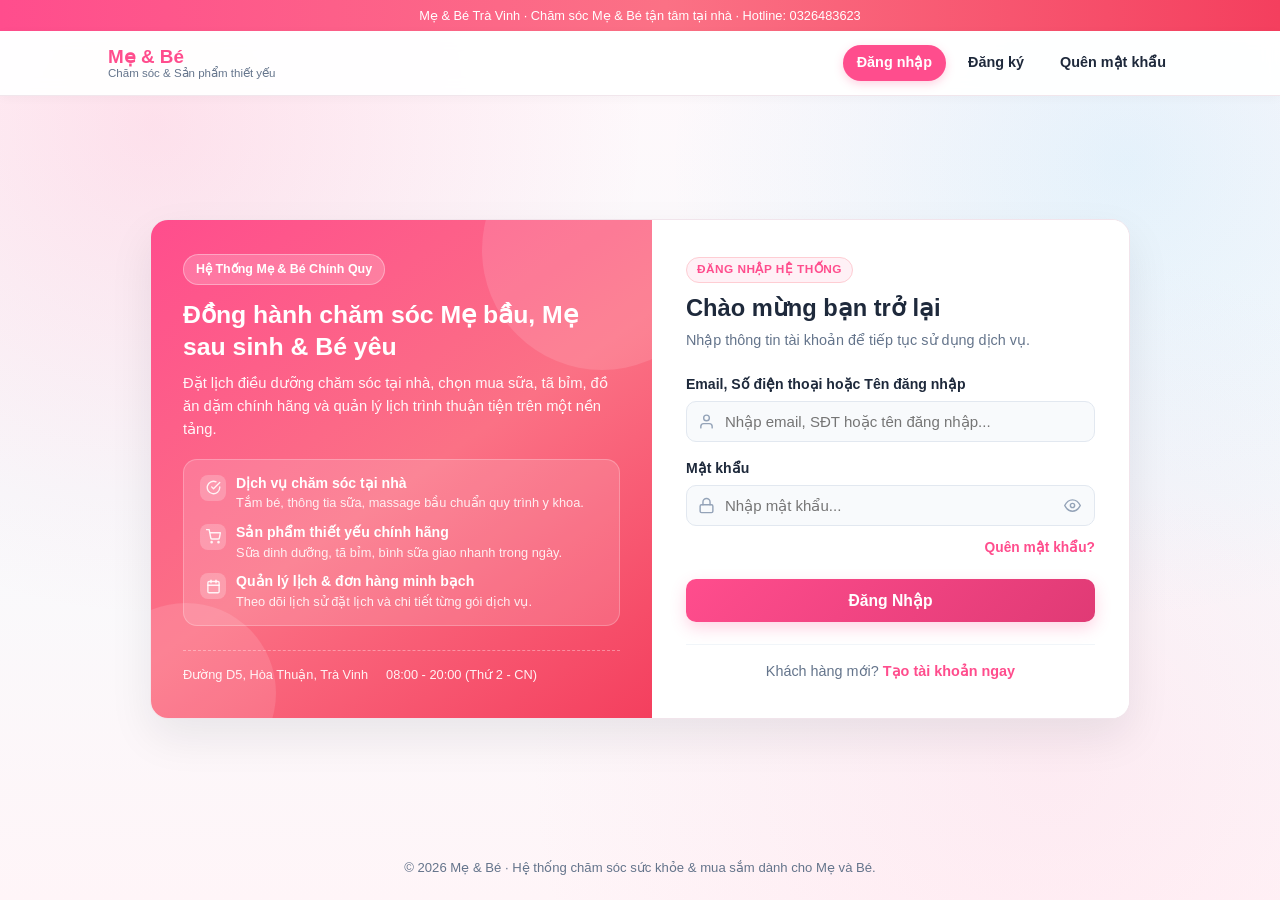
<file: index.html>
<!DOCTYPE html>
<html lang="vi">
<head>
    <meta charset="UTF-8">
    <meta name="viewport" content="width=device-width, initial-scale=1.0">
    <meta http-equiv="refresh" content="0; url=./src/html/html-dangki-dangnhap/login.html">
    <title>Mẹ &amp; Bé - Đang chuyển hướng đến trang đăng nhập</title>
    <script>
        window.location.replace('./src/html/html-dangki-dangnhap/login.html');
    </script>
    <style>
        body {
            margin: 0;
            min-height: 100vh;
            display: flex;
            align-items: center;
            justify-content: center;
            font-family: -apple-system, BlinkMacSystemFont, "Segoe UI", Roboto, sans-serif;
            background-color: #fff5f8;
            color: #1e293b;
            text-align: center;
            padding: 20px;
        }
        .redirect-card {
            background: #ffffff;
            border: 1px solid #fecdd3;
            border-radius: 12px;
            padding: 28px 24px;
            max-width: 400px;
            width: 100%;
            box-shadow: 0 8px 24px rgba(255, 77, 141, 0.12);
        }
        .redirect-title {
            color: #ff4d8d;
            font-size: 1.2rem;
            font-weight: 700;
            margin: 0 0 8px;
        }
        .redirect-text {
            color: #64748b;
            font-size: 0.94rem;
            margin: 0 0 16px;
            line-height: 1.5;
        }
        .redirect-btn {
            display: inline-block;
            background-color: #ff4d8d;
            color: #ffffff;
            text-decoration: none;
            font-weight: 600;
            font-size: 0.94rem;
            padding: 10px 20px;
            border-radius: 8px;
        }
        .redirect-btn:hover {
            background-color: #e03a75;
        }
    </style>
</head>
<body>
    <main class="redirect-card">
        <h1 class="redirect-title">Hệ thống Mẹ &amp; Bé</h1>
        <p class="redirect-text">Đang tự động chuyển hướng đến trang đăng nhập...</p>
        <a class="redirect-btn" href="./src/html/html-dangki-dangnhap/login.html">Chuyển đến trang Đăng nhập</a>
    </main>
</body>
</html>
</file>
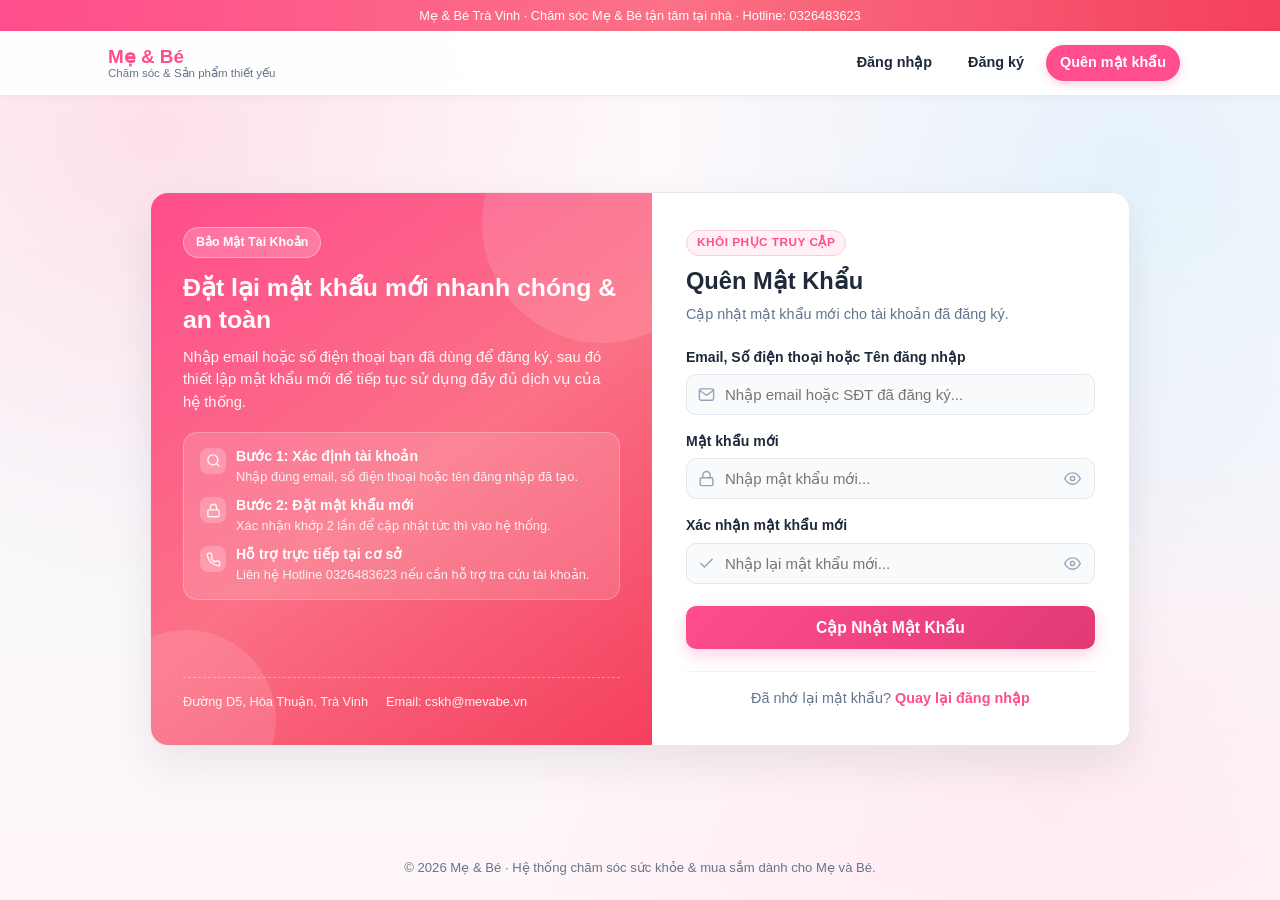
<file: src/html/html-dangki-dangnhap/forgot-password.html>
<!DOCTYPE html>
<html lang="vi">
<head>
    <meta charset="UTF-8">
    <meta name="viewport" content="width=device-width, initial-scale=1.0">
    <title>Quên Mật Khẩu - Mẹ &amp; Bé</title>
    <link rel="stylesheet" href="../../css/css-dangki-dangnhap/auth.css">
    <link rel="stylesheet" href="../../css/app-ui.css">
</head>
<body>

    <div class="auth-top-strip">
        Mẹ &amp; Bé Trà Vinh · Chăm sóc Mẹ &amp; Bé tận tâm tại nhà · Hotline: 0326483623
    </div>

    <header class="header">
        <div class="header-container">
            <a href="login.html" class="logo">
                <span class="logo-icon"></span>
                <span class="logo-text-group">
                    <span class="logo-text">Mẹ &amp; Bé</span>
                    <span class="logo-sub">Chăm sóc &amp; Sản phẩm thiết yếu</span>
                </span>
            </a>

            <nav class="nav">
                <a href="login.html" class="nav-link">Đăng nhập</a>
                <a href="register.html" class="nav-link">Đăng ký</a>
                <a href="forgot-password.html" class="nav-link active">Quên mật khẩu</a>
            </nav>
        </div>
    </header>

    <main class="auth-main">
        <div class="auth-shell">
            <aside class="auth-showcase">
                <div class="auth-showcase-top">
                    <span class="showcase-pill">Bảo Mật Tài Khoản</span>
                    <h2 class="showcase-title">Đặt lại mật khẩu mới nhanh chóng &amp; an toàn</h2>
                    <p class="showcase-desc">
                        Nhập email hoặc số điện thoại bạn đã dùng để đăng ký, sau đó thiết lập mật khẩu mới để tiếp tục sử dụng đầy đủ dịch vụ của hệ thống.
                    </p>

                    <div class="showcase-illustration">
                        <div class="showcase-feature">
                            <span class="showcase-feature-icon" aria-hidden="true">
                                <svg viewBox="0 0 24 24" width="15" height="15" fill="none" stroke="currentColor" stroke-width="2.2" stroke-linecap="round" stroke-linejoin="round">
                                    <circle cx="11" cy="11" r="8"></circle>
                                    <line x1="21" y1="21" x2="16.65" y2="16.65"></line>
                                </svg>
                            </span>
                            <div>
                                <strong>Bước 1: Xác định tài khoản</strong>
                                <span>Nhập đúng email, số điện thoại hoặc tên đăng nhập đã tạo.</span>
                            </div>
                        </div>
                        <div class="showcase-feature">
                            <span class="showcase-feature-icon" aria-hidden="true">
                                <svg viewBox="0 0 24 24" width="15" height="15" fill="none" stroke="currentColor" stroke-width="2.2" stroke-linecap="round" stroke-linejoin="round">
                                    <rect x="3" y="11" width="18" height="11" rx="2" ry="2"></rect>
                                    <path d="M7 11V7a5 5 0 0 1 10 0v4"></path>
                                </svg>
                            </span>
                            <div>
                                <strong>Bước 2: Đặt mật khẩu mới</strong>
                                <span>Xác nhận khớp 2 lần để cập nhật tức thì vào hệ thống.</span>
                            </div>
                        </div>
                        <div class="showcase-feature">
                            <span class="showcase-feature-icon" aria-hidden="true">
                                <svg viewBox="0 0 24 24" width="15" height="15" fill="none" stroke="currentColor" stroke-width="2.2" stroke-linecap="round" stroke-linejoin="round">
                                    <path d="M22 16.92v3a2 2 0 0 1-2.18 2 19.79 19.79 0 0 1-8.63-3.07 19.5 19.5 0 0 1-6-6 19.79 19.79 0 0 1-3.07-8.67A2 2 0 0 1 4.11 2h3a2 2 0 0 1 2 1.72 12.84 12.84 0 0 0 .7 2.81 2 2 0 0 1-.45 2.11L8.09 9.91a16 16 0 0 0 6 6l1.27-1.27a2 2 0 0 1 2.11-.45 12.84 12.84 0 0 0 2.81.7A2 2 0 0 1 22 16.92z"></path>
                                </svg>
                            </span>
                            <div>
                                <strong>Hỗ trợ trực tiếp tại cơ sở</strong>
                                <span>Liên hệ Hotline 0326483623 nếu cần hỗ trợ tra cứu tài khoản.</span>
                            </div>
                        </div>
                    </div>
                </div>

                <div class="auth-showcase-bottom">
                    <div class="showcase-contact">
                        <span>Đường D5, Hòa Thuận, Trà Vinh</span>
                        <span>Email: cskh@mevabe.vn</span>
                    </div>
                </div>
            </aside>

            <section class="auth-form-panel">
                <div class="auth-form-header">
                    <span class="auth-badge">Khôi phục truy cập</span>
                    <h1 class="page-title">Quên Mật Khẩu</h1>
                    <p class="page-subtitle">Cập nhật mật khẩu mới cho tài khoản đã đăng ký.</p>
                </div>

                <form id="forgot-form">
                    <div class="form-group">
                        <label for="forgot-email" class="form-label">Email, Số điện thoại hoặc Tên đăng nhập</label>
                        <div class="input-wrap">
                            <span class="input-icon" aria-hidden="true">
                                <svg viewBox="0 0 24 24" width="17" height="17" fill="none" stroke="currentColor" stroke-width="2" stroke-linecap="round" stroke-linejoin="round">
                                    <path d="M4 4h16c1.1 0 2 .9 2 2v12c0 1.1-.9 2-2 2H4c-1.1 0-2-.9-2-2V6c0-1.1.9-2 2-2z"></path>
                                    <polyline points="22,6 12,13 2,6"></polyline>
                                </svg>
                            </span>
                            <input type="text" id="forgot-email" class="form-input" placeholder="Nhập email hoặc SĐT đã đăng ký..." required>
                        </div>
                    </div>

                    <div class="form-group">
                        <label for="new-password" class="form-label">Mật khẩu mới</label>
                        <div class="input-wrap has-toggle">
                            <span class="input-icon" aria-hidden="true">
                                <svg viewBox="0 0 24 24" width="17" height="17" fill="none" stroke="currentColor" stroke-width="2" stroke-linecap="round" stroke-linejoin="round">
                                    <rect x="3" y="11" width="18" height="11" rx="2" ry="2"></rect>
                                    <path d="M7 11V7a5 5 0 0 1 10 0v4"></path>
                                </svg>
                            </span>
                            <input type="password" id="new-password" class="form-input" placeholder="Nhập mật khẩu mới..." required>
                            <button type="button" class="btn-toggle-pw" data-target="new-password" aria-label="Hiện mật khẩu" title="Hiện mật khẩu">
                                <svg viewBox="0 0 24 24" width="17" height="17" fill="none" stroke="currentColor" stroke-width="2" stroke-linecap="round" stroke-linejoin="round">
                                    <path d="M1 12s4-8 11-8 11 8 11 8-4 8-11 8-11-8-11-8z"></path>
                                    <circle cx="12" cy="12" r="3"></circle>
                                </svg>
                            </button>
                        </div>
                    </div>

                    <div class="form-group">
                        <label for="confirm-new-password" class="form-label">Xác nhận mật khẩu mới</label>
                        <div class="input-wrap has-toggle">
                            <span class="input-icon" aria-hidden="true">
                                <svg viewBox="0 0 24 24" width="17" height="17" fill="none" stroke="currentColor" stroke-width="2" stroke-linecap="round" stroke-linejoin="round">
                                    <polyline points="20 6 9 17 4 12"></polyline>
                                </svg>
                            </span>
                            <input type="password" id="confirm-new-password" class="form-input" placeholder="Nhập lại mật khẩu mới..." required>
                            <button type="button" class="btn-toggle-pw" data-target="confirm-new-password" aria-label="Hiện mật khẩu" title="Hiện mật khẩu">
                                <svg viewBox="0 0 24 24" width="17" height="17" fill="none" stroke="currentColor" stroke-width="2" stroke-linecap="round" stroke-linejoin="round">
                                    <path d="M1 12s4-8 11-8 11 8 11 8-4 8-11 8-11-8-11-8z"></path>
                                    <circle cx="12" cy="12" r="3"></circle>
                                </svg>
                            </button>
                        </div>
                    </div>

                    <div id="forgot-error" class="error-message"></div>

                    <button type="submit" class="btn-primary">Cập Nhật Mật Khẩu</button>
                </form>

                <div class="auth-divider"></div>

                <div class="auth-footer">
                    <p>Đã nhớ lại mật khẩu? <a href="login.html" class="auth-link">Quay lại đăng nhập</a></p>
                </div>
            </section>
        </div>
    </main>

    <footer class="auth-site-footer">
        © 2026 Mẹ &amp; Bé · Hệ thống chăm sóc sức khỏe &amp; mua sắm dành cho Mẹ và Bé.
    </footer>

    <script src="../../js/app-ui.js"></script>
    <script src="../../js/app-data.js"></script>
    <script src="../../js/js-dangki-dangnhap/auth.js"></script>
</body>
</html>
</file>
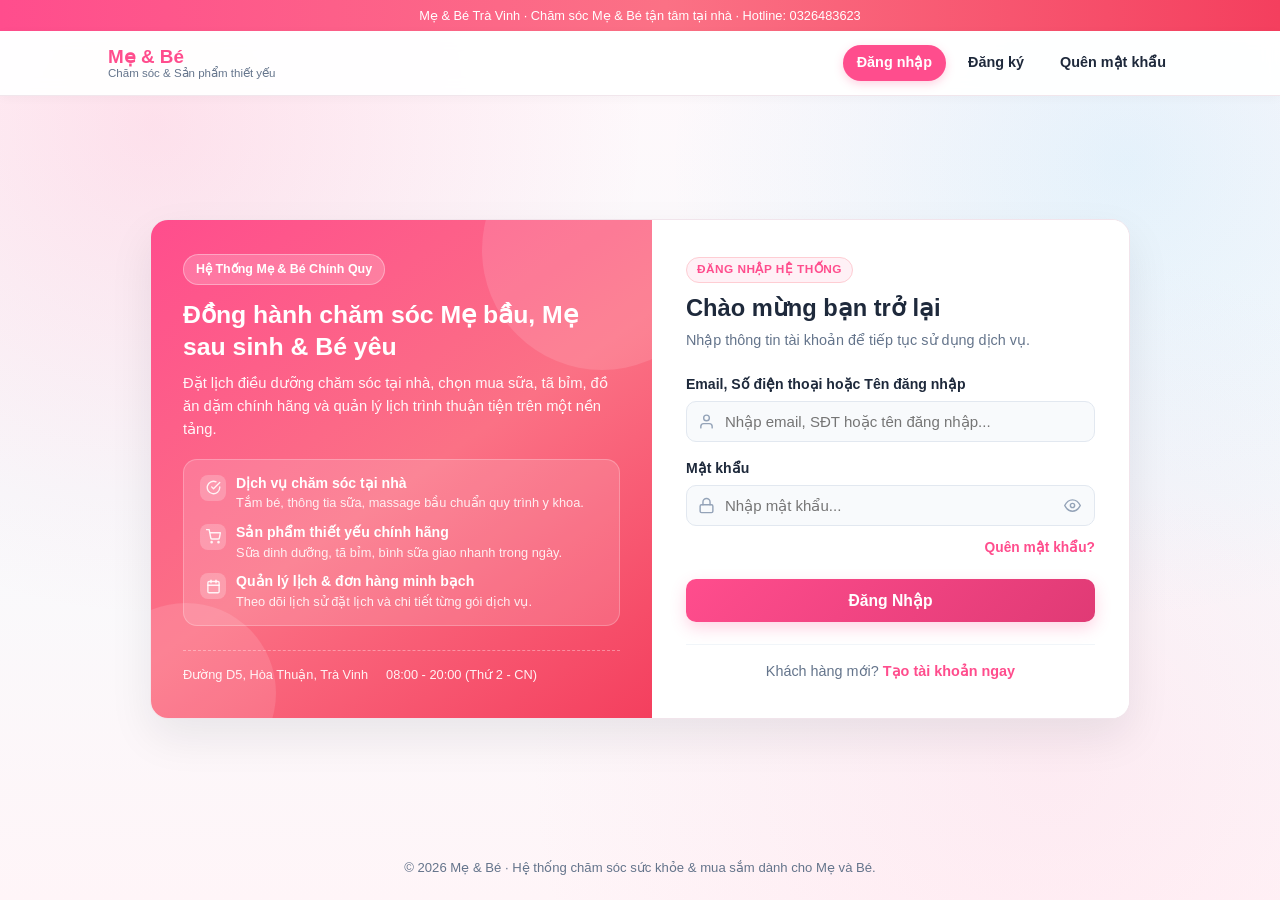
<file: src/html/html-dangki-dangnhap/login.html>
<!DOCTYPE html>
<html lang="vi">
<head>
    <meta charset="UTF-8">
    <meta name="viewport" content="width=device-width, initial-scale=1.0">
    <title>Đăng Nhập - Mẹ &amp; Bé</title>
    <link rel="stylesheet" href="../../css/css-dangki-dangnhap/auth.css">
    <link rel="stylesheet" href="../../css/app-ui.css">
</head>
<body>

    <div class="auth-top-strip">
        Mẹ &amp; Bé Trà Vinh · Chăm sóc Mẹ &amp; Bé tận tâm tại nhà · Hotline: 0326483623
    </div>

    <header class="header">
        <div class="header-container">
            <a href="login.html" class="logo">
                <span class="logo-icon"></span>
                <span class="logo-text-group">
                    <span class="logo-text">Mẹ &amp; Bé</span>
                    <span class="logo-sub">Chăm sóc &amp; Sản phẩm thiết yếu</span>
                </span>
            </a>

            <nav class="nav">
                <a href="login.html" class="nav-link active">Đăng nhập</a>
                <a href="register.html" class="nav-link">Đăng ký</a>
                <a href="forgot-password.html" class="nav-link">Quên mật khẩu</a>
            </nav>
        </div>
    </header>

    <main class="auth-main">
        <div class="auth-shell">
            <aside class="auth-showcase">
                <div class="auth-showcase-top">
                    <span class="showcase-pill">Hệ Thống Mẹ &amp; Bé Chính Quy</span>
                    <h2 class="showcase-title">Đồng hành chăm sóc Mẹ bầu, Mẹ sau sinh &amp; Bé yêu</h2>
                    <p class="showcase-desc">
                        Đặt lịch điều dưỡng chăm sóc tại nhà, chọn mua sữa, tã bỉm, đồ ăn dặm chính hãng và quản lý lịch trình thuận tiện trên một nền tảng.
                    </p>

                    <div class="showcase-illustration">
                        <div class="showcase-feature">
                            <span class="showcase-feature-icon" aria-hidden="true">
                                <svg viewBox="0 0 24 24" width="15" height="15" fill="none" stroke="currentColor" stroke-width="2.2" stroke-linecap="round" stroke-linejoin="round">
                                    <path d="M22 11.08V12a10 10 0 1 1-5.93-9.14"></path>
                                    <polyline points="22 4 12 14.01 9 11.01"></polyline>
                                </svg>
                            </span>
                            <div>
                                <strong>Dịch vụ chăm sóc tại nhà</strong>
                                <span>Tắm bé, thông tia sữa, massage bầu chuẩn quy trình y khoa.</span>
                            </div>
                        </div>
                        <div class="showcase-feature">
                            <span class="showcase-feature-icon" aria-hidden="true">
                                <svg viewBox="0 0 24 24" width="15" height="15" fill="none" stroke="currentColor" stroke-width="2.2" stroke-linecap="round" stroke-linejoin="round">
                                    <circle cx="9" cy="21" r="1"></circle>
                                    <circle cx="20" cy="21" r="1"></circle>
                                    <path d="M1 1h4l2.68 13.39a2 2 0 0 0 2 1.61h9.72a2 2 0 0 0 2-1.61L23 6H6"></path>
                                </svg>
                            </span>
                            <div>
                                <strong>Sản phẩm thiết yếu chính hãng</strong>
                                <span>Sữa dinh dưỡng, tã bỉm, bình sữa giao nhanh trong ngày.</span>
                            </div>
                        </div>
                        <div class="showcase-feature">
                            <span class="showcase-feature-icon" aria-hidden="true">
                                <svg viewBox="0 0 24 24" width="15" height="15" fill="none" stroke="currentColor" stroke-width="2.2" stroke-linecap="round" stroke-linejoin="round">
                                    <rect x="3" y="4" width="18" height="18" rx="2" ry="2"></rect>
                                    <line x1="16" y1="2" x2="16" y2="6"></line>
                                    <line x1="8" y1="2" x2="8" y2="6"></line>
                                    <line x1="3" y1="10" x2="21" y2="10"></line>
                                </svg>
                            </span>
                            <div>
                                <strong>Quản lý lịch &amp; đơn hàng minh bạch</strong>
                                <span>Theo dõi lịch sử đặt lịch và chi tiết từng gói dịch vụ.</span>
                            </div>
                        </div>
                    </div>
                </div>

                <div class="auth-showcase-bottom">
                    <div class="showcase-contact">
                        <span>Đường D5, Hòa Thuận, Trà Vinh</span>
                        <span>08:00 - 20:00 (Thứ 2 - CN)</span>
                    </div>
                </div>
            </aside>

            <section class="auth-form-panel">
                <div class="auth-form-header">
                    <span class="auth-badge">Đăng nhập hệ thống</span>
                    <h1 class="page-title">Chào mừng bạn trở lại</h1>
                    <p class="page-subtitle">Nhập thông tin tài khoản để tiếp tục sử dụng dịch vụ.</p>
                </div>

                <form id="login-form">
                    <div class="form-group">
                        <label for="login-email" class="form-label">Email, Số điện thoại hoặc Tên đăng nhập</label>
                        <div class="input-wrap">
                            <span class="input-icon" aria-hidden="true">
                                <svg viewBox="0 0 24 24" width="17" height="17" fill="none" stroke="currentColor" stroke-width="2" stroke-linecap="round" stroke-linejoin="round">
                                    <path d="M20 21v-2a4 4 0 0 0-4-4H8a4 4 0 0 0-4 4v2"></path>
                                    <circle cx="12" cy="7" r="4"></circle>
                                </svg>
                            </span>
                            <input type="text" id="login-email" class="form-input" placeholder="Nhập email, SĐT hoặc tên đăng nhập..." required>
                        </div>
                    </div>

                    <div class="form-group">
                        <label for="login-password" class="form-label">Mật khẩu</label>
                        <div class="input-wrap has-toggle">
                            <span class="input-icon" aria-hidden="true">
                                <svg viewBox="0 0 24 24" width="17" height="17" fill="none" stroke="currentColor" stroke-width="2" stroke-linecap="round" stroke-linejoin="round">
                                    <rect x="3" y="11" width="18" height="11" rx="2" ry="2"></rect>
                                    <path d="M7 11V7a5 5 0 0 1 10 0v4"></path>
                                </svg>
                            </span>
                            <input type="password" id="login-password" class="form-input" placeholder="Nhập mật khẩu..." required>
                            <button type="button" class="btn-toggle-pw" data-target="login-password" aria-label="Hiện mật khẩu" title="Hiện mật khẩu">
                                <svg viewBox="0 0 24 24" width="17" height="17" fill="none" stroke="currentColor" stroke-width="2" stroke-linecap="round" stroke-linejoin="round">
                                    <path d="M1 12s4-8 11-8 11 8 11 8-4 8-11 8-11-8-11-8z"></path>
                                    <circle cx="12" cy="12" r="3"></circle>
                                </svg>
                            </button>
                        </div>
                    </div>

                    <div class="auth-inline-row">
                        <a href="forgot-password.html" class="auth-link" style="font-size: 0.86rem;">Quên mật khẩu?</a>
                    </div>

                    <div id="login-error" class="error-message"></div>

                    <button type="submit" class="btn-primary">Đăng Nhập</button>
                </form>

                <div class="auth-divider"></div>

                <div class="auth-footer">
                    <p>Khách hàng mới? <a href="register.html" class="auth-link">Tạo tài khoản ngay</a></p>
                </div>
            </section>
        </div>
    </main>

    <footer class="auth-site-footer">
        © 2026 Mẹ &amp; Bé · Hệ thống chăm sóc sức khỏe &amp; mua sắm dành cho Mẹ và Bé.
    </footer>

    <script src="../../js/app-ui.js"></script>
    <script src="../../js/app-data.js"></script>
    <script src="../../js/js-dangki-dangnhap/auth.js"></script>
</body>
</html>
</file>
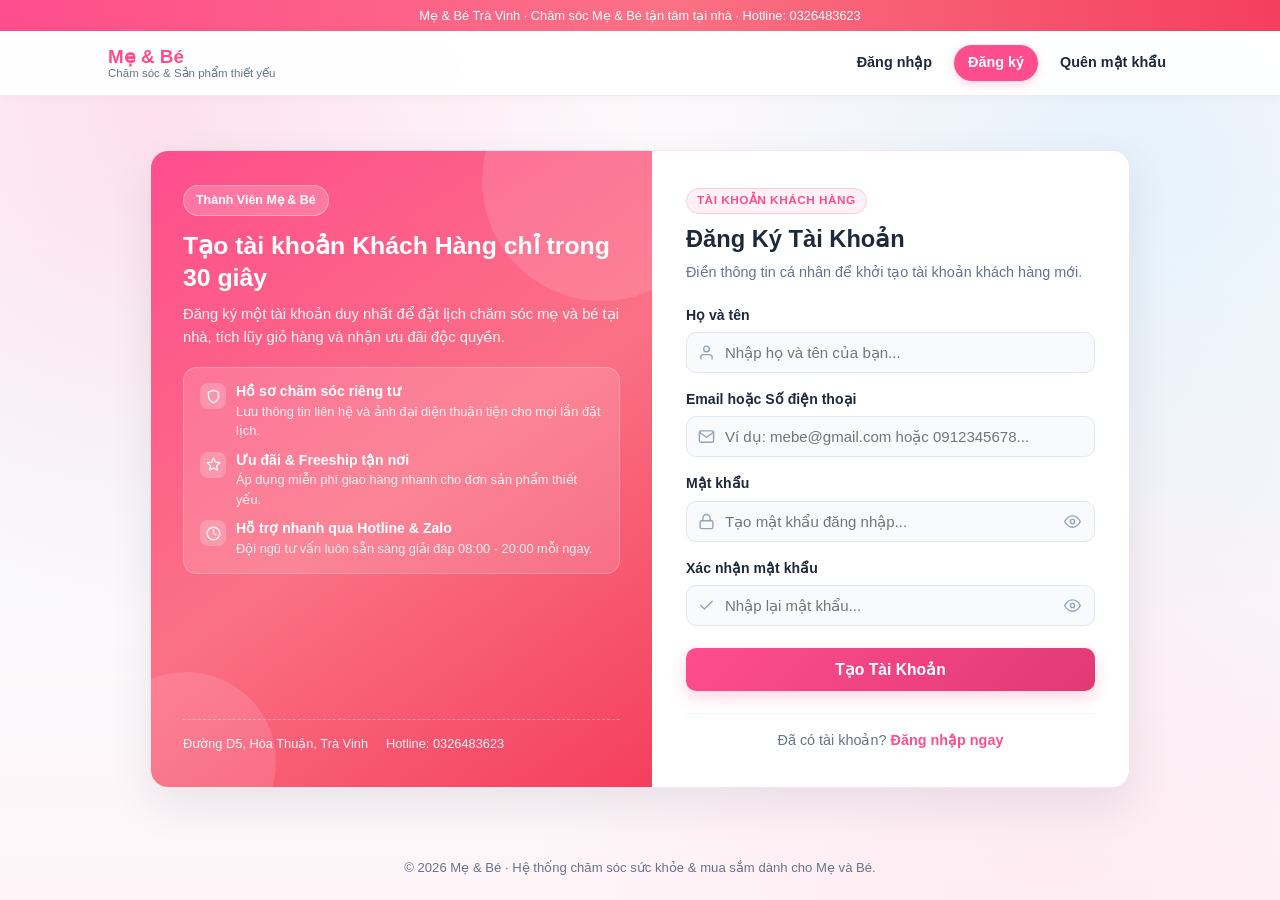
<file: src/html/html-dangki-dangnhap/register.html>
<!DOCTYPE html>
<html lang="vi">
<head>
    <meta charset="UTF-8">
    <meta name="viewport" content="width=device-width, initial-scale=1.0">
    <title>Đăng Ký Tài Khoản - Mẹ &amp; Bé</title>
    <link rel="stylesheet" href="../../css/css-dangki-dangnhap/auth.css">
    <link rel="stylesheet" href="../../css/app-ui.css">
</head>
<body>

    <div class="auth-top-strip">
        Mẹ &amp; Bé Trà Vinh · Chăm sóc Mẹ &amp; Bé tận tâm tại nhà · Hotline: 0326483623
    </div>

    <header class="header">
        <div class="header-container">
            <a href="login.html" class="logo">
                <span class="logo-icon"></span>
                <span class="logo-text-group">
                    <span class="logo-text">Mẹ &amp; Bé</span>
                    <span class="logo-sub">Chăm sóc &amp; Sản phẩm thiết yếu</span>
                </span>
            </a>

            <nav class="nav">
                <a href="login.html" class="nav-link">Đăng nhập</a>
                <a href="register.html" class="nav-link active">Đăng ký</a>
                <a href="forgot-password.html" class="nav-link">Quên mật khẩu</a>
            </nav>
        </div>
    </header>

    <main class="auth-main">
        <div class="auth-shell">
            <aside class="auth-showcase">
                <div class="auth-showcase-top">
                    <span class="showcase-pill">Thành Viên Mẹ &amp; Bé</span>
                    <h2 class="showcase-title">Tạo tài khoản Khách Hàng chỉ trong 30 giây</h2>
                    <p class="showcase-desc">
                        Đăng ký một tài khoản duy nhất để đặt lịch chăm sóc mẹ và bé tại nhà, tích lũy giỏ hàng và nhận ưu đãi độc quyền.
                    </p>

                    <div class="showcase-illustration">
                        <div class="showcase-feature">
                            <span class="showcase-feature-icon" aria-hidden="true">
                                <svg viewBox="0 0 24 24" width="15" height="15" fill="none" stroke="currentColor" stroke-width="2.2" stroke-linecap="round" stroke-linejoin="round">
                                    <path d="M12 22s8-4 8-10V5l-8-3-8 3v7c0 6 8 10 8 10z"></path>
                                </svg>
                            </span>
                            <div>
                                <strong>Hồ sơ chăm sóc riêng tư</strong>
                                <span>Lưu thông tin liên hệ và ảnh đại diện thuận tiện cho mọi lần đặt lịch.</span>
                            </div>
                        </div>
                        <div class="showcase-feature">
                            <span class="showcase-feature-icon" aria-hidden="true">
                                <svg viewBox="0 0 24 24" width="15" height="15" fill="none" stroke="currentColor" stroke-width="2.2" stroke-linecap="round" stroke-linejoin="round">
                                    <polygon points="12 2 15.09 8.26 22 9.27 17 14.14 18.18 21.02 12 17.77 5.82 21.02 7 14.14 2 9.27 8.91 8.26 12 2"></polygon>
                                </svg>
                            </span>
                            <div>
                                <strong>Ưu đãi &amp; Freeship tận nơi</strong>
                                <span>Áp dụng miễn phí giao hàng nhanh cho đơn sản phẩm thiết yếu.</span>
                            </div>
                        </div>
                        <div class="showcase-feature">
                            <span class="showcase-feature-icon" aria-hidden="true">
                                <svg viewBox="0 0 24 24" width="15" height="15" fill="none" stroke="currentColor" stroke-width="2.2" stroke-linecap="round" stroke-linejoin="round">
                                    <circle cx="12" cy="12" r="10"></circle>
                                    <polyline points="12 6 12 12 16 14"></polyline>
                                </svg>
                            </span>
                            <div>
                                <strong>Hỗ trợ nhanh qua Hotline &amp; Zalo</strong>
                                <span>Đội ngũ tư vấn luôn sẵn sàng giải đáp 08:00 - 20:00 mỗi ngày.</span>
                            </div>
                        </div>
                    </div>
                </div>

                <div class="auth-showcase-bottom">
                    <div class="showcase-contact">
                        <span>Đường D5, Hòa Thuận, Trà Vinh</span>
                        <span>Hotline: 0326483623</span>
                    </div>
                </div>
            </aside>

            <section class="auth-form-panel">
                <div class="auth-form-header">
                    <span class="auth-badge">Tài khoản Khách Hàng</span>
                    <h1 class="page-title">Đăng Ký Tài Khoản</h1>
                    <p class="page-subtitle">Điền thông tin cá nhân để khởi tạo tài khoản khách hàng mới.</p>
                </div>

                <form id="register-form">
                    <div class="form-group">
                        <label for="reg-fullname" class="form-label">Họ và tên</label>
                        <div class="input-wrap">
                            <span class="input-icon" aria-hidden="true">
                                <svg viewBox="0 0 24 24" width="17" height="17" fill="none" stroke="currentColor" stroke-width="2" stroke-linecap="round" stroke-linejoin="round">
                                    <path d="M20 21v-2a4 4 0 0 0-4-4H8a4 4 0 0 0-4 4v2"></path>
                                    <circle cx="12" cy="7" r="4"></circle>
                                </svg>
                            </span>
                            <input type="text" id="reg-fullname" class="form-input" placeholder="Nhập họ và tên của bạn..." required>
                        </div>
                    </div>

                    <div class="form-group">
                        <label for="reg-email" class="form-label">Email hoặc Số điện thoại</label>
                        <div class="input-wrap">
                            <span class="input-icon" aria-hidden="true">
                                <svg viewBox="0 0 24 24" width="17" height="17" fill="none" stroke="currentColor" stroke-width="2" stroke-linecap="round" stroke-linejoin="round">
                                    <path d="M4 4h16c1.1 0 2 .9 2 2v12c0 1.1-.9 2-2 2H4c-1.1 0-2-.9-2-2V6c0-1.1.9-2 2-2z"></path>
                                    <polyline points="22,6 12,13 2,6"></polyline>
                                </svg>
                            </span>
                            <input type="text" id="reg-email" class="form-input" placeholder="Ví dụ: mebe@gmail.com hoặc 0912345678..." required>
                        </div>
                    </div>

                    <div class="form-group">
                        <label for="reg-password" class="form-label">Mật khẩu</label>
                        <div class="input-wrap has-toggle">
                            <span class="input-icon" aria-hidden="true">
                                <svg viewBox="0 0 24 24" width="17" height="17" fill="none" stroke="currentColor" stroke-width="2" stroke-linecap="round" stroke-linejoin="round">
                                    <rect x="3" y="11" width="18" height="11" rx="2" ry="2"></rect>
                                    <path d="M7 11V7a5 5 0 0 1 10 0v4"></path>
                                </svg>
                            </span>
                            <input type="password" id="reg-password" class="form-input" placeholder="Tạo mật khẩu đăng nhập..." required>
                            <button type="button" class="btn-toggle-pw" data-target="reg-password" aria-label="Hiện mật khẩu" title="Hiện mật khẩu">
                                <svg viewBox="0 0 24 24" width="17" height="17" fill="none" stroke="currentColor" stroke-width="2" stroke-linecap="round" stroke-linejoin="round">
                                    <path d="M1 12s4-8 11-8 11 8 11 8-4 8-11 8-11-8-11-8z"></path>
                                    <circle cx="12" cy="12" r="3"></circle>
                                </svg>
                            </button>
                        </div>
                    </div>

                    <div class="form-group">
                        <label for="reg-confirm-password" class="form-label">Xác nhận mật khẩu</label>
                        <div class="input-wrap has-toggle">
                            <span class="input-icon" aria-hidden="true">
                                <svg viewBox="0 0 24 24" width="17" height="17" fill="none" stroke="currentColor" stroke-width="2" stroke-linecap="round" stroke-linejoin="round">
                                    <polyline points="20 6 9 17 4 12"></polyline>
                                </svg>
                            </span>
                            <input type="password" id="reg-confirm-password" class="form-input" placeholder="Nhập lại mật khẩu..." required>
                            <button type="button" class="btn-toggle-pw" data-target="reg-confirm-password" aria-label="Hiện mật khẩu" title="Hiện mật khẩu">
                                <svg viewBox="0 0 24 24" width="17" height="17" fill="none" stroke="currentColor" stroke-width="2" stroke-linecap="round" stroke-linejoin="round">
                                    <path d="M1 12s4-8 11-8 11 8 11 8-4 8-11 8-11-8-11-8z"></path>
                                    <circle cx="12" cy="12" r="3"></circle>
                                </svg>
                            </button>
                        </div>
                    </div>

                    <div id="register-error" class="error-message"></div>

                    <button type="submit" class="btn-primary">Tạo Tài Khoản</button>
                </form>

                <div class="auth-divider"></div>

                <div class="auth-footer">
                    <p>Đã có tài khoản? <a href="login.html" class="auth-link">Đăng nhập ngay</a></p>
                </div>
            </section>
        </div>
    </main>

    <footer class="auth-site-footer">
        © 2026 Mẹ &amp; Bé · Hệ thống chăm sóc sức khỏe &amp; mua sắm dành cho Mẹ và Bé.
    </footer>

    <script src="../../js/app-ui.js"></script>
    <script src="../../js/app-data.js"></script>
    <script src="../../js/js-dangki-dangnhap/auth.js"></script>
</body>
</html>
</file>
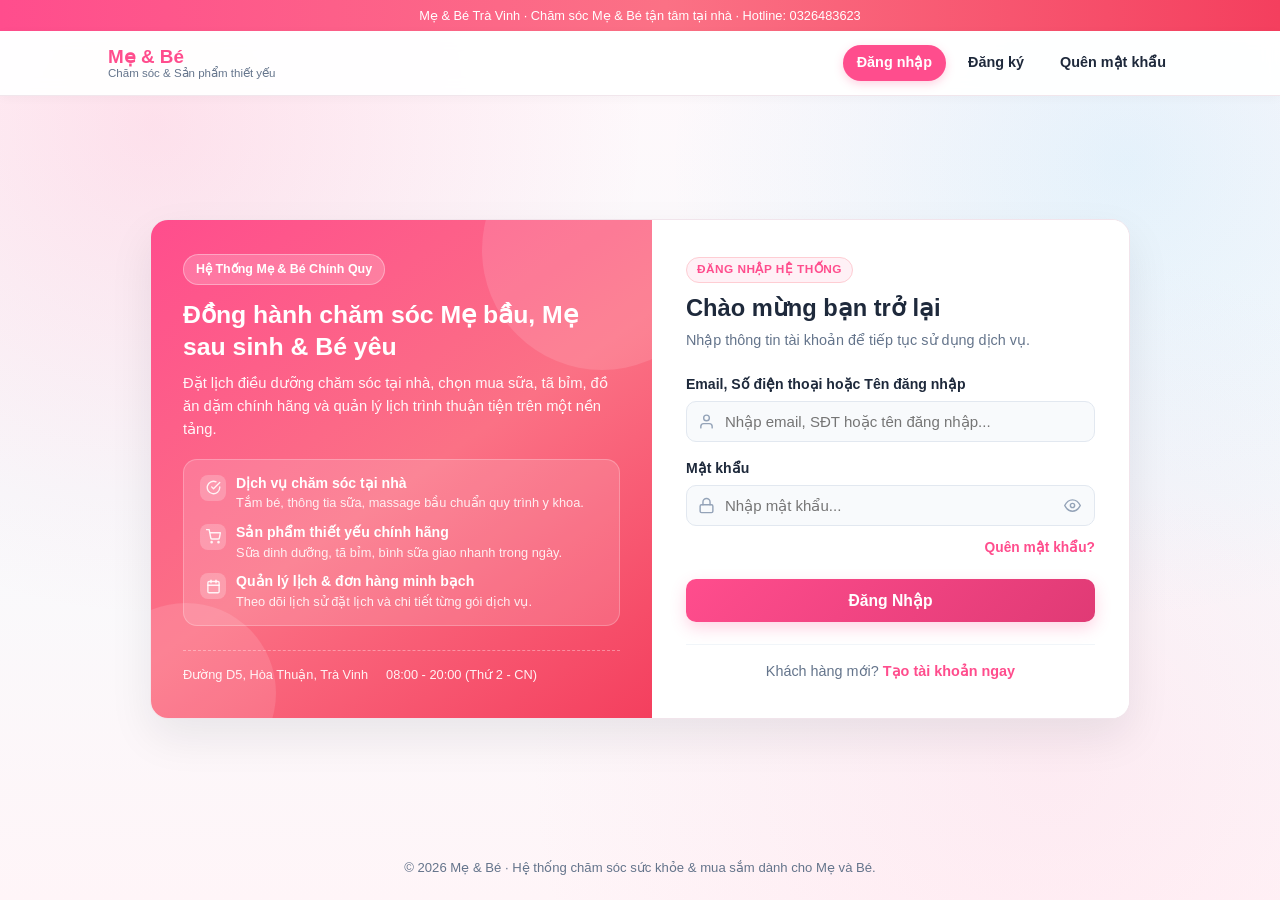
<file: src/html/html-nhom-nguoi-dung/chucoso.html>
<!DOCTYPE html>
<html lang="vi">
<head>
    <meta charset="UTF-8">
    <meta name="viewport" content="width=device-width, initial-scale=1.0">
    <title>Chủ Cơ Sở - Mẹ &amp; Bé</title>
    <link rel="stylesheet" href="../../css/css-nhom-nguoi-dung/chucoso.css">
    <link rel="stylesheet" href="../../css/app-ui.css">
</head>
<body>

    <!-- Thanh tiện ích quản trị -->
    <div id="owner-top-strip" class="owner-top-strip">
        <div class="owner-top-inner">
            <div class="owner-top-left">
                <span>Hệ thống <strong>Mẹ &amp; Bé · Chi nhánh Trà Vinh</strong></span>
                <span class="strip-sep" aria-hidden="true">|</span>
                <span>Hotline CSKH: <strong>0326483623</strong></span>
                <span id="owner-db-status" class="db-status-pill">● Đang đồng bộ</span>
            </div>
            <div class="owner-top-links">
                <a href="#baocao" class="nav-link">Báo cáo</a>
                <a href="#nhan-su" class="nav-link">Nhân sự</a>
                <a href="#dich-vu" class="nav-link">Dịch vụ</a>
                <a href="#san-pham" class="nav-link">Sản phẩm</a>
                <a href="#thong-tin" class="nav-link">Cơ sở</a>
            </div>
        </div>
    </div>

    <!-- Header quản trị -->
    <header class="header">
        <div class="header-container">
            <a href="chucoso.html" class="logo">
                <span class="logo-text">Mẹ &amp; Bé</span>
                <span class="owner-role-badge">Quản trị</span>
            </a>

            <form id="owner-global-search-form" class="header-search-form" role="search">
                <input type="text" id="owner-global-search" class="header-search-input" placeholder="Tìm nhanh nhân viên, dịch vụ, mã SP hoặc nhấn Enter tra cứu báo cáo..." autocomplete="off">
                <button type="submit" class="header-search-btn" aria-label="Tìm kiếm">
                    <svg viewBox="0 0 24 24" width="18" height="18" fill="none" stroke="currentColor" stroke-width="2.4" stroke-linecap="round" stroke-linejoin="round" aria-hidden="true">
                        <circle cx="11" cy="11" r="7"></circle>
                        <line x1="21" y1="21" x2="16.65" y2="16.65"></line>
                    </svg>
                </button>
            </form>

            <div class="header-right">
                <button type="button" id="btn-header-refresh" class="header-sync-btn" title="Đồng bộ dữ liệu từ CSDL">
                    <svg viewBox="0 0 24 24" width="16" height="16" fill="none" stroke="currentColor" stroke-width="2.1" stroke-linecap="round" stroke-linejoin="round" aria-hidden="true">
                        <polyline points="23 4 23 10 17 10"></polyline>
                        <polyline points="1 20 1 14 7 14"></polyline>
                        <path d="M3.51 9a9 9 0 0 1 14.85-3.36L23 10M1 14l4.64 4.36A9 9 0 0 0 20.49 15"></path>
                    </svg>
                    <span>Làm mới CSDL</span>
                </button>
                <a href="#thong-tin" class="header-user">
                    <span id="header-avatar"></span>
                    <span id="header-username">Chủ Cơ Sở</span>
                </a>
                <button type="button" id="btn-logout" class="btn-logout">Đăng xuất</button>
            </div>
        </div>
    </header>

    <!-- Bố cục 2 cột Admin: Sidebar trái + Workspace phải -->
    <div class="owner-shell">

        <!-- Sidebar điều hướng trái -->
        <aside class="owner-sidebar" aria-label="Menu quản trị Chủ cơ sở">
            <div class="owner-side-section-label">Điều hành</div>
            <ul id="owner-sidebar-nav" class="owner-side-list">
                <li>
                    <button type="button" class="owner-side-item active" data-scroll-target="baocao">
                        <span class="owner-side-left">
                            <span class="owner-side-dot" style="background:#ff4d8d;"></span>
                            <span>Tổng quan &amp; Báo cáo</span>
                        </span>
                        <span class="owner-side-arrow" aria-hidden="true">&rsaquo;</span>
                    </button>
                </li>
                <li>
                    <button type="button" class="owner-side-item" data-scroll-target="thong-tin">
                        <span class="owner-side-left">
                            <span class="owner-side-dot" style="background:#64748b;"></span>
                            <span>Thông tin cơ sở</span>
                        </span>
                        <span class="owner-side-arrow" aria-hidden="true">&rsaquo;</span>
                    </button>
                </li>
            </ul>

            <div class="owner-side-divider"></div>
            <div class="owner-side-section-label">Danh mục &amp; Nhân sự</div>
            <ul class="owner-side-list">
                <li>
                    <button type="button" class="owner-side-item" data-scroll-target="nhan-su">
                        <span class="owner-side-left">
                            <span class="owner-side-dot" style="background:#0284c7;"></span>
                            <span>Quản lý nhân sự</span>
                        </span>
                        <span id="side-staff-count" class="owner-side-count">0</span>
                    </button>
                </li>
                <li>
                    <button type="button" class="owner-side-item" data-scroll-target="dich-vu">
                        <span class="owner-side-left">
                            <span class="owner-side-dot" style="background:#db2777;"></span>
                            <span>Quản lý dịch vụ</span>
                        </span>
                        <span id="side-service-count" class="owner-side-count">0</span>
                    </button>
                </li>
                <li>
                    <button type="button" class="owner-side-item" data-scroll-target="san-pham">
                        <span class="owner-side-left">
                            <span class="owner-side-dot" style="background:#d97706;"></span>
                            <span>Quản lý sản phẩm</span>
                        </span>
                        <span id="side-product-count" class="owner-side-count">0</span>
                    </button>
                </li>
            </ul>

            <div class="owner-side-divider"></div>
            <div class="owner-side-section-label">Tra cứu &amp; Xử lý nhanh</div>
            <ul class="owner-side-list">
                <li>
                    <button type="button" class="owner-side-item" data-open-kpi="customers">
                        <span class="owner-side-left">
                            <span class="owner-side-dot" style="background:#8b5cf6;"></span>
                            <span>Khách hàng &amp; TK</span>
                        </span>
                        <span class="owner-side-arrow" aria-hidden="true">&rsaquo;</span>
                    </button>
                </li>
                <li>
                    <button type="button" class="owner-side-item" data-open-kpi="orders">
                        <span class="owner-side-left">
                            <span class="owner-side-dot" style="background:#10b981;"></span>
                            <span>Đơn hàng sản phẩm</span>
                        </span>
                        <span id="side-pending-badge" class="owner-side-alert hidden">0</span>
                    </button>
                </li>
                <li>
                    <button type="button" class="owner-side-item" data-open-kpi="bookings">
                        <span class="owner-side-left">
                            <span class="owner-side-dot" style="background:#ec4899;"></span>
                            <span>Đăng ký dịch vụ</span>
                        </span>
                        <span class="owner-side-arrow" aria-hidden="true">&rsaquo;</span>
                    </button>
                </li>
                <li>
                    <button type="button" class="owner-side-item" data-open-kpi="shifts">
                        <span class="owner-side-left">
                            <span class="owner-side-dot" style="background:#0891b2;"></span>
                            <span>Ca trực nhân viên</span>
                        </span>
                        <span class="owner-side-arrow" aria-hidden="true">&rsaquo;</span>
                    </button>
                </li>
            </ul>

            <div class="owner-side-quick-box">
                <div class="owner-side-quick-title">Thao tác tạo nhanh</div>
                <div class="owner-side-quick-btns">
                    <button type="button" id="btn-side-add-staff" class="owner-quick-chip">+ Nhân viên</button>
                    <button type="button" id="btn-side-add-service" class="owner-quick-chip">+ Dịch vụ</button>
                    <button type="button" id="btn-side-add-product" class="owner-quick-chip">+ Sản phẩm</button>
                </div>
            </div>
        </aside>

        <!-- Vùng nội dung chính -->
        <main class="container">

            <!-- Banner tổng quan điều hành -->
            <section class="owner-hero-card" aria-label="Tổng quan điều hành">
                <div class="owner-hero-left">
                    <span class="owner-hero-tag">Bảng Điều Khiển Chủ Cơ Sở</span>
                    <h1 class="owner-hero-title">Quản Trị Hệ Thống Mẹ &amp; Bé</h1>
                    <p class="owner-hero-sub">Theo dõi doanh thu sản phẩm, đơn đặt hàng, lịch trực điều dưỡng và đồng bộ danh mục trực tiếp sang trang Nhân viên &amp; Khách hàng.</p>
                    <div class="owner-hero-actions">
                        <button type="button" id="btn-hero-add-product" class="btn-hero-white">+ Thêm Sản Phẩm</button>
                        <button type="button" id="btn-hero-add-service" class="btn-hero-outline">+ Thêm Dịch Vụ</button>
                        <button type="button" id="btn-hero-add-staff" class="btn-hero-outline">+ Mở TK Nhân Viên</button>
                        <button type="button" id="btn-hero-export" class="btn-hero-outline">Xuất CSV</button>
                    </div>
                </div>
                <div class="owner-hero-metrics">
                    <div class="hero-metric-box">
                        <span>Doanh thu SP trong kỳ</span>
                        <strong id="hero-rev-value">0đ</strong>
                    </div>
                    <div class="hero-metric-box">
                        <span>Đơn hàng chờ xử lý</span>
                        <strong id="hero-orders-pending">0 đơn</strong>
                    </div>
                    <div class="hero-metric-box">
                        <span>Nhân sự cơ sở</span>
                        <strong id="hero-staff-count">0 người</strong>
                    </div>
                    <div class="hero-metric-box">
                        <span>Danh mục đang bán</span>
                        <strong id="hero-catalog-count">0 SP · 0 DV</strong>
                    </div>
                </div>
            </section>

            <!-- Báo cáo & thống kê -->
            <section id="baocao" class="card">
                <div class="section-head-row">
                    <div>
                        <h2 class="card-title section-head-title">Báo Cáo &amp; Thống Kê</h2>
                        <p class="section-head-sub">Nhấp vào 6 thẻ chỉ số bên dưới để xem chi tiết, sửa hoặc xóa dữ liệu hệ thống.</p>
                    </div>
                </div>
                <div class="card-content">
                    <div class="report-toolbar">
                        <div class="report-filter">
                            <label for="report-period">Kỳ báo cáo:</label>
                            <select id="report-period" class="report-select">
                                <option value="this-month" selected>Tháng này</option>
                                <option value="last-month">Tháng trước</option>
                                <option value="this-year">Năm nay</option>
                                <option value="all">Tất cả</option>
                            </select>
                        </div>
                        <div class="report-actions">
                            <button type="button" id="btn-report-refresh" class="btn-secondary">Làm mới</button>
                            <button type="button" id="btn-report-export" class="btn-primary">Xuất CSV</button>
                            <button type="button" id="btn-report-print" class="btn-secondary">In báo cáo</button>
                        </div>
                    </div>

                    <div id="report-kpis" class="report-kpi-grid"></div>

                    <div class="report-charts-grid">
                        <div class="report-panel">
                            <h3 class="report-panel-title">Lượt đăng ký theo dịch vụ</h3>
                            <div id="report-services-chart"></div>
                        </div>
                        <div class="report-panel">
                            <h3 class="report-panel-title">Ca trực theo khung giờ</h3>
                            <div id="report-shift-chart"></div>
                        </div>
                    </div>

                    <div class="report-charts-grid">
                        <div class="report-panel">
                            <h3 class="report-panel-title">Sản phẩm bán chạy trong kỳ</h3>
                            <div id="report-products-chart"></div>
                        </div>
                        <div class="report-panel">
                            <h3 class="report-panel-title">Doanh thu sản phẩm theo danh mục</h3>
                            <div id="report-product-categories-chart"></div>
                        </div>
                    </div>

                    <div class="report-panel report-panel-full">
                        <h3 class="report-panel-title">Thống kê chi tiết theo sản phẩm</h3>
                        <div id="report-products-table" style="overflow-x: auto;"></div>
                    </div>

                    <div class="report-panel report-panel-full">
                        <h3 class="report-panel-title">Thống kê ca trực theo nhân viên</h3>
                        <div id="report-staff-table" style="overflow-x: auto;"></div>
                    </div>
                </div>
            </section>

            <!-- Quản lý nhân sự -->
            <section id="nhan-su" class="card">
                <div class="section-head-row">
                    <div class="section-head-left">
                        <h2 class="card-title section-head-title">Quản Lý Nhân Sự</h2>
                        <span id="staff-count-pill" class="section-count-pill">0 nhân sự</span>
                    </div>
                    <div class="section-head-actions">
                        <div class="table-search-wrap">
                            <svg viewBox="0 0 24 24" width="15" height="15" fill="none" stroke="currentColor" stroke-width="2" stroke-linecap="round" stroke-linejoin="round" aria-hidden="true">
                                <circle cx="11" cy="11" r="8"></circle>
                                <line x1="21" y1="21" x2="16.65" y2="16.65"></line>
                            </svg>
                            <input type="text" id="staff-table-search" placeholder="Lọc tên, SĐT, khu vực...">
                        </div>
                        <button type="button" class="btn-primary" id="btn-open-staff-modal">+ Mở Tài Khoản Nhân Viên</button>
                    </div>
                </div>

                <div class="card-content">
                    <div class="table-scroll-wrap">
                        <table class="data-table">
                            <thead>
                                <tr>
                                    <th>Họ và Tên</th>
                                    <th>Tài Khoản</th>
                                    <th>Số Điện Thoại</th>
                                    <th>Chuyên Môn</th>
                                    <th>Khu Vực</th>
                                    <th style="text-align: center;">Thao Tác</th>
                                </tr>
                            </thead>
                            <tbody id="staff-table-body">
                                <!-- Danh sách nhân viên -->
                            </tbody>
                        </table>
                    </div>
                </div>
            </section>

            <!-- Quản lý dịch vụ -->
            <section id="dich-vu" class="card">
                <div class="section-head-row">
                    <div class="section-head-left">
                        <h2 class="card-title section-head-title">Quản Lý Dịch Vụ</h2>
                        <span id="service-count-pill" class="section-count-pill">0 dịch vụ</span>
                    </div>
                    <div class="section-head-actions">
                        <div class="table-search-wrap">
                            <svg viewBox="0 0 24 24" width="15" height="15" fill="none" stroke="currentColor" stroke-width="2" stroke-linecap="round" stroke-linejoin="round" aria-hidden="true">
                                <circle cx="11" cy="11" r="8"></circle>
                                <line x1="21" y1="21" x2="16.65" y2="16.65"></line>
                            </svg>
                            <input type="text" id="service-table-search" placeholder="Lọc tên dịch vụ, nhóm...">
                        </div>
                        <button type="button" class="btn-primary" id="btn-open-service-modal">+ Thêm Dịch Vụ</button>
                    </div>
                </div>

                <div class="card-content">
                    <p style="color: var(--text-muted); font-size: 0.88rem; margin-bottom: 12px;">
                        Mọi thay đổi tại đây sẽ đồng bộ trực tiếp sang danh sách dịch vụ trên trang Khách Hàng.
                    </p>
                    <div class="table-scroll-wrap">
                        <table class="data-table">
                            <thead>
                                <tr>
                                    <th>Dịch Vụ</th>
                                    <th>Nhóm &amp; Hình Thức</th>
                                    <th style="text-align: right;">Giá Gói</th>
                                    <th style="text-align: center;">Quyền Lợi</th>
                                    <th style="text-align: center;">Thao Tác</th>
                                </tr>
                            </thead>
                            <tbody id="services-table-body">
                                <!-- Danh sách dịch vụ -->
                            </tbody>
                        </table>
                    </div>
                </div>
            </section>

            <!-- Quản lý sản phẩm -->
            <section id="san-pham" class="card">
                <div class="section-head-row">
                    <div class="section-head-left">
                        <h2 class="card-title section-head-title">Quản Lý Sản Phẩm</h2>
                        <span id="product-count-pill" class="section-count-pill">0 sản phẩm</span>
                    </div>
                    <div class="section-head-actions">
                        <div class="table-search-wrap">
                            <svg viewBox="0 0 24 24" width="15" height="15" fill="none" stroke="currentColor" stroke-width="2" stroke-linecap="round" stroke-linejoin="round" aria-hidden="true">
                                <circle cx="11" cy="11" r="8"></circle>
                                <line x1="21" y1="21" x2="16.65" y2="16.65"></line>
                            </svg>
                            <input type="text" id="product-table-search" placeholder="Lọc mã SP (001), tên, danh mục...">
                        </div>
                        <button type="button" class="btn-primary" id="btn-open-product-modal">+ Thêm Sản Phẩm</button>
                    </div>
                </div>

                <div class="card-content">
                    <p style="color: var(--text-muted); font-size: 0.88rem; margin-bottom: 12px;">
                        Mọi thay đổi về thông tin, giá bán và hình ảnh sản phẩm tại đây sẽ lưu vào cơ sở dữ liệu và đồng bộ trực tiếp sang trang Khách Hàng.
                    </p>
                    <div class="table-scroll-wrap">
                        <table class="data-table">
                            <thead>
                                <tr>
                                    <th>Sản Phẩm</th>
                                    <th>Danh Mục &amp; Độ Tuổi</th>
                                    <th style="text-align: right;">Giá Bán</th>
                                    <th>Vận Chuyển &amp; Quà</th>
                                    <th style="text-align: center;">Thao Tác</th>
                                </tr>
                            </thead>
                            <tbody id="products-table-body">
                                <!-- Danh sách sản phẩm -->
                            </tbody>
                        </table>
                    </div>
                </div>
            </section>

            <!-- Thông tin cơ sở -->
            <section id="thong-tin" class="card">
                <h2 class="card-title">Thông Tin Cơ Sở</h2>
                <div class="card-content">
                    <div class="facility-info-grid" id="facilityInfoContainer">
                        <!-- Dữ liệu cơ sở -->
                    </div>
                </div>
            </section>
        </main>
    </div>

    <!-- Modal nhân viên -->
    <div id="staff-modal" class="modal-overlay modal-top hidden">
        <div class="modal-box modal-box-scroll">
            <h3 id="staff-modal-title" style="color: var(--primary); margin-bottom: 14px; font-size: 1.15rem;">Mở Tài Khoản Nhân Viên Mới</h3>
            <form id="staff-modal-form">
                <input type="hidden" id="staff-index" value="-1">
                <input type="hidden" id="staff-original-email" value="">
                <div style="margin-bottom: 12px;">
                    <label style="display: block; font-size: 0.9rem; font-weight: 600; margin-bottom: 4px;">Ảnh đại diện</label>
                    <div class="avatar-upload">
                        <div id="modal-staff-avatar-preview"></div>
                        <div class="avatar-upload-controls">
                            <div class="avatar-upload-actions">
                                <input type="file" id="modal-staff-avatar-input" accept="image/*" hidden>
                                <button type="button" id="btn-choose-modal-avatar" class="btn-secondary">Chọn ảnh</button>
                                <button type="button" id="btn-remove-modal-avatar" class="btn-secondary hidden">Xóa ảnh</button>
                            </div>
                            <span class="avatar-upload-hint">Hỗ trợ JPG, PNG, WebP (tối đa 5MB)</span>
                        </div>
                    </div>
                </div>
                <div style="margin-bottom: 12px;">
                    <label for="modal-staff-name" style="display: block; font-size: 0.9rem; font-weight: 600; margin-bottom: 4px;">Họ và tên</label>
                    <input type="text" id="modal-staff-name" required class="modal-input">
                </div>
                <div style="margin-bottom: 12px;">
                    <label for="modal-staff-phone" style="display: block; font-size: 0.9rem; font-weight: 600; margin-bottom: 4px;">Số điện thoại</label>
                    <input type="tel" id="modal-staff-phone" required class="modal-input">
                </div>
                <div style="margin-bottom: 12px;">
                    <label for="modal-staff-role" style="display: block; font-size: 0.9rem; font-weight: 600; margin-bottom: 4px;">Chuyên môn</label>
                    <input type="text" id="modal-staff-role" placeholder="Ví dụ: Điều dưỡng viên" class="modal-input">
                </div>
                <div style="margin-bottom: 12px;">
                    <label for="modal-staff-area" style="display: block; font-size: 0.9rem; font-weight: 600; margin-bottom: 4px;">Khu vực phụ trách</label>
                    <input type="text" id="modal-staff-area" placeholder="Ví dụ: Đường D5, Hòa Thuận, Trà Vinh" class="modal-input">
                </div>

                <div class="modal-account-box">
                    <div class="modal-account-title">Thông tin tài khoản đăng nhập nhân viên</div>
                    <div style="margin-bottom: 10px;">
                        <label for="modal-staff-email" style="display: block; font-size: 0.88rem; font-weight: 600; margin-bottom: 4px;">Email hoặc Tên đăng nhập</label>
                        <input type="text" id="modal-staff-email" placeholder="Ví dụ: nhanvien01@mevabe.vn" required class="modal-input">
                    </div>
                    <div>
                        <label for="modal-staff-password" style="display: block; font-size: 0.88rem; font-weight: 600; margin-bottom: 4px;">Mật khẩu đăng nhập</label>
                        <input type="password" id="modal-staff-password" placeholder="Nhập mật khẩu cho nhân viên..." class="modal-input">
                        <span id="modal-staff-password-hint" class="avatar-upload-hint">Nhân viên sẽ dùng tài khoản và mật khẩu này để đăng nhập.</span>
                    </div>
                </div>

                <div style="display: flex; justify-content: flex-end; gap: 10px;">
                    <button type="button" id="btn-close-staff-modal" class="btn-secondary">Hủy</button>
                    <button type="submit" id="btn-submit-staff-modal" class="btn-primary">Mở Tài Khoản</button>
                </div>
            </form>
        </div>
    </div>

    <!-- Modal dịch vụ -->
    <div id="service-modal" class="modal-overlay hidden">
        <div class="modal-box modal-box-lg modal-box-scroll">
            <h3 id="service-modal-title" style="color: var(--primary); margin-bottom: 14px; font-size: 1.15rem;">Chỉnh Sửa Dịch Vụ</h3>
            <form id="service-modal-form">
                <input type="hidden" id="service-edit-id" value="">

                <div style="margin-bottom: 12px;">
                    <label style="display: block; font-size: 0.9rem; font-weight: 600; margin-bottom: 4px;">Hình ảnh dịch vụ</label>
                    <div class="avatar-upload">
                        <div id="modal-service-image-preview" class="service-image-preview">Ảnh mặc định</div>
                        <div class="avatar-upload-controls">
                            <div class="avatar-upload-actions">
                                <input type="file" id="modal-service-image-input" accept="image/*" hidden>
                                <button type="button" id="btn-choose-service-image" class="btn-secondary">Chọn ảnh mới</button>
                                <button type="button" id="btn-remove-service-image" class="btn-secondary hidden">Xóa ảnh tùy chỉnh</button>
                            </div>
                            <span class="avatar-upload-hint">Hỗ trợ JPG, PNG, WebP (tối đa 5MB). Nếu bỏ trống sẽ hiển thị minh họa theo nhóm dịch vụ.</span>
                        </div>
                    </div>
                </div>

                <div style="margin-bottom: 12px;">
                    <label for="modal-service-name" style="display: block; font-size: 0.9rem; font-weight: 600; margin-bottom: 4px;">Tên dịch vụ</label>
                    <input type="text" id="modal-service-name" required class="modal-input" placeholder="Nhập tên dịch vụ...">
                </div>

                <div class="modal-row-2">
                    <div>
                        <label for="modal-service-category" style="display: block; font-size: 0.9rem; font-weight: 600; margin-bottom: 4px;">Nhóm dịch vụ</label>
                        <select id="modal-service-category" required class="modal-input">
                            <option value="Chăm sóc Bé">Chăm sóc Bé</option>
                            <option value="Chăm sóc Mẹ">Chăm sóc Mẹ</option>
                            <option value="Y tế &amp; Dinh dưỡng">Y tế &amp; Dinh dưỡng</option>
                        </select>
                    </div>
                    <div>
                        <label for="modal-service-target" style="display: block; font-size: 0.9rem; font-weight: 600; margin-bottom: 4px;">Đối tượng</label>
                        <select id="modal-service-target" required class="modal-input">
                            <option value="Bé sơ sinh">Bé sơ sinh</option>
                            <option value="Trẻ nhỏ">Trẻ nhỏ</option>
                            <option value="Mẹ bầu">Mẹ bầu</option>
                            <option value="Mẹ sau sinh">Mẹ sau sinh</option>
                        </select>
                    </div>
                </div>

                <div class="modal-row-2">
                    <div>
                        <label for="modal-service-location" style="display: block; font-size: 0.9rem; font-weight: 600; margin-bottom: 4px;">Hình thức</label>
                        <select id="modal-service-location" required class="modal-input">
                            <option value="Tại nhà">Tại nhà</option>
                            <option value="Tại cơ sở">Tại cơ sở</option>
                        </select>
                    </div>
                    <div>
                        <label for="modal-service-duration" style="display: block; font-size: 0.9rem; font-weight: 600; margin-bottom: 4px;">Thời lượng</label>
                        <input type="text" id="modal-service-duration" required class="modal-input" placeholder="Ví dụ: 60 phút">
                    </div>
                </div>

                <div class="modal-row-2">
                    <div>
                        <label for="modal-service-price" style="display: block; font-size: 0.9rem; font-weight: 600; margin-bottom: 4px;">Giá gói (đ, nhập 0 nếu liên hệ)</label>
                        <input type="number" id="modal-service-price" min="0" step="1000" required class="modal-input" placeholder="Ví dụ: 280000">
                    </div>
                    <div>
                        <label for="modal-service-original-price" style="display: block; font-size: 0.9rem; font-weight: 600; margin-bottom: 4px;">Giá gốc (đ, nếu có ưu đãi)</label>
                        <input type="number" id="modal-service-original-price" min="0" step="1000" class="modal-input" placeholder="Ví dụ: 350000">
                    </div>
                </div>

                <div class="modal-row-2">
                    <div>
                        <label for="modal-service-discount" style="display: block; font-size: 0.9rem; font-weight: 600; margin-bottom: 4px;">% Giảm giá (0 - 99)</label>
                        <input type="number" id="modal-service-discount" min="0" max="99" step="1" class="modal-input" placeholder="Tự tính hoặc nhập %">
                    </div>
                    <div>
                        <label for="modal-service-art" style="display: block; font-size: 0.9rem; font-weight: 600; margin-bottom: 4px;">Ảnh minh họa mặc định</label>
                        <select id="modal-service-art" class="modal-input">
                            <option value="baby-bath">Tắm &amp; Massage Bé</option>
                            <option value="mom-spa">Phục Hồi Mẹ Sau Sinh</option>
                            <option value="milk-care">Thông Tắc Tia Sữa</option>
                            <option value="hydro">Bơi Thủy Liệu</option>
                            <option value="prenatal">Massage Mẹ Bầu</option>
                            <option value="pediatric">Khám Nhi Khoa</option>
                            <option value="nutrition">Dinh Dưỡng Ăn Dặm</option>
                            <option value="herbal">Xông Hơi Thảo Mộc</option>
                            <option value="nanny">Bảo Mẫu Chăm Trẻ</option>
                        </select>
                    </div>
                </div>

                <div class="modal-row-2">
                    <div>
                        <label for="modal-service-spec" style="display: block; font-size: 0.9rem; font-weight: 600; margin-bottom: 4px;">Nhãn quy cách (góc ảnh)</label>
                        <input type="text" id="modal-service-spec" class="modal-input" placeholder="Ví dụ: 60p · Tại nhà">
                    </div>
                    <div>
                        <label for="modal-service-saletag" style="display: block; font-size: 0.9rem; font-weight: 600; margin-bottom: 4px;">Nhãn nổi bật (góc trên)</label>
                        <input type="text" id="modal-service-saletag" class="modal-input" placeholder="Ví dụ: GIẢM -20% / BÁN CHẠY">
                    </div>
                </div>

                <div style="margin-bottom: 12px;">
                    <label for="modal-service-short-desc" style="display: block; font-size: 0.9rem; font-weight: 600; margin-bottom: 4px;">Mô tả ngắn</label>
                    <input type="text" id="modal-service-short-desc" required class="modal-input" placeholder="Nhập mô tả ngắn gọn...">
                </div>

                <div style="margin-bottom: 12px;">
                    <label for="modal-service-desc" style="display: block; font-size: 0.9rem; font-weight: 600; margin-bottom: 4px;">Mô tả chi tiết</label>
                    <textarea id="modal-service-desc" rows="3" required class="modal-textarea" placeholder="Nhập mô tả chi tiết về dịch vụ..."></textarea>
                </div>

                <div style="margin-bottom: 16px;">
                    <label for="modal-service-benefits" style="display: block; font-size: 0.9rem; font-weight: 600; margin-bottom: 4px;">Quyền lợi gói dịch vụ (mỗi dòng một quyền lợi)</label>
                    <textarea id="modal-service-benefits" rows="4" class="modal-textarea" placeholder="Ví dụ:&#10;Kiểm tra sức khỏe tổng quát cho bé&#10;Massage thư giãn toàn thân"></textarea>
                </div>

                <div style="display: flex; justify-content: flex-end; gap: 10px;">
                    <button type="button" id="btn-close-service-modal" class="btn-secondary">Hủy</button>
                    <button type="submit" class="btn-primary">Lưu Dịch Vụ</button>
                </div>
            </form>
        </div>
    </div>

    <!-- Modal sản phẩm -->
    <div id="product-modal" class="modal-overlay modal-top hidden">
        <div class="modal-box modal-box-lg modal-box-scroll">
            <h3 id="product-modal-title" style="color: var(--primary); margin-bottom: 14px; font-size: 1.15rem;">Chỉnh Sửa Sản Phẩm</h3>
            <form id="product-modal-form">
                <input type="hidden" id="product-edit-id" value="">

                <div style="margin-bottom: 12px;">
                    <label style="display: block; font-size: 0.9rem; font-weight: 600; margin-bottom: 4px;">Hình ảnh sản phẩm</label>
                    <div class="avatar-upload">
                        <div id="modal-product-image-preview" class="service-image-preview">Ảnh mặc định</div>
                        <div class="avatar-upload-controls">
                            <div class="avatar-upload-actions">
                                <input type="file" id="modal-product-image-input" accept="image/*" hidden>
                                <button type="button" id="btn-choose-product-image" class="btn-secondary">Chọn ảnh mới</button>
                                <button type="button" id="btn-remove-product-image" class="btn-secondary hidden">Xóa ảnh tùy chỉnh</button>
                            </div>
                            <span class="avatar-upload-hint">Hỗ trợ JPG, PNG, WebP (tối đa 5MB). Nếu bỏ trống sẽ hiển thị minh họa theo danh mục.</span>
                        </div>
                    </div>
                </div>

                <div class="modal-row-2">
                    <div>
                        <label for="modal-product-code" style="display: block; font-size: 0.9rem; font-weight: 600; margin-bottom: 4px;">Mã sản phẩm (001, 002...)</label>
                        <input type="text" id="modal-product-code" required class="modal-input" placeholder="Ví dụ: 001">
                    </div>
                    <div>
                        <label for="modal-product-name" style="display: block; font-size: 0.9rem; font-weight: 600; margin-bottom: 4px;">Tên sản phẩm</label>
                        <input type="text" id="modal-product-name" required class="modal-input" placeholder="Ví dụ: Sữa Aptamil Profutura KID số 3 800g...">
                    </div>
                </div>

                <div class="modal-row-2">
                    <div>
                        <label for="modal-product-category" style="display: block; font-size: 0.9rem; font-weight: 600; margin-bottom: 4px;">Dòng sản phẩm</label>
                        <select id="modal-product-category" required class="modal-input">
                            <option value="Sữa &amp; Dinh dưỡng">Sữa &amp; Dinh dưỡng</option>
                            <option value="Tã &amp; Bỉm">Tã &amp; Bỉm</option>
                            <option value="Bình sữa &amp; Ăn dặm">Bình sữa &amp; Ăn dặm</option>
                            <option value="Chăm sóc da &amp; Tắm gội">Chăm sóc da &amp; Tắm gội</option>
                            <option value="Mẹ bầu &amp; Sau sinh">Mẹ bầu &amp; Sau sinh</option>
                        </select>
                    </div>
                    <div>
                        <label for="modal-product-age" style="display: block; font-size: 0.9rem; font-weight: 600; margin-bottom: 4px;">Theo tuổi</label>
                        <select id="modal-product-age" required class="modal-input">
                            <option value="0 - 6 tháng">0 - 6 tháng</option>
                            <option value="6 - 12 tháng">6 - 12 tháng</option>
                            <option value="1 - 3 tuổi">1 - 3 tuổi</option>
                            <option value="Mẹ bầu &amp; Sau sinh">Mẹ bầu &amp; Sau sinh</option>
                        </select>
                    </div>
                </div>

                <div class="modal-row-2">
                    <div>
                        <label for="modal-product-type" style="display: block; font-size: 0.9rem; font-weight: 600; margin-bottom: 4px;">Phân loại</label>
                        <select id="modal-product-type" required class="modal-input">
                            <option value="Hộp / Lon">Hộp / Lon</option>
                            <option value="Gói / Bịch">Gói / Bịch</option>
                            <option value="Combo / Thùng">Combo / Thùng</option>
                            <option value="Chai / Tuýp">Chai / Tuýp</option>
                            <option value="Dụng cụ">Dụng cụ</option>
                        </select>
                    </div>
                    <div>
                        <label for="modal-product-shipping" style="display: block; font-size: 0.9rem; font-weight: 600; margin-bottom: 4px;">Vận chuyển</label>
                        <select id="modal-product-shipping" required class="modal-input">
                            <option value="Siêu tốc 1H">Siêu tốc 1H</option>
                            <option value="Giao nhanh trong ngày">Giao nhanh trong ngày</option>
                        </select>
                    </div>
                </div>

                <div class="modal-row-2">
                    <div>
                        <label for="modal-product-price" style="display: block; font-size: 0.9rem; font-weight: 600; margin-bottom: 4px;">Giá bán (đ)</label>
                        <input type="number" id="modal-product-price" min="0" step="1000" required class="modal-input" placeholder="Ví dụ: 625000">
                    </div>
                    <div>
                        <label for="modal-product-original-price" style="display: block; font-size: 0.9rem; font-weight: 600; margin-bottom: 4px;">Giá gốc (đ, nếu có giảm giá)</label>
                        <input type="number" id="modal-product-original-price" min="0" step="1000" class="modal-input" placeholder="Ví dụ: 720000">
                    </div>
                </div>

                <div class="modal-row-2">
                    <div>
                        <label for="modal-product-discount" style="display: block; font-size: 0.9rem; font-weight: 600; margin-bottom: 4px;">% Giảm giá (0 - 99)</label>
                        <input type="number" id="modal-product-discount" min="0" max="99" step="1" class="modal-input" placeholder="Tự tính hoặc nhập %">
                    </div>
                    <div>
                        <label for="modal-product-art" style="display: block; font-size: 0.9rem; font-weight: 600; margin-bottom: 4px;">Ảnh minh họa mặc định</label>
                        <select id="modal-product-art" class="modal-input">
                            <option value="milk-can">Lon sữa</option>
                            <option value="milk-pack">Thùng sữa pha sẵn</option>
                            <option value="diaper">Gói tã / bỉm</option>
                            <option value="bottle">Bình sữa</option>
                            <option value="warmer">Máy hâm sữa</option>
                            <option value="cereal">Bột ăn dặm</option>
                            <option value="wash">Sữa tắm gội</option>
                            <option value="wipes">Khăn ướt</option>
                            <option value="breast-pump">Máy hút sữa</option>
                        </select>
                    </div>
                </div>

                <div class="modal-row-2">
                    <div>
                        <label for="modal-product-spec" style="display: block; font-size: 0.9rem; font-weight: 600; margin-bottom: 4px;">Nhãn quy cách (góc ảnh)</label>
                        <input type="text" id="modal-product-spec" class="modal-input" placeholder="Ví dụ: 800g · 2 tuổi+">
                    </div>
                    <div>
                        <label for="modal-product-saletag" style="display: block; font-size: 0.9rem; font-weight: 600; margin-bottom: 4px;">Nhãn nổi bật (góc trên)</label>
                        <input type="text" id="modal-product-saletag" class="modal-input" placeholder="Ví dụ: SALE -13% / HOT">
                    </div>
                </div>

                <div style="margin-bottom: 12px;">
                    <label for="modal-product-gift" style="display: block; font-size: 0.9rem; font-weight: 600; margin-bottom: 4px;">Quà tặng kèm (để trống nếu không có)</label>
                    <input type="text" id="modal-product-gift" class="modal-input" placeholder="Ví dụ: Tặng 20 túi trữ sữa / Cẩm nang ăn dặm">
                </div>

                <div class="modal-checkbox-row">
                    <label for="modal-product-freeship">
                        <input type="checkbox" id="modal-product-freeship" checked>
                        <span>Áp dụng miễn phí vận chuyển (Freeship)</span>
                    </label>
                </div>

                <div style="margin-bottom: 16px;">
                    <label for="modal-product-desc" style="display: block; font-size: 0.9rem; font-weight: 600; margin-bottom: 4px;">Mô tả chi tiết sản phẩm</label>
                    <textarea id="modal-product-desc" rows="3" class="modal-textarea" placeholder="Nhập thông tin công dụng, thành phần, hướng dẫn sử dụng..."></textarea>
                </div>

                <div style="display: flex; justify-content: flex-end; gap: 10px;">
                    <button type="button" id="btn-close-product-modal" class="btn-secondary">Hủy</button>
                    <button type="submit" class="btn-primary">Lưu Sản Phẩm</button>
                </div>
            </form>
        </div>
    </div>

    <!-- Modal chi tiết thống kê -->
    <div id="report-detail-modal" class="modal-overlay hidden">
        <div class="modal-box modal-box-xl modal-box-scroll">
            <div class="report-detail-header">
                <div>
                    <h3 id="report-detail-title" style="color: var(--primary); font-size: 1.2rem; margin-bottom: 4px;">Chi Tiết Thống Kê</h3>
                    <p id="report-detail-subtitle" style="font-size: 0.88rem; color: var(--text-muted); margin: 0;">Thông tin tổng hợp chi tiết trong hệ thống</p>
                </div>
                <button type="button" id="btn-close-report-detail-top" class="btn-secondary">Đóng</button>
            </div>

            <div id="report-detail-tabs" class="report-detail-tabs">
                <button type="button" class="report-detail-tab" data-kpi="staff">Tổng nhân viên</button>
                <button type="button" class="report-detail-tab" data-kpi="customers">Khách hàng</button>
                <button type="button" class="report-detail-tab" data-kpi="bookings">Đăng ký dịch vụ</button>
                <button type="button" class="report-detail-tab" data-kpi="orders">Đơn hàng sản phẩm</button>
                <button type="button" class="report-detail-tab" data-kpi="products">Sản phẩm bán ra</button>
                <button type="button" class="report-detail-tab" data-kpi="shifts">Ca trực trong kỳ</button>
            </div>

            <div class="report-detail-toolbar">
                <input type="text" id="report-detail-search" class="modal-input report-detail-search" placeholder="Tìm nhanh theo tên, mã SP/đơn, tài khoản, SĐT, dịch vụ...">
                <span id="report-detail-count" class="report-detail-count">0 bản ghi</span>
            </div>

            <div id="report-detail-body" class="report-detail-body"></div>

            <div style="display: flex; justify-content: flex-end; gap: 10px; margin-top: 16px;">
                <button type="button" id="btn-close-report-detail" class="btn-secondary">Đóng</button>
            </div>
        </div>
    </div>

    <!-- Modal sửa khách hàng -->
    <div id="customer-admin-modal" class="modal-overlay modal-top hidden">
        <div class="modal-box modal-box-lg modal-box-scroll">
            <h3 style="color: var(--primary); margin-bottom: 14px; font-size: 1.15rem;">Chỉnh Sửa Thông Tin Khách Hàng</h3>
            <form id="customer-admin-modal-form">
                <input type="hidden" id="customer-edit-orig-email" value="">
                <input type="hidden" id="customer-edit-is-legacy" value="0">

                <div style="margin-bottom: 12px;">
                    <label for="modal-customer-fullname" style="display: block; font-size: 0.9rem; font-weight: 600; margin-bottom: 4px;">Họ và tên khách hàng</label>
                    <input type="text" id="modal-customer-fullname" required class="modal-input" placeholder="Nhập họ và tên...">
                </div>

                <div class="modal-row-2">
                    <div>
                        <label for="modal-customer-email" style="display: block; font-size: 0.9rem; font-weight: 600; margin-bottom: 4px;">Tài khoản (Email / SĐT)</label>
                        <input type="text" id="modal-customer-email" required class="modal-input" placeholder="Nhập email hoặc SĐT đăng nhập...">
                    </div>
                    <div>
                        <label for="modal-customer-password" style="display: block; font-size: 0.9rem; font-weight: 600; margin-bottom: 4px;">Mật khẩu đăng nhập</label>
                        <input type="text" id="modal-customer-password" required class="modal-input" placeholder="Nhập mật khẩu...">
                    </div>
                </div>

                <div class="modal-row-2">
                    <div>
                        <label for="modal-customer-phone" style="display: block; font-size: 0.9rem; font-weight: 600; margin-bottom: 4px;">Số điện thoại</label>
                        <input type="tel" id="modal-customer-phone" class="modal-input" placeholder="Nhập số điện thoại...">
                    </div>
                    <div>
                        <label for="modal-customer-dob" style="display: block; font-size: 0.9rem; font-weight: 600; margin-bottom: 4px;">Ngày sinh</label>
                        <input type="date" id="modal-customer-dob" class="modal-input">
                    </div>
                </div>

                <div style="margin-bottom: 16px;">
                    <label for="modal-customer-address" style="display: block; font-size: 0.9rem; font-weight: 600; margin-bottom: 4px;">Địa chỉ</label>
                    <input type="text" id="modal-customer-address" class="modal-input" placeholder="Nhập địa chỉ khách hàng...">
                </div>

                <div style="display: flex; justify-content: flex-end; gap: 10px;">
                    <button type="button" id="btn-close-customer-admin-modal" class="btn-secondary">Hủy</button>
                    <button type="submit" class="btn-primary">Lưu Khách Hàng</button>
                </div>
            </form>
        </div>
    </div>

    <!-- Modal sửa đăng ký dịch vụ -->
    <div id="booking-admin-modal" class="modal-overlay modal-top hidden">
        <div class="modal-box modal-box-lg modal-box-scroll">
            <h3 style="color: var(--primary); margin-bottom: 14px; font-size: 1.15rem;">Chỉnh Sửa Lượt Đăng Ký Dịch Vụ</h3>
            <form id="booking-admin-modal-form">
                <input type="hidden" id="booking-edit-real-index" value="-1">

                <div class="modal-row-2">
                    <div>
                        <label for="modal-booking-service" style="display: block; font-size: 0.9rem; font-weight: 600; margin-bottom: 4px;">Dịch vụ đăng ký</label>
                        <select id="modal-booking-service" required class="modal-input"></select>
                    </div>
                    <div>
                        <label for="modal-booking-date" style="display: block; font-size: 0.9rem; font-weight: 600; margin-bottom: 4px;">Ngày đăng ký</label>
                        <input type="date" id="modal-booking-date" required class="modal-input">
                    </div>
                </div>

                <div style="margin-bottom: 12px;">
                    <label for="modal-booking-customer-name" style="display: block; font-size: 0.9rem; font-weight: 600; margin-bottom: 4px;">Họ tên khách hàng</label>
                    <input type="text" id="modal-booking-customer-name" required class="modal-input" placeholder="Nhập tên khách hàng...">
                </div>

                <div class="modal-row-2" style="margin-bottom: 16px;">
                    <div>
                        <label for="modal-booking-customer-email" style="display: block; font-size: 0.9rem; font-weight: 600; margin-bottom: 4px;">Tài khoản khách hàng</label>
                        <input type="text" id="modal-booking-customer-email" class="modal-input" placeholder="Email / SĐT tài khoản...">
                    </div>
                    <div>
                        <label for="modal-booking-customer-phone" style="display: block; font-size: 0.9rem; font-weight: 600; margin-bottom: 4px;">Số điện thoại liên hệ</label>
                        <input type="tel" id="modal-booking-customer-phone" class="modal-input" placeholder="Số điện thoại...">
                    </div>
                </div>

                <div style="display: flex; justify-content: flex-end; gap: 10px;">
                    <button type="button" id="btn-close-booking-admin-modal" class="btn-secondary">Hủy</button>
                    <button type="submit" class="btn-primary">Lưu Đăng Ký</button>
                </div>
            </form>
        </div>
    </div>

    <!-- Modal sửa đơn hàng sản phẩm -->
    <div id="order-admin-modal" class="modal-overlay modal-top hidden">
        <div class="modal-box modal-box-lg modal-box-scroll">
            <h3 style="color: var(--primary); margin-bottom: 14px; font-size: 1.15rem;">Chỉnh Sửa Đơn Hàng Sản Phẩm</h3>
            <form id="order-admin-modal-form">
                <input type="hidden" id="order-edit-real-index" value="-1">

                <div class="modal-row-2">
                    <div>
                        <label for="modal-order-code" style="display: block; font-size: 0.9rem; font-weight: 600; margin-bottom: 4px;">Mã đơn hàng</label>
                        <input type="text" id="modal-order-code" readonly class="modal-input" style="background: #f8fafc; font-weight: 600;">
                    </div>
                    <div>
                        <label for="modal-order-status" style="display: block; font-size: 0.9rem; font-weight: 600; margin-bottom: 4px;">Trạng thái đơn hàng</label>
                        <select id="modal-order-status" required class="modal-input">
                            <option value="pending">Chờ xác nhận</option>
                            <option value="confirmed">Đã xác nhận</option>
                            <option value="recalled">Đã thu hồi</option>
                        </select>
                    </div>
                </div>

                <div class="modal-row-2">
                    <div>
                        <label for="modal-order-date" style="display: block; font-size: 0.9rem; font-weight: 600; margin-bottom: 4px;">Ngày đặt hàng</label>
                        <input type="date" id="modal-order-date" required class="modal-input">
                    </div>
                    <div>
                        <label for="modal-order-customer-name" style="display: block; font-size: 0.9rem; font-weight: 600; margin-bottom: 4px;">Tên người nhận</label>
                        <input type="text" id="modal-order-customer-name" required class="modal-input" placeholder="Nhập tên người nhận...">
                    </div>
                </div>

                <div class="modal-row-2">
                    <div>
                        <label for="modal-order-customer-phone" style="display: block; font-size: 0.9rem; font-weight: 600; margin-bottom: 4px;">Số điện thoại</label>
                        <input type="tel" id="modal-order-customer-phone" class="modal-input" placeholder="Nhập SĐT giao hàng...">
                    </div>
                    <div>
                        <label for="modal-order-customer-email" style="display: block; font-size: 0.9rem; font-weight: 600; margin-bottom: 4px;">Tài khoản khách hàng</label>
                        <input type="text" id="modal-order-customer-email" class="modal-input" placeholder="Email / SĐT tài khoản...">
                    </div>
                </div>

                <div style="margin-bottom: 12px;">
                    <label for="modal-order-customer-address" style="display: block; font-size: 0.9rem; font-weight: 600; margin-bottom: 4px;">Địa chỉ giao hàng</label>
                    <input type="text" id="modal-order-customer-address" class="modal-input" placeholder="Nhập địa chỉ nhận hàng...">
                </div>

                <div style="margin-bottom: 16px;">
                    <label for="modal-order-recall-message" style="display: block; font-size: 0.9rem; font-weight: 600; margin-bottom: 4px;">Lời nhắn thu hồi (nếu trạng thái là Đã thu hồi)</label>
                    <textarea id="modal-order-recall-message" rows="2" class="modal-textarea" placeholder="Nhập lý do thu hồi gửi khách hàng (nếu có)..."></textarea>
                </div>

                <div style="display: flex; justify-content: flex-end; gap: 10px;">
                    <button type="button" id="btn-close-order-admin-modal" class="btn-secondary">Hủy</button>
                    <button type="submit" class="btn-primary">Lưu Đơn Hàng</button>
                </div>
            </form>
        </div>
    </div>

    <!-- Modal sửa ca trực -->
    <div id="shift-admin-modal" class="modal-overlay modal-top hidden">
        <div class="modal-box modal-box-scroll">
            <h3 style="color: var(--primary); margin-bottom: 14px; font-size: 1.15rem;">Chỉnh Sửa Ca Trực</h3>
            <form id="shift-admin-modal-form">
                <input type="hidden" id="shift-edit-id" value="">
                <input type="hidden" id="shift-edit-real-index" value="-1">

                <div style="margin-bottom: 12px;">
                    <label for="modal-shift-staff" style="display: block; font-size: 0.9rem; font-weight: 600; margin-bottom: 4px;">Nhân viên phụ trách</label>
                    <select id="modal-shift-staff" required class="modal-input"></select>
                </div>

                <div class="modal-row-2" style="margin-bottom: 16px;">
                    <div>
                        <label for="modal-shift-date" style="display: block; font-size: 0.9rem; font-weight: 600; margin-bottom: 4px;">Ngày trực</label>
                        <input type="date" id="modal-shift-date" required class="modal-input">
                    </div>
                    <div>
                        <label for="modal-shift-key" style="display: block; font-size: 0.9rem; font-weight: 600; margin-bottom: 4px;">Khung ca trực</label>
                        <select id="modal-shift-key" required class="modal-input">
                            <option value="sang">Ca Sáng (08:00 - 12:00)</option>
                            <option value="chieu">Ca Chiều (13:30 - 17:30)</option>
                            <option value="toi">Ca Tối (18:00 - 21:30)</option>
                        </select>
                    </div>
                </div>

                <div style="display: flex; justify-content: flex-end; gap: 10px;">
                    <button type="button" id="btn-close-shift-admin-modal" class="btn-secondary">Hủy</button>
                    <button type="submit" class="btn-primary">Lưu Ca Trực</button>
                </div>
            </form>
        </div>
    </div>

    <script src="../../js/app-ui.js"></script>
    <script src="../../js/app-data.js"></script>
    <script src="../../js/js-nhom-nguoi-dung/chucoso.js"></script>
</body>
</html>
</file>
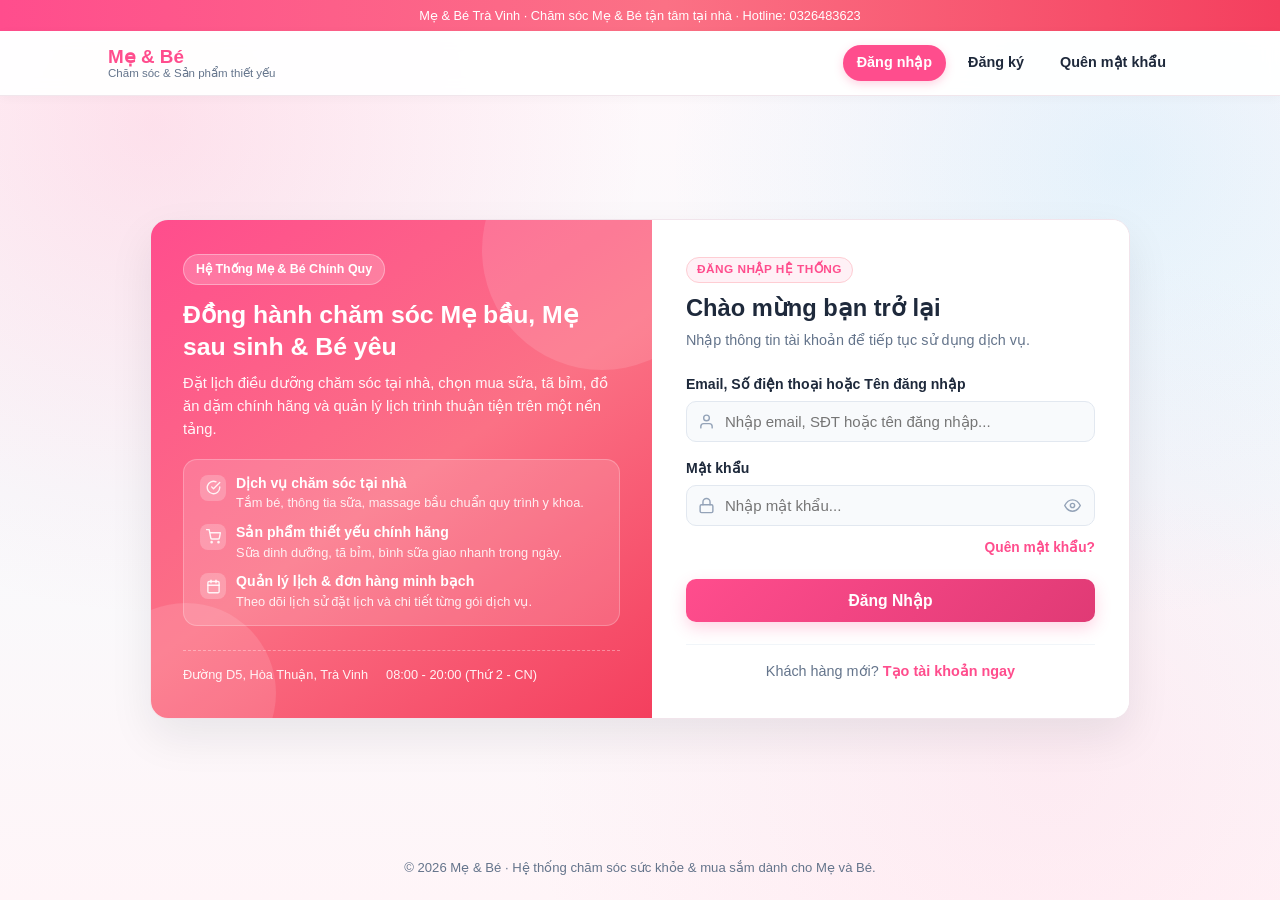
<file: src/html/html-nhom-nguoi-dung/khachhang.html>
<!DOCTYPE html>
<html lang="vi">
<head>
    <meta charset="UTF-8">
    <meta name="viewport" content="width=device-width, initial-scale=1.0">
    <title>Trang Khách Hàng - Mẹ &amp; Bé</title>
    <link rel="stylesheet" href="../../css/css-nhom-nguoi-dung/khachhang.css">
    <link rel="stylesheet" href="../../css/app-ui.css">
</head>
<body>

    <!-- Thanh tiện ích trên cùng -->
    <div class="top-promo-strip">
        <div class="top-strip-inner">
            <div class="top-strip-left">
                <span>Mua hàng &amp; CSKH: <strong>0326483623</strong> <span class="strip-free-pill">Free</span></span>
                <span class="strip-sep" aria-hidden="true">|</span>
                <span>Chi nhánh Trà Vinh · Đường D5, Hòa Thuận</span>
                <span class="strip-sep" aria-hidden="true">|</span>
                <span>Giao hàng Siêu tốc 1H &amp; Chăm sóc tại nhà</span>
            </div>
            <nav class="top-strip-nav" aria-label="Điều hướng nhanh">
                <a href="#san-pham" class="nav-link">Sản phẩm</a>
                <a href="#dich-vu" class="nav-link">Dịch vụ</a>
                <a href="#thong-tin" class="nav-link" data-jump-tab="orders">Đơn &amp; Lịch đặt</a>
                <a href="#lien-he" class="nav-link">Liên hệ</a>
            </nav>
        </div>
    </div>

    <!-- Header chính -->
    <header class="header">
        <div class="header-container">
            <a href="khachhang.html" class="logo">
                <span class="logo-text">Mẹ &amp; Bé</span>
            </a>

            <form id="header-search-form" class="header-search-form" role="search">
                <input type="text" id="header-search-input" class="header-search-input" placeholder="Bố mẹ muốn tìm sản phẩm, dịch vụ gì hôm nay?" autocomplete="off">
                <button type="submit" id="btn-header-search" class="header-search-btn" aria-label="Tìm kiếm">
                    <svg viewBox="0 0 24 24" width="20" height="20" fill="none" stroke="currentColor" stroke-width="2.4" stroke-linecap="round" stroke-linejoin="round" aria-hidden="true">
                        <circle cx="11" cy="11" r="7"></circle>
                        <line x1="21" y1="21" x2="16.65" y2="16.65"></line>
                    </svg>
                </button>
            </form>

            <div class="header-right">
                <button type="button" id="btn-open-cart" class="header-action-btn" aria-label="Mở giỏ hàng">
                    <span class="header-icon-wrap">
                        <svg viewBox="0 0 24 24" width="21" height="21" fill="none" stroke="currentColor" stroke-width="2" stroke-linecap="round" stroke-linejoin="round" aria-hidden="true">
                            <circle cx="9" cy="21" r="1"></circle>
                            <circle cx="20" cy="21" r="1"></circle>
                            <path d="M1 1h4l2.68 13.39a2 2 0 0 0 2 1.61h9.72a2 2 0 0 0 2-1.61L23 6H6"></path>
                        </svg>
                        <span id="header-cart-count" class="cart-badge">0</span>
                    </span>
                    <span class="header-action-label">Giỏ hàng</span>
                </button>

                <button type="button" id="btn-open-offers" class="header-action-btn" aria-label="Xem ưu đãi">
                    <span class="header-icon-wrap">
                        <svg viewBox="0 0 24 24" width="21" height="21" fill="none" stroke="currentColor" stroke-width="2" stroke-linecap="round" stroke-linejoin="round" aria-hidden="true">
                            <path d="M18 8A6 6 0 0 0 6 8c0 7-3 9-3 9h18s-3-2-3-9"></path>
                            <path d="M13.73 21a2 2 0 0 1-3.46 0"></path>
                        </svg>
                        <span id="header-offer-count" class="cart-badge offer-badge">4</span>
                    </span>
                    <span class="header-action-label">Ưu đãi</span>
                </button>

                <div class="header-promo-pill" title="Ưu đãi Mẹ &amp; Bé">
                    <span>CHĂM SÓC TẬN TÂM</span>
                </div>

                <a href="#thong-tin" class="header-user" data-jump-tab="profile">
                    <span id="header-avatar"></span>
                    <span id="header-username">Khách hàng</span>
                </a>
                <button type="button" id="btn-logout" class="btn-logout">Đăng xuất</button>
            </div>
        </div>
    </header>

    <!-- Bố cục 2 cột: Menu trái + Nội dung phải -->
    <div class="kh-shell">

        <!-- Menu danh mục bên trái -->
        <aside class="kh-sidebar" aria-label="Danh mục sản phẩm và dịch vụ">
            <ul id="kh-sidebar-menu" class="kh-sidebar-list">
                <li>
                    <button type="button" class="kh-sidebar-item active" data-side-action="product" data-value="all">
                        <span class="kh-side-left">
                            <span class="kh-side-dot" style="background:#ff4d8d;"></span>
                            <span>Tất cả sản phẩm</span>
                        </span>
                        <span class="kh-side-arrow" aria-hidden="true">&rsaquo;</span>
                    </button>
                </li>
                <li>
                    <button type="button" class="kh-sidebar-item" data-side-action="product" data-value="Sữa &amp; Dinh dưỡng">
                        <span class="kh-side-left">
                            <span class="kh-side-dot" style="background:#0284c7;"></span>
                            <span>Sữa bột &amp; Dinh dưỡng</span>
                        </span>
                        <span class="kh-side-arrow" aria-hidden="true">&rsaquo;</span>
                    </button>
                </li>
                <li>
                    <button type="button" class="kh-sidebar-item" data-side-action="product" data-value="Tã &amp; Bỉm">
                        <span class="kh-side-left">
                            <span class="kh-side-dot" style="background:#db2777;"></span>
                            <span>Bỉm Tã khuyến mãi</span>
                        </span>
                        <span class="kh-side-arrow" aria-hidden="true">&rsaquo;</span>
                    </button>
                </li>
                <li>
                    <button type="button" class="kh-sidebar-item" data-side-action="product" data-value="Bình sữa &amp; Ăn dặm">
                        <span class="kh-side-left">
                            <span class="kh-side-dot" style="background:#d97706;"></span>
                            <span>Bình sữa &amp; Ăn dặm</span>
                        </span>
                        <span class="kh-side-arrow" aria-hidden="true">&rsaquo;</span>
                    </button>
                </li>
                <li>
                    <button type="button" class="kh-sidebar-item" data-side-action="product" data-value="Chăm sóc da &amp; Tắm gội">
                        <span class="kh-side-left">
                            <span class="kh-side-dot" style="background:#059669;"></span>
                            <span>Chăm sóc da &amp; Vệ sinh</span>
                        </span>
                        <span class="kh-side-arrow" aria-hidden="true">&rsaquo;</span>
                    </button>
                </li>
                <li>
                    <button type="button" class="kh-sidebar-item" data-side-action="product" data-value="Mẹ bầu &amp; Sau sinh">
                        <span class="kh-side-left">
                            <span class="kh-side-dot" style="background:#a21caf;"></span>
                            <span>Đồ dùng mẹ &amp; sau sinh</span>
                        </span>
                        <span class="kh-side-arrow" aria-hidden="true">&rsaquo;</span>
                    </button>
                </li>

                <li class="kh-sidebar-divider" aria-hidden="true"></li>

                <li>
                    <button type="button" class="kh-sidebar-item" data-side-action="service" data-value="Chăm sóc Bé">
                        <span class="kh-side-left">
                            <span class="kh-side-dot" style="background:#0891b2;"></span>
                            <span>Dịch vụ Chăm sóc Bé</span>
                        </span>
                        <span class="kh-side-arrow" aria-hidden="true">&rsaquo;</span>
                    </button>
                </li>
                <li>
                    <button type="button" class="kh-sidebar-item" data-side-action="service" data-value="Chăm sóc Mẹ">
                        <span class="kh-side-left">
                            <span class="kh-side-dot" style="background:#e11d48;"></span>
                            <span>Dịch vụ Chăm sóc Mẹ</span>
                        </span>
                        <span class="kh-side-arrow" aria-hidden="true">&rsaquo;</span>
                    </button>
                </li>
                <li>
                    <button type="button" class="kh-sidebar-item" data-side-action="service" data-value="Y tế &amp; Dinh dưỡng">
                        <span class="kh-side-left">
                            <span class="kh-side-dot" style="background:#16a34a;"></span>
                            <span>Y tế &amp; Dinh dưỡng 1:1</span>
                        </span>
                        <span class="kh-side-arrow" aria-hidden="true">&rsaquo;</span>
                    </button>
                </li>

                <li class="kh-sidebar-divider" aria-hidden="true"></li>

                <li>
                    <button type="button" class="kh-sidebar-item" data-side-action="tab" data-value="orders">
                        <span class="kh-side-left">
                            <span class="kh-side-dot" style="background:#f59e0b;"></span>
                            <span>Đơn hàng của tôi</span>
                        </span>
                        <span class="kh-side-arrow" aria-hidden="true">&rsaquo;</span>
                    </button>
                </li>
                <li>
                    <button type="button" class="kh-sidebar-item" data-side-action="tab" data-value="services">
                        <span class="kh-side-left">
                            <span class="kh-side-dot" style="background:#7c3aed;"></span>
                            <span>Dịch vụ đã đăng ký</span>
                        </span>
                        <span class="kh-side-arrow" aria-hidden="true">&rsaquo;</span>
                    </button>
                </li>
                <li>
                    <button type="button" class="kh-sidebar-item" data-side-action="tab" data-value="offers">
                        <span class="kh-side-left">
                            <span class="kh-side-dot" style="background:#ec4899;"></span>
                            <span>Ưu đãi hội viên</span>
                        </span>
                        <span class="kh-side-arrow" aria-hidden="true">&rsaquo;</span>
                    </button>
                </li>
                <li>
                    <button type="button" class="kh-sidebar-item" data-side-action="tab" data-value="profile">
                        <span class="kh-side-left">
                            <span class="kh-side-dot" style="background:#64748b;"></span>
                            <span>Thông tin cá nhân</span>
                        </span>
                        <span class="kh-side-arrow" aria-hidden="true">&rsaquo;</span>
                    </button>
                </li>
            </ul>
        </aside>

        <!-- Cột nội dung chính bên phải -->
        <main class="container">

            <!-- Cụm Banner tự động chạy đầu trang -->
            <section class="hero-showcase-row" aria-label="Khuyến mãi nổi bật">
                <div id="hero-main-slider" class="hero-main-slider"></div>
                <div class="hero-side-banners">
                    <div id="hero-side-slider-top" class="hero-mini-slider"></div>
                    <div id="hero-side-slider-bottom" class="hero-mini-slider hero-mini-slider-blue"></div>
                </div>
            </section>

            <!-- Trung tâm tài khoản, ưu đãi, dịch vụ và đơn hàng -->
            <section id="thong-tin" class="card kh-hub-card">
                <div class="kh-hub-tabs" role="tablist" aria-label="Tài khoản và đơn hàng">
                    <button type="button" class="kh-hub-tab active" data-kh-tab="profile" role="tab" aria-selected="true">
                        <span>Thông tin cá nhân</span>
                    </button>
                    <button type="button" class="kh-hub-tab" data-kh-tab="services" role="tab" aria-selected="false">
                        <span>Dịch vụ đã đăng ký (<span id="hub-service-count">0</span>)</span>
                    </button>
                    <button type="button" class="kh-hub-tab" data-kh-tab="orders" role="tab" aria-selected="false">
                        <span>Đơn hàng (<span id="hub-order-count">0</span>)</span>
                    </button>
                    <button type="button" class="kh-hub-tab" data-kh-tab="offers" role="tab" aria-selected="false">
                        <span>Ưu đãi (4)</span>
                    </button>
                </div>

                <div class="card-content kh-hub-body">
                    <!-- Tab Thông tin cá nhân -->
                    <div class="kh-tab-pane active" data-kh-pane="profile">
                        <!-- Hiển thị thông tin -->
                        <div id="profile-display" class="profile-display">
                            <div class="profile-avatar-row">
                                <div id="profile-avatar-display"></div>
                                <div class="profile-avatar-meta">
                                    <div id="profile-avatar-name" class="profile-avatar-name">Khách hàng</div>
                                    <div class="profile-avatar-role">Khách hàng thành viên Mẹ &amp; Bé</div>
                                </div>
                                <div class="profile-quick-stats">
                                    <button type="button" class="quick-stat-chip" data-switch-tab="services">
                                        <strong id="stat-service-count">0</strong>
                                        <span>Dịch vụ đã đặt</span>
                                    </button>
                                    <button type="button" class="quick-stat-chip" data-switch-tab="orders">
                                        <strong id="stat-order-count">0</strong>
                                        <span>Đơn sản phẩm</span>
                                    </button>
                                </div>
                            </div>

                            <div class="profile-info-grid">
                                <div class="info-group">
                                    <span class="info-label">Họ và tên:</span>
                                    <span id="disp-fullname" class="info-value">Chưa cập nhật</span>
                                </div>
                                <div class="info-group">
                                    <span class="info-label">Số điện thoại:</span>
                                    <span id="disp-phone" class="info-value">Chưa cập nhật</span>
                                </div>
                                <div class="info-group">
                                    <span class="info-label">Ngày sinh:</span>
                                    <span id="disp-dob" class="info-value">Chưa cập nhật</span>
                                </div>
                                <div class="info-group">
                                    <span class="info-label">Địa chỉ:</span>
                                    <span id="disp-address" class="info-value">Chưa cập nhật</span>
                                </div>
                            </div>

                            <button type="button" id="btn-edit" class="btn-primary" style="margin-top: 8px;">Thay đổi thông tin</button>
                        </div>

                        <!-- Form chỉnh sửa -->
                        <form id="profile-form" class="profile-form hidden">
                            <div class="form-group">
                                <label>Ảnh đại diện</label>
                                <div class="avatar-upload">
                                    <div id="avatar-preview"></div>
                                    <div class="avatar-upload-controls">
                                        <div class="avatar-upload-actions">
                                            <input type="file" id="avatar-input" accept="image/*" hidden>
                                            <button type="button" id="btn-choose-avatar" class="btn-secondary">Chọn ảnh</button>
                                            <button type="button" id="btn-remove-avatar" class="btn-secondary hidden">Xóa ảnh</button>
                                        </div>
                                        <span class="avatar-upload-hint">Hỗ trợ JPG, PNG, WebP (tối đa 5MB)</span>
                                    </div>
                                </div>
                            </div>

                            <div class="form-group">
                                <label for="fullname">Họ và tên</label>
                                <input type="text" id="fullname" placeholder="Nhập họ và tên của bạn" required>
                            </div>

                            <div class="form-group">
                                <label for="phone">Số điện thoại</label>
                                <input type="tel" id="phone" placeholder="Nhập số điện thoại" required>
                            </div>

                            <div class="form-group">
                                <label for="dob">Ngày sinh</label>
                                <input type="date" id="dob">
                            </div>

                            <div class="form-group">
                                <label for="address">Địa chỉ</label>
                                <input type="text" id="address" placeholder="Nhập địa chỉ nhà riêng">
                            </div>

                            <div class="form-actions">
                                <button type="submit" class="btn-primary">Lưu Lại</button>
                                <button type="button" id="btn-cancel" class="btn-secondary">Hủy</button>
                            </div>
                        </form>
                    </div>

                    <!-- Tab Dịch vụ đã đăng ký -->
                    <div class="kh-tab-pane" data-kh-pane="services">
                        <div class="registered-services-box">
                            <h3 class="registered-box-title">Các dịch vụ đã đăng ký:</h3>
                            <ul id="my-booked-services-list" class="registered-list">
                                <li>Chưa có dịch vụ nào được đăng ký.</li>
                            </ul>
                        </div>
                    </div>

                    <!-- Tab Đơn hàng sản phẩm -->
                    <div class="kh-tab-pane" data-kh-pane="orders">
                        <div class="registered-services-box">
                            <h3 class="registered-box-title">Đơn hàng sản phẩm đã đặt:</h3>
                            <ul id="my-product-orders-list" class="registered-list">
                                <li>Chưa có đơn hàng sản phẩm nào.</li>
                            </ul>
                        </div>
                    </div>

                    <!-- Tab Ưu đãi -->
                    <div class="kh-tab-pane" data-kh-pane="offers">
                        <div id="kh-offers-grid" class="kh-offers-grid"></div>
                    </div>
                </div>
            </section>

            <!-- Sản phẩm -->
            <section id="san-pham" class="card product-section-card">
                <div class="product-section-top">
                    <div>
                        <h2 class="card-title" style="border-bottom: none; margin-bottom: 4px; padding-bottom: 0;">Sản Phẩm Thiết Yếu Cho Mẹ &amp; Bé</h2>
                        <p id="product-result-count" class="product-result-count">Đang hiển thị 12 sản phẩm</p>
                    </div>
                    <div class="product-top-actions">
                        <div class="product-search-wrap">
                            <svg viewBox="0 0 24 24" width="16" height="16" fill="none" stroke="currentColor" stroke-width="2" stroke-linecap="round" stroke-linejoin="round" aria-hidden="true">
                                <circle cx="11" cy="11" r="8"></circle>
                                <line x1="21" y1="21" x2="16.65" y2="16.65"></line>
                            </svg>
                            <input type="text" id="product-search" placeholder="Tìm sữa, tã bỉm, bình sữa...">
                        </div>
                        <button type="button" id="btn-open-cart-inline" class="btn-primary btn-cart-inline">
                            Giỏ hàng (<span id="inline-cart-count">0</span>)
                        </button>
                    </div>
                </div>

                <!-- Bộ lọc sản phẩm -->
                <div class="product-filter-bar">
                    <div class="filter-groups-row">
                        <div class="filter-group">
                            <div class="filter-group-label">Dòng sản phẩm</div>
                            <div class="filter-pills" id="filter-category-pills">
                                <button type="button" class="filter-pill active" data-filter="category" data-value="all">Tất cả</button>
                                <button type="button" class="filter-pill" data-filter="category" data-value="Sữa &amp; Dinh dưỡng">Sữa &amp; Dinh dưỡng</button>
                                <button type="button" class="filter-pill" data-filter="category" data-value="Tã &amp; Bỉm">Tã &amp; Bỉm</button>
                                <button type="button" class="filter-pill" data-filter="category" data-value="Bình sữa &amp; Ăn dặm">Bình sữa &amp; Ăn dặm</button>
                                <button type="button" class="filter-pill" data-filter="category" data-value="Chăm sóc da &amp; Tắm gội">Chăm sóc da</button>
                                <button type="button" class="filter-pill" data-filter="category" data-value="Mẹ bầu &amp; Sau sinh">Mẹ bầu &amp; Sau sinh</button>
                            </div>
                        </div>

                        <div class="filter-group">
                            <div class="filter-group-label">Theo tuổi</div>
                            <div class="filter-pills" id="filter-age-pills">
                                <button type="button" class="filter-pill" data-filter="age" data-value="0 - 6 tháng">0 - 6 tháng</button>
                                <button type="button" class="filter-pill" data-filter="age" data-value="6 - 12 tháng">6 - 12 tháng</button>
                                <button type="button" class="filter-pill" data-filter="age" data-value="1 - 3 tuổi">1 - 3 tuổi</button>
                                <button type="button" class="filter-pill" data-filter="age" data-value="Mẹ bầu &amp; Sau sinh">Mẹ bầu</button>
                            </div>
                        </div>

                        <div class="filter-group">
                            <div class="filter-group-label">Phân loại</div>
                            <div class="filter-pills" id="filter-type-pills">
                                <button type="button" class="filter-pill" data-filter="type" data-value="Hộp / Lon">Hộp / Lon</button>
                                <button type="button" class="filter-pill" data-filter="type" data-value="Gói / Bịch">Gói / Bịch</button>
                                <button type="button" class="filter-pill" data-filter="type" data-value="Combo / Thùng">Combo / Thùng</button>
                                <button type="button" class="filter-pill" data-filter="type" data-value="Chai / Tuýp">Chai / Tuýp</button>
                                <button type="button" class="filter-pill" data-filter="type" data-value="Dụng cụ">Dụng cụ</button>
                            </div>
                        </div>

                        <div class="filter-group">
                            <div class="filter-group-label">Dịch Vụ Vận Chuyển</div>
                            <div class="filter-pills" id="filter-shipping-pills">
                                <button type="button" class="filter-pill" data-filter="shipping" data-value="Siêu tốc 1H">Siêu tốc 1H</button>
                                <button type="button" class="filter-pill" data-filter="shipping" data-value="Giao nhanh trong ngày">Trong ngày</button>
                            </div>
                        </div>

                        <button type="button" id="btn-reset-filters" class="btn-filter-all" title="Xóa tất cả bộ lọc">
                            <svg viewBox="0 0 24 24" width="15" height="15" fill="none" stroke="currentColor" stroke-width="2" stroke-linecap="round" stroke-linejoin="round" aria-hidden="true">
                                <polygon points="22 3 2 3 10 12.46 10 19 14 21 14 12.46 22 3"></polygon>
                            </svg>
                            <span>Tất cả</span>
                        </button>
                    </div>

                    <div class="filter-quick-row">
                        <div class="quick-pills">
                            <button type="button" class="quick-pill" data-quick="freeship">
                                <span class="quick-icon quick-icon-green" aria-hidden="true">🚚</span>
                                <span>Freeship</span>
                            </button>
                            <button type="button" class="quick-pill" data-quick="rating4">
                                <span class="quick-stars" aria-hidden="true">★★★★★</span>
                                <span>từ 4 sao</span>
                            </button>
                            <button type="button" class="quick-pill" data-quick="gift">
                                <span class="quick-icon" aria-hidden="true">🎁</span>
                                <span>Có quà</span>
                            </button>
                            <button type="button" class="quick-pill" data-quick="discount">
                                <span class="quick-icon quick-icon-pink" aria-hidden="true">🏷️</span>
                                <span>Giảm giá</span>
                            </button>
                        </div>

                        <div class="sort-wrap">
                            <label for="product-sort">Sắp xếp</label>
                            <select id="product-sort" class="sort-select">
                                <option value="popular">Phổ biến</option>
                                <option value="bestseller">Bán chạy nhất</option>
                                <option value="price-asc">Giá thấp đến cao</option>
                                <option value="price-desc">Giá cao đến thấp</option>
                                <option value="discount-desc">Giảm giá nhiều</option>
                            </select>
                        </div>
                    </div>
                </div>

                <!-- Danh sách sản phẩm -->
                <div id="products-grid" class="products-grid"></div>
            </section>

            <!-- Banner đôi tự động chạy giữa trang -->
            <section id="mid-promo-carousel" class="mid-promo-carousel" aria-label="Chiến dịch ưu đãi Mẹ &amp; Bé"></section>

            <!-- Dịch vụ -->
            <section id="dich-vu" class="card product-section-card">
                <div class="product-section-top">
                    <div>
                        <h2 class="card-title" style="border-bottom: none; margin-bottom: 4px; padding-bottom: 0;">Dịch Vụ Chăm Sóc Mẹ &amp; Bé</h2>
                        <p id="service-result-count" class="product-result-count">Đang hiển thị 9 dịch vụ chăm sóc</p>
                    </div>
                    <div class="product-top-actions">
                        <div class="product-search-wrap">
                            <svg viewBox="0 0 24 24" width="16" height="16" fill="none" stroke="currentColor" stroke-width="2" stroke-linecap="round" stroke-linejoin="round" aria-hidden="true">
                                <circle cx="11" cy="11" r="8"></circle>
                                <line x1="21" y1="21" x2="16.65" y2="16.65"></line>
                            </svg>
                            <input type="text" id="service-search" placeholder="Tìm tắm bé, thông tia sữa, bảo mẫu...">
                        </div>
                        <a href="#thong-tin" id="btn-view-booked-services" class="btn-primary btn-cart-inline" data-jump-tab="services">
                            Đã đăng ký (<span id="inline-service-count">0</span>)
                        </a>
                    </div>
                </div>

                <!-- Bộ lọc dịch vụ -->
                <div class="product-filter-bar">
                    <div class="filter-groups-row">
                        <div class="filter-group">
                            <div class="filter-group-label">Nhóm dịch vụ</div>
                            <div class="filter-pills" id="filter-service-category-pills">
                                <button type="button" class="filter-pill active" data-filter="category" data-value="all">Tất cả</button>
                                <button type="button" class="filter-pill" data-filter="category" data-value="Chăm sóc Bé">Chăm sóc Bé</button>
                                <button type="button" class="filter-pill" data-filter="category" data-value="Chăm sóc Mẹ">Chăm sóc Mẹ</button>
                                <button type="button" class="filter-pill" data-filter="category" data-value="Y tế &amp; Dinh dưỡng">Y tế &amp; Dinh dưỡng</button>
                            </div>
                        </div>

                        <div class="filter-group">
                            <div class="filter-group-label">Đối tượng</div>
                            <div class="filter-pills" id="filter-service-target-pills">
                                <button type="button" class="filter-pill" data-filter="target" data-value="Bé sơ sinh">Bé sơ sinh</button>
                                <button type="button" class="filter-pill" data-filter="target" data-value="Trẻ nhỏ">Trẻ nhỏ</button>
                                <button type="button" class="filter-pill" data-filter="target" data-value="Mẹ bầu">Mẹ bầu</button>
                                <button type="button" class="filter-pill" data-filter="target" data-value="Mẹ sau sinh">Mẹ sau sinh</button>
                            </div>
                        </div>

                        <div class="filter-group">
                            <div class="filter-group-label">Hình thức</div>
                            <div class="filter-pills" id="filter-service-location-pills">
                                <button type="button" class="filter-pill" data-filter="location" data-value="Tại nhà">Tại nhà</button>
                                <button type="button" class="filter-pill" data-filter="location" data-value="Tại cơ sở">Tại cơ sở</button>
                            </div>
                        </div>

                        <button type="button" id="btn-reset-service-filters" class="btn-filter-all" title="Xóa tất cả bộ lọc">
                            <svg viewBox="0 0 24 24" width="15" height="15" fill="none" stroke="currentColor" stroke-width="2" stroke-linecap="round" stroke-linejoin="round" aria-hidden="true">
                                <polygon points="22 3 2 3 10 12.46 10 19 14 21 14 12.46 22 3"></polygon>
                            </svg>
                            <span>Tất cả</span>
                        </button>
                    </div>

                    <div class="filter-quick-row">
                        <div class="quick-pills">
                            <button type="button" class="quick-pill" data-quick="atHome">
                                <span class="quick-icon" aria-hidden="true">🏠</span>
                                <span>Tại nhà</span>
                            </button>
                            <button type="button" class="quick-pill" data-quick="rating4">
                                <span class="quick-stars" aria-hidden="true">★★★★★</span>
                                <span>từ 4 sao</span>
                            </button>
                            <button type="button" class="quick-pill" data-quick="richBenefits">
                                <span class="quick-icon" aria-hidden="true">✨</span>
                                <span>Từ 3 quyền lợi</span>
                            </button>
                            <button type="button" class="quick-pill" data-quick="discount">
                                <span class="quick-icon" aria-hidden="true">🏷️</span>
                                <span>Ưu đãi</span>
                            </button>
                        </div>

                        <div class="sort-wrap">
                            <label for="service-sort">Sắp xếp</label>
                            <select id="service-sort" class="sort-select">
                                <option value="popular">Phổ biến</option>
                                <option value="bestseller">Đặt nhiều nhất</option>
                                <option value="price-asc">Giá thấp đến cao</option>
                                <option value="price-desc">Giá cao đến thấp</option>
                                <option value="discount-desc">Ưu đãi nhiều</option>
                            </select>
                        </div>
                    </div>
                </div>

                <!-- Danh sách dịch vụ -->
                <div id="services-list-view" class="products-grid"></div>
            </section>

            <!-- Liên hệ -->
            <section id="lien-he" class="card">
                <h2 class="card-title">Liên Hệ &amp; Hỗ Trợ Khách Hàng</h2>
                <div class="card-content">
                    <div class="contact-layout">
                        <div class="contact-details">
                            <p style="color: var(--text-muted); font-size: 0.95rem;">
                                Quý khách cần tư vấn trực tiếp, đặt lịch dịch vụ tại nhà hoặc hỗ trợ đơn hàng sản phẩm Mẹ &amp; Bé, xin vui lòng liên hệ:
                            </p>

                            <div class="contact-items">
                                <div><strong>Địa chỉ:</strong> Đường D5, Hòa Thuận, Trà Vinh</div>
                                <div><strong>Hotline:</strong> 0326483623</div>
                                <div><strong>Email:</strong> cskh@mevabe.vn</div>
                                <div><strong>Giờ làm việc:</strong> 08:00 - 20:00 (Thứ 2 - Chủ Nhật)</div>
                            </div>
                        </div>

                        <div class="contact-cta">
                            <a href="tel:0326483623" class="btn-primary" style="text-decoration: none; text-align: center; flex: 1;">Gọi Hotline</a>
                            <a href="https://zalo.me/0326483623" target="_blank" rel="noopener noreferrer" class="btn-secondary" style="text-decoration: none; text-align: center; flex: 1; background-color: #0068ff; color: #fff;">Chat Zalo</a>
                        </div>
                    </div>
                </div>
            </section>

        </main>
    </div>

    <!-- Footer -->
    <footer class="site-footer">
        <div class="site-footer-container">
            <div class="site-footer-col">
                <div class="site-footer-brand">Mẹ &amp; Bé</div>
                <p>Hệ thống chăm sóc sức khỏe Mẹ &amp; Bé tận tâm và cung cấp sản phẩm thiết yếu chính hãng tại Trà Vinh.</p>
            </div>
            <div class="site-footer-col">
                <h4>Liên kết nhanh</h4>
                <ul>
                    <li><a href="#thong-tin" data-jump-tab="profile">Thông tin cá nhân</a></li>
                    <li><a href="#san-pham">Sản phẩm thiết yếu</a></li>
                    <li><a href="#dich-vu">Dịch vụ tại nhà</a></li>
                    <li><a href="#lien-he">Liên hệ hỗ trợ</a></li>
                </ul>
            </div>
            <div class="site-footer-col">
                <h4>Thông tin liên hệ</h4>
                <ul>
                    <li>Địa chỉ: Đường D5, Hòa Thuận, Trà Vinh</li>
                    <li>Hotline: 0326483623</li>
                    <li>Email: cskh@mevabe.vn</li>
                    <li>Giờ làm việc: 08:00 - 20:00 (T2 - CN)</li>
                </ul>
            </div>
        </div>
        <div class="site-footer-bottom">
            © 2026 Mẹ &amp; Bé. Hệ thống chăm sóc &amp; mua sắm dành cho Mẹ và Bé.
        </div>
    </footer>

    <!-- Modal chi tiết sản phẩm -->
    <div id="product-detail-modal" class="modal-overlay hidden">
        <div class="modal-box product-modal-box">
            <div id="product-detail-body"></div>
        </div>
    </div>

    <!-- Modal chi tiết dịch vụ -->
    <div id="service-detail-modal" class="modal-overlay hidden">
        <div class="modal-box product-modal-box">
            <div id="service-detail-body"></div>
        </div>
    </div>

    <!-- Modal giỏ hàng -->
    <div id="cart-modal" class="modal-overlay hidden">
        <div class="modal-box cart-modal-box">
            <div class="cart-modal-header">
                <h3 class="cart-modal-title">Giỏ Hàng Của Bạn</h3>
                <button type="button" id="btn-close-cart" class="btn-secondary btn-sm-close">Đóng</button>
            </div>
            <div id="cart-modal-body"></div>
        </div>
    </div>

    <!-- Toast thông báo -->
    <div id="kh-toast" class="kh-toast hidden" role="status" aria-live="polite"></div>

    <script src="../../js/app-ui.js"></script>
    <script src="../../js/app-data.js"></script>
    <script src="../../js/js-nhom-nguoi-dung/khachhang.js"></script>
</body>
</html>
</file>
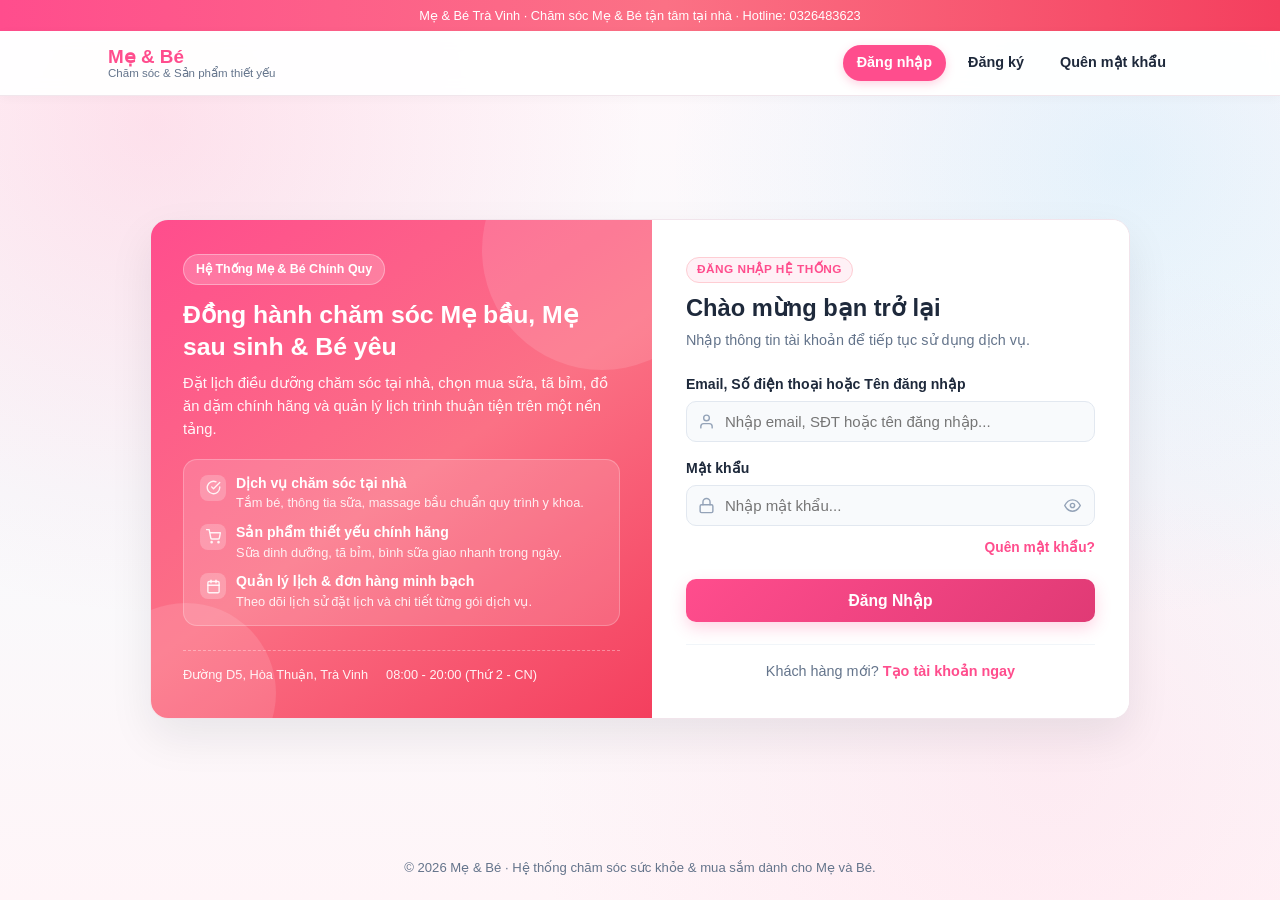
<file: src/html/html-nhom-nguoi-dung/nhanvien.html>
<!DOCTYPE html>
<html lang="vi">
<head>
    <meta charset="UTF-8">
    <meta name="viewport" content="width=device-width, initial-scale=1.0">
    <title>Trang Nhân Viên - Mẹ &amp; Bé</title>
    <link rel="stylesheet" href="../../css/css-nhom-nguoi-dung/nhanvien.css">
    <link rel="stylesheet" href="../../css/app-ui.css">
</head>
<body>

    <!-- Thanh tiện ích đầu trang -->
    <div id="staff-top-strip" class="staff-top-strip">
        <div class="staff-top-inner">
            <div class="staff-top-left">
                <span>Hệ thống <strong>Mẹ &amp; Bé · Chi nhánh Trà Vinh</strong></span>
                <span class="strip-sep" aria-hidden="true">|</span>
                <span>Hotline điều phối: <strong>0326483623</strong></span>
                <span id="staff-db-status" class="db-status-pill">● Đang đồng bộ</span>
            </div>
            <div class="staff-top-links">
                <a href="#quan-ly-khach-hang" class="nav-link">Đơn &amp; Khách hàng</a>
                <a href="#ca-truc" class="nav-link">Lịch ca trực</a>
                <a href="#thong-tin" class="nav-link">Hồ sơ cá nhân</a>
            </div>
        </div>
    </div>

    <!-- Header nhân viên -->
    <header class="header">
        <div class="header-container">
            <a href="nhanvien.html" class="logo">
                <span class="logo-text">Mẹ &amp; Bé</span>
                <span class="staff-role-badge">Nhân viên</span>
            </a>

            <form id="staff-global-search-form" class="header-search-form" role="search">
                <input type="text" id="staff-global-search" class="header-search-input" placeholder="Tìm nhanh mã đơn, tên khách hàng, SĐT hoặc dịch vụ..." autocomplete="off">
                <button type="submit" class="header-search-btn" aria-label="Tìm kiếm">
                    <svg viewBox="0 0 24 24" width="18" height="18" fill="none" stroke="currentColor" stroke-width="2.4" stroke-linecap="round" stroke-linejoin="round" aria-hidden="true">
                        <circle cx="11" cy="11" r="7"></circle>
                        <line x1="21" y1="21" x2="16.65" y2="16.65"></line>
                    </svg>
                </button>
            </form>

            <div class="header-right">
                <button type="button" id="btn-header-refresh" class="header-sync-btn" title="Đồng bộ dữ liệu từ CSDL">
                    <svg viewBox="0 0 24 24" width="16" height="16" fill="none" stroke="currentColor" stroke-width="2.1" stroke-linecap="round" stroke-linejoin="round" aria-hidden="true">
                        <polyline points="23 4 23 10 17 10"></polyline>
                        <polyline points="1 20 1 14 7 14"></polyline>
                        <path d="M3.51 9a9 9 0 0 1 14.85-3.36L23 10M1 14l4.64 4.36A9 9 0 0 0 20.49 15"></path>
                    </svg>
                    <span>Làm mới CSDL</span>
                </button>
                <a href="#thong-tin" class="header-user">
                    <span id="header-avatar"></span>
                    <span id="header-username">Nhân viên</span>
                </a>
                <button type="button" id="btn-logout" class="btn-logout">Đăng xuất</button>
            </div>
        </div>
    </header>

    <!-- Bố cục 2 cột: Sidebar trái + Workspace phải -->
    <div class="staff-shell">

        <!-- Sidebar điều hướng trái -->
        <aside class="staff-sidebar" aria-label="Menu làm việc nhân viên">
            <div class="staff-side-section-label">Không gian làm việc</div>
            <ul id="staff-sidebar-nav" class="staff-side-list">
                <li>
                    <button type="button" class="staff-side-item active" data-scroll-target="quan-ly-khach-hang">
                        <span class="staff-side-left">
                            <span class="staff-side-dot" style="background:#ff4d8d;"></span>
                            <span>Đơn hàng &amp; Khách hàng</span>
                        </span>
                        <span id="side-pending-badge" class="staff-side-alert hidden">0</span>
                    </button>
                </li>
                <li>
                    <button type="button" class="staff-side-item" data-scroll-target="ca-truc">
                        <span class="staff-side-left">
                            <span class="staff-side-dot" style="background:#0284c7;"></span>
                            <span>Lịch ca trực tuần</span>
                        </span>
                        <span id="side-shifts-count" class="staff-side-count">0 ca</span>
                    </button>
                </li>
                <li>
                    <button type="button" class="staff-side-item" data-scroll-target="thong-tin">
                        <span class="staff-side-left">
                            <span class="staff-side-dot" style="background:#64748b;"></span>
                            <span>Hồ sơ nhân viên</span>
                        </span>
                        <span class="staff-side-arrow" aria-hidden="true">&rsaquo;</span>
                    </button>
                </li>
            </ul>

            <div class="staff-side-divider"></div>
            <div class="staff-side-section-label">Lọc nhanh yêu cầu</div>
            <ul class="staff-side-list">
                <li>
                    <button type="button" class="staff-side-item" data-filter-req="pending">
                        <span class="staff-side-left">
                            <span class="staff-side-dot" style="background:#d97706;"></span>
                            <span>Chờ xác nhận</span>
                        </span>
                        <span id="side-req-pending-count" class="staff-side-count">0</span>
                    </button>
                </li>
                <li>
                    <button type="button" class="staff-side-item" data-filter-req="confirmed">
                        <span class="staff-side-left">
                            <span class="staff-side-dot" style="background:#10b981;"></span>
                            <span>Đã xác nhận</span>
                        </span>
                        <span id="side-req-confirmed-count" class="staff-side-count">0</span>
                    </button>
                </li>
                <li>
                    <button type="button" class="staff-side-item" data-filter-req="recalled">
                        <span class="staff-side-left">
                            <span class="staff-side-dot" style="background:#ef4444;"></span>
                            <span>Đã thu hồi</span>
                        </span>
                        <span id="side-req-recalled-count" class="staff-side-count">0</span>
                    </button>
                </li>
                <li>
                    <button type="button" class="staff-side-item" data-open-tab="profiles">
                        <span class="staff-side-left">
                            <span class="staff-side-dot" style="background:#8b5cf6;"></span>
                            <span>Hồ sơ khách hàng</span>
                        </span>
                        <span id="side-customers-count" class="staff-side-count">0</span>
                    </button>
                </li>
            </ul>

            <div class="staff-side-quick-box">
                <div class="staff-side-quick-title">Thao tác nhanh</div>
                <div class="staff-side-quick-btns">
                    <button type="button" id="btn-side-add-shift" class="staff-quick-chip">+ Đăng ký ca</button>
                    <button type="button" id="btn-side-this-week" class="staff-quick-chip">Tuần này</button>
                </div>
            </div>
        </aside>

        <!-- Vùng làm việc chính -->
        <main class="container">

            <!-- Banner tổng quan ca trực & công việc -->
            <section class="staff-hero-card" aria-label="Tổng quan công việc nhân viên">
                <div class="staff-hero-left">
                    <span class="staff-hero-tag">Bảng Làm Việc Nhân Viên</span>
                    <h1 id="hero-staff-greeting" class="staff-hero-title">Xin chào, Nhân viên!</h1>
                    <p class="staff-hero-sub">Tiếp nhận và xác nhận đơn hàng sản phẩm, dịch vụ chăm sóc Mẹ &amp; Bé theo thời gian thực và quản lý lịch ca trực tuần.</p>
                    <div class="staff-hero-actions">
                        <button type="button" id="btn-hero-pending-reqs" class="btn-hero-white">Xử lý đơn chờ</button>
                        <button type="button" id="btn-hero-add-shift" class="btn-hero-outline">+ Đăng ký ca trực</button>
                        <button type="button" id="btn-hero-edit-profile" class="btn-hero-outline">Cập nhật hồ sơ</button>
                    </div>
                </div>
                <div class="staff-hero-metrics">
                    <div class="hero-metric-box">
                        <span>Đơn / DV chờ xử lý</span>
                        <strong id="hero-pending-count">0 yêu cầu</strong>
                    </div>
                    <div class="hero-metric-box">
                        <span>Đã xác nhận</span>
                        <strong id="hero-confirmed-count">0 yêu cầu</strong>
                    </div>
                    <div class="hero-metric-box">
                        <span>Ca trực tuần này</span>
                        <strong id="hero-week-shifts">0 ca (0 giờ)</strong>
                    </div>
                    <div class="hero-metric-box">
                        <span>Khách hàng hệ thống</span>
                        <strong id="hero-customers-count">0 khách</strong>
                    </div>
                </div>
            </section>

            <!-- Quản lý khách hàng & xác nhận đơn hàng -->
            <section id="quan-ly-khach-hang" class="card">
                <div class="section-head-row">
                    <div class="section-head-left">
                        <h2 class="card-title section-head-title">Quản Lý Khách Hàng &amp; Xác Nhận Đơn / Dịch Vụ</h2>
                        <span id="req-count-pill" class="section-count-pill">0 yêu cầu</span>
                    </div>
                </div>

                <div class="card-content">
                    <div id="staff-cust-kpis" class="staff-cust-kpis"></div>

                    <div id="staff-cust-tabs" class="staff-cust-tabs">
                        <button type="button" class="staff-cust-tab active" data-tab="requests">Xác nhận Đơn hàng &amp; Dịch vụ</button>
                        <button type="button" class="staff-cust-tab" data-tab="profiles">Hồ sơ chi tiết Khách hàng</button>
                    </div>

                    <div class="staff-cust-toolbar">
                        <input type="text" id="staff-customer-search" class="staff-cust-search" placeholder="Tìm theo tên, SĐT, email, địa chỉ, mã đơn hoặc tên dịch vụ/sản phẩm...">
                        <select id="staff-request-type-filter" class="shift-select">
                            <option value="all">Tất cả loại</option>
                            <option value="service">Đăng ký dịch vụ</option>
                            <option value="order">Đơn hàng sản phẩm</option>
                        </select>
                        <select id="staff-request-status-filter" class="shift-select">
                            <option value="all">Tất cả trạng thái</option>
                            <option value="pending">Chờ xác nhận</option>
                            <option value="confirmed">Đã xác nhận</option>
                            <option value="recalled">Đã thu hồi</option>
                        </select>
                    </div>

                    <div id="customer-list-container" class="customer-list-wrap"></div>
                </div>
            </section>

            <!-- Lịch ca trực theo thời khóa biểu -->
            <section id="ca-truc" class="card">
                <div class="section-head-row">
                    <div class="section-head-left">
                        <h2 class="card-title section-head-title">Lịch Ca Trực Theo Thời Khóa Biểu</h2>
                        <span id="shift-count-pill" class="section-count-pill">0 ca tuần này</span>
                    </div>
                    <button type="button" id="btn-add-shift" class="btn-primary">+ Đăng ký ca trực</button>
                </div>

                <div class="card-content">
                    <!-- Bộ lọc tuần -->
                    <div class="shift-toolbar">
                        <div class="shift-filters">
                            <div class="shift-filter-item">
                                <label for="filter-year">Năm:</label>
                                <select id="filter-year" class="shift-select"></select>
                            </div>
                            <div class="shift-filter-item">
                                <label for="filter-week">Tuần:</label>
                                <select id="filter-week" class="shift-select shift-select-week"></select>
                            </div>
                            <div class="shift-nav-btns">
                                <button type="button" id="btn-prev-week" class="btn-secondary btn-week-nav">&lsaquo; Tuần trước</button>
                                <button type="button" id="btn-this-week" class="btn-secondary btn-week-nav">Tuần này</button>
                                <button type="button" id="btn-next-week" class="btn-secondary btn-week-nav">Tuần sau &rsaquo;</button>
                            </div>
                        </div>
                    </div>

                    <!-- Bảng chọn ca trực -->
                    <div id="shift-form" class="shift-picker-panel hidden">
                        <div class="shift-picker-header">
                            <h3 class="shift-picker-title">Đăng ký ca trực – <span id="shift-form-week-label"></span></h3>
                            <div class="shift-legend">
                                <span class="legend-item"><span class="legend-dot dot-available"></span> Trống</span>
                                <span class="legend-item"><span class="legend-dot dot-selected"></span> Đang chọn</span>
                                <span class="legend-item"><span class="legend-dot dot-mine"></span> Ca của bạn</span>
                                <span class="legend-item"><span class="legend-dot dot-taken"></span> Đã có người nhận</span>
                                <span class="legend-item"><span class="legend-dot dot-past"></span> Đã qua</span>
                            </div>
                        </div>

                        <div class="shift-picker-scroll">
                            <table id="shift-picker" class="shift-picker-table"></table>
                        </div>

                        <div class="shift-picker-footer">
                            <span id="shift-selected-count" class="shift-selected-count">Đã chọn: 0 ca</span>
                            <div class="shift-picker-actions">
                                <button type="button" id="btn-clear-shift-selection" class="btn-secondary">Bỏ chọn</button>
                                <button type="button" id="btn-confirm-shifts" class="btn-primary">Xác nhận đăng ký</button>
                                <button type="button" id="btn-cancel-shift" class="btn-secondary">Đóng</button>
                            </div>
                        </div>
                    </div>

                    <div id="shift-week-summary" class="shift-week-summary"></div>
                    <div id="weekly-timetable-container" class="table-scroll-wrap"></div>
                </div>
            </section>

            <!-- Thông tin cá nhân nhân viên -->
            <section id="thong-tin" class="card">
                <div class="section-head-row">
                    <div class="section-head-left">
                        <h2 class="card-title section-head-title">Thông Tin Nhân Viên</h2>
                    </div>
                </div>

                <div class="card-content">
                    <div id="staff-display" class="profile-display">
                        <div class="profile-avatar-row">
                            <div id="staff-avatar-display"></div>
                            <div class="profile-avatar-meta">
                                <div id="staff-avatar-name" class="profile-avatar-name">Nhân viên</div>
                                <div id="staff-avatar-role" class="profile-avatar-role">Nhân viên chuyên môn</div>
                            </div>
                        </div>

                        <div class="profile-info-grid">
                            <div class="info-item">
                                <span class="info-label">Họ và tên</span>
                                <span id="disp-staff-name" class="info-value">Chưa cập nhật</span>
                            </div>
                            <div class="info-item">
                                <span class="info-label">Số điện thoại</span>
                                <span id="disp-staff-phone" class="info-value">Chưa cập nhật</span>
                            </div>
                            <div class="info-item">
                                <span class="info-label">Chuyên môn</span>
                                <span id="disp-staff-role" class="info-value">Chưa cập nhật</span>
                            </div>
                            <div class="info-item">
                                <span class="info-label">Khu vực phụ trách</span>
                                <span id="disp-staff-area" class="info-value">Chưa cập nhật</span>
                            </div>
                        </div>

                        <div>
                            <button type="button" id="btn-edit-staff" class="btn-primary">Thay đổi thông tin</button>
                        </div>
                    </div>

                    <form id="staff-form" class="profile-form hidden">
                        <div class="form-group">
                            <label>Ảnh đại diện</label>
                            <div class="avatar-upload">
                                <div id="staff-avatar-preview"></div>
                                <div class="avatar-upload-controls">
                                    <div class="avatar-upload-actions">
                                        <input type="file" id="staff-avatar-input" accept="image/*" hidden>
                                        <button type="button" id="btn-choose-staff-avatar" class="btn-secondary">Chọn ảnh</button>
                                        <button type="button" id="btn-remove-staff-avatar" class="btn-secondary hidden">Xóa ảnh</button>
                                    </div>
                                    <span class="avatar-upload-hint">Hỗ trợ JPG, PNG, WebP (tối đa 5MB)</span>
                                </div>
                            </div>
                        </div>

                        <div class="form-row-2">
                            <div class="form-group">
                                <label for="staff-name-input">Họ và tên</label>
                                <input type="text" id="staff-name-input" placeholder="Nhập họ và tên" required>
                            </div>
                            <div class="form-group">
                                <label for="staff-phone-input">Số điện thoại</label>
                                <input type="tel" id="staff-phone-input" placeholder="Nhập số điện thoại" required>
                            </div>
                        </div>

                        <div class="form-row-2">
                            <div class="form-group">
                                <label for="staff-role-input">Chức vụ / Chuyên môn</label>
                                <input type="text" id="staff-role-input" placeholder="Ví dụ: Điều dưỡng viên">
                            </div>
                            <div class="form-group">
                                <label for="staff-area-input">Khu vực phụ trách</label>
                                <input type="text" id="staff-area-input" placeholder="Ví dụ: Đường D5, Hòa Thuận, Trà Vinh">
                            </div>
                        </div>

                        <div class="form-actions">
                            <button type="submit" class="btn-primary">Lưu Lại</button>
                            <button type="button" id="btn-cancel-staff" class="btn-secondary">Hủy</button>
                        </div>
                    </form>
                </div>
            </section>
        </main>
    </div>

    <!-- Modal thu hồi đơn hàng / dịch vụ -->
    <div id="recall-modal" class="modal-overlay hidden">
        <div class="modal-box modal-box-md">
            <h3 id="recall-modal-title" style="color: #dc2626; margin-bottom: 10px; font-size: 1.15rem;">Thu Hồi Đơn Đã Xác Nhận</h3>
            <div id="recall-modal-summary" class="recall-summary-box"></div>
            <form id="recall-modal-form">
                <input type="hidden" id="recall-kind" value="">
                <input type="hidden" id="recall-real-index" value="-1">

                <div style="margin-bottom: 10px;">
                    <div style="font-size: 0.82rem; font-weight: 600; color: var(--text-muted); margin-bottom: 6px;">Gợi ý lý do nhanh:</div>
                    <div class="recall-presets">
                        <button type="button" class="recall-preset-btn" data-text="Lịch điều dưỡng phụ trách bị trùng đột xuất, cơ sở sẽ liên hệ sắp xếp lại lịch mới.">Trùng lịch nhân viên</button>
                        <button type="button" class="recall-preset-btn" data-text="Sản phẩm trong đơn tạm hết hàng tại kho Trà Vinh, mong quý khách thông cảm và đặt lại sau.">Tạm hết hàng</button>
                        <button type="button" class="recall-preset-btn" data-text="Thu hồi theo yêu cầu trao đổi lại với khách hàng qua điện thoại.">Theo trao đổi với khách</button>
                    </div>
                </div>

                <div style="margin-bottom: 14px;">
                    <label for="recall-message-input" style="display: block; font-size: 0.9rem; font-weight: 600; margin-bottom: 6px;">Lời nhắn gửi đến khách hàng <span style="color: #ef4444;">*</span></label>
                    <textarea id="recall-message-input" rows="3" required class="recall-textarea" placeholder="Nhập lý do thu hồi và lời nhắn cho khách hàng..."></textarea>
                </div>

                <div style="display: flex; justify-content: flex-end; gap: 10px;">
                    <button type="button" id="btn-close-recall-modal" class="btn-secondary">Hủy</button>
                    <button type="submit" class="btn-recall-submit">Xác nhận thu hồi</button>
                </div>
            </form>
        </div>
    </div>

    <script src="../../js/app-ui.js"></script>
    <script src="../../js/app-data.js"></script>
    <script src="../../js/js-nhom-nguoi-dung/nhanvien.js"></script>
</body>
</html>
</file>
<file: src/css/css-dangki-dangnhap/auth.css>
:root {
    --primary: #ff4d8d;
    --primary-hover: #e03a75;
    --primary-soft: #fff1f6;
    --text-main: #1e293b;
    --text-muted: #64748b;
    --bg-body: #fff7fa;
    --card-bg: #ffffff;
    --border-color: #e2e8f0;
    --error-color: #dc2626;
}

* {
    margin: 0;
    padding: 0;
    box-sizing: border-box;
}

body {
    font-family: -apple-system, BlinkMacSystemFont, "Segoe UI", Roboto, sans-serif;
    background:
        radial-gradient(circle at 12% 14%, rgba(255, 77, 141, 0.14) 0%, transparent 36%),
        radial-gradient(circle at 88% 18%, rgba(56, 189, 248, 0.12) 0%, transparent 34%),
        radial-gradient(circle at 82% 85%, rgba(255, 182, 210, 0.18) 0%, transparent 40%),
        linear-gradient(180deg, #fff8fb 0%, #f8fafc 55%, #fff5f8 100%);
    color: var(--text-main);
    line-height: 1.5;
    min-height: 100vh;
    display: flex;
    flex-direction: column;
}

/* Thanh thông báo đầu trang */
.auth-top-strip {
    background: linear-gradient(90deg, #ff4d8d 0%, #fb7185 52%, #f43f5e 100%);
    color: #ffffff;
    font-size: 0.8rem;
    font-weight: 500;
    text-align: center;
    padding: 6px 16px;
}

/* Header */
.header {
    background-color: rgba(255, 255, 255, 0.94);
    backdrop-filter: blur(8px);
    border-bottom: 1px solid #f1e6ec;
    position: sticky;
    top: 0;
    z-index: 100;
    box-shadow: 0 2px 10px rgba(15, 23, 42, 0.03);
}

.header-container {
    max-width: 1120px;
    margin: 0 auto;
    padding: 0 20px;
    height: 64px;
    display: flex;
    align-items: center;
    justify-content: space-between;
    gap: 16px;
}

.logo {
    display: inline-flex;
    align-items: center;
    gap: 8px;
    text-decoration: none;
}

.logo-text-group {
    display: flex;
    flex-direction: column;
    line-height: 1.15;
}

.logo-text {
    font-size: 1.18rem;
    font-weight: 800;
    color: var(--primary);
}

.logo-sub {
    font-size: 0.72rem;
    color: var(--text-muted);
    font-weight: 500;
}

.nav {
    display: flex;
    align-items: center;
    gap: 8px;
}

.nav-link {
    text-decoration: none;
    color: var(--text-main);
    font-size: 0.9rem;
    font-weight: 600;
    padding: 7px 14px;
    border-radius: 999px;
    transition: all 0.2s ease;
}

.nav-link:hover {
    color: var(--primary);
    background-color: var(--primary-soft);
}

.nav-link.active {
    background-color: var(--primary);
    color: #ffffff;
    box-shadow: 0 3px 10px rgba(255, 77, 141, 0.25);
}

/* Main Split Layout */
.auth-main {
    flex: 1;
    display: flex;
    align-items: center;
    justify-content: center;
    padding: 32px 20px;
}

.auth-shell {
    width: 100%;
    max-width: 980px;
    display: grid;
    grid-template-columns: 1.05fr 1fr;
    background-color: var(--card-bg);
    border: 1px solid #f1e4eb;
    border-radius: 18px;
    overflow: hidden;
    box-shadow: 0 18px 44px rgba(15, 23, 42, 0.08);
}

/* Left Brand Showcase Panel */
.auth-showcase {
    background: linear-gradient(145deg, #ff4d8d 0%, #fb7185 52%, #f43f5e 100%);
    color: #ffffff;
    padding: 34px 32px;
    display: flex;
    flex-direction: column;
    justify-content: space-between;
    gap: 22px;
    position: relative;
    overflow: hidden;
}

.auth-showcase::before,
.auth-showcase::after {
    content: "";
    position: absolute;
    border-radius: 50%;
    background: rgba(255, 255, 255, 0.12);
    pointer-events: none;
}

.auth-showcase::before {
    width: 240px;
    height: 240px;
    top: -90px;
    right: -70px;
}

.auth-showcase::after {
    width: 180px;
    height: 180px;
    bottom: -65px;
    left: -55px;
}

.auth-showcase-top,
.auth-showcase-bottom {
    position: relative;
    z-index: 1;
}

.showcase-pill {
    display: inline-flex;
    align-items: center;
    gap: 6px;
    background: rgba(255, 255, 255, 0.2);
    border: 1px solid rgba(255, 255, 255, 0.35);
    padding: 5px 12px;
    border-radius: 999px;
    font-size: 0.78rem;
    font-weight: 600;
    margin-bottom: 14px;
}

.showcase-title {
    font-size: 1.55rem;
    font-weight: 800;
    line-height: 1.28;
    margin-bottom: 10px;
}

.showcase-desc {
    font-size: 0.92rem;
    color: rgba(255, 255, 255, 0.94);
    line-height: 1.55;
    margin-bottom: 18px;
}

.showcase-illustration {
    background: rgba(255, 255, 255, 0.14);
    border: 1px solid rgba(255, 255, 255, 0.24);
    border-radius: 14px;
    padding: 14px 16px;
    display: flex;
    flex-direction: column;
    gap: 10px;
}

.showcase-feature {
    display: flex;
    align-items: flex-start;
    gap: 10px;
    font-size: 0.87rem;
    line-height: 1.4;
}

.showcase-feature-icon {
    width: 26px;
    height: 26px;
    border-radius: 8px;
    background: rgba(255, 255, 255, 0.22);
    display: inline-flex;
    align-items: center;
    justify-content: center;
    flex-shrink: 0;
    margin-top: 1px;
}

.showcase-feature strong {
    display: block;
    font-size: 0.88rem;
    font-weight: 700;
}

.showcase-feature span {
    font-size: 0.8rem;
    color: rgba(255, 255, 255, 0.88);
}

.showcase-contact {
    display: flex;
    flex-wrap: wrap;
    gap: 10px 18px;
    font-size: 0.8rem;
    color: rgba(255, 255, 255, 0.92);
    padding-top: 14px;
    border-top: 1px dashed rgba(255, 255, 255, 0.35);
}

/* Right Form Panel */
.auth-form-panel {
    padding: 36px 34px;
    display: flex;
    flex-direction: column;
    justify-content: center;
    background-color: #ffffff;
}

.auth-form-header {
    margin-bottom: 22px;
}

.auth-badge {
    display: inline-block;
    font-size: 0.74rem;
    font-weight: 700;
    text-transform: uppercase;
    letter-spacing: 0.04em;
    color: var(--primary);
    background-color: var(--primary-soft);
    border: 1px solid #fecdd3;
    padding: 3px 10px;
    border-radius: 999px;
    margin-bottom: 8px;
}

.page-title {
    font-size: 1.48rem;
    font-weight: 800;
    color: var(--text-main);
    margin-bottom: 4px;
    text-align: left;
}

.page-subtitle {
    font-size: 0.9rem;
    color: var(--text-muted);
}

.form-group {
    margin-bottom: 16px;
}

.form-label {
    display: block;
    font-size: 0.88rem;
    font-weight: 600;
    color: var(--text-main);
    margin-bottom: 6px;
}

.input-wrap {
    position: relative;
    display: flex;
    align-items: center;
}

.input-icon {
    position: absolute;
    left: 12px;
    color: #94a3b8;
    display: inline-flex;
    align-items: center;
    pointer-events: none;
    transition: color 0.2s ease;
}

.form-input {
    width: 100%;
    padding: 11px 14px 11px 38px;
    font-family: inherit;
    font-size: 0.94rem;
    color: var(--text-main);
    background-color: #f8fafc;
    border: 1px solid var(--border-color);
    border-radius: 10px;
    outline: none;
    transition: border-color 0.2s ease, background-color 0.2s ease, box-shadow 0.2s ease;
}

.input-wrap.has-toggle .form-input {
    padding-right: 42px;
}

.form-input:focus {
    background-color: #ffffff;
    border-color: var(--primary);
    box-shadow: 0 0 0 3px rgba(255, 77, 141, 0.12);
}

.input-wrap:focus-within .input-icon {
    color: var(--primary);
}

.btn-toggle-pw {
    position: absolute;
    right: 10px;
    background: transparent;
    border: none;
    color: #94a3b8;
    padding: 4px;
    border-radius: 6px;
    cursor: pointer;
    display: inline-flex;
    align-items: center;
    justify-content: center;
    transition: color 0.16s ease, background-color 0.16s ease;
}

.btn-toggle-pw:hover {
    color: var(--primary);
    background-color: var(--primary-soft);
}

.auth-inline-row {
    display: flex;
    justify-content: flex-end;
    align-items: center;
    margin-top: -4px;
    margin-bottom: 14px;
}

.btn-primary {
    width: 100%;
    padding: 12px 16px;
    background: linear-gradient(135deg, #ff4d8d 0%, #e03a75 100%);
    color: #ffffff;
    border: none;
    border-radius: 10px;
    font-family: inherit;
    font-size: 0.98rem;
    font-weight: 700;
    cursor: pointer;
    margin-top: 6px;
    box-shadow: 0 6px 16px rgba(255, 77, 141, 0.24);
    transition: transform 0.15s ease, box-shadow 0.2s ease, filter 0.2s ease;
}

.btn-primary:hover {
    filter: brightness(0.97);
    box-shadow: 0 8px 20px rgba(255, 77, 141, 0.32);
    transform: translateY(-1px);
}

.btn-primary:active {
    transform: translateY(0);
}

.error-message {
    color: var(--error-color);
    background-color: #fef2f2;
    border: 1px solid #fecaca;
    border-radius: 8px;
    padding: 9px 12px;
    font-size: 0.86rem;
    font-weight: 500;
    margin-bottom: 12px;
    display: none;
}

.auth-divider {
    height: 1px;
    background-color: #f1f5f9;
    margin: 22px 0 16px;
}

.auth-footer {
    text-align: center;
    font-size: 0.9rem;
    color: var(--text-muted);
}

.auth-link {
    color: var(--primary);
    text-decoration: none;
    font-weight: 600;
}

.auth-link:hover {
    text-decoration: underline;
}

.auth-site-footer {
    text-align: center;
    padding: 16px 20px 22px;
    font-size: 0.82rem;
    color: var(--text-muted);
}

@media (max-width: 840px) {
    .auth-shell {
        grid-template-columns: 1fr;
        max-width: 480px;
    }

    .auth-showcase {
        padding: 24px 22px;
    }

    .showcase-title {
        font-size: 1.32rem;
    }

    .auth-form-panel {
        padding: 26px 22px;
    }
}

@media (max-width: 520px) {
    .header-container {
        height: auto;
        min-height: 60px;
        padding: 10px 14px;
        flex-wrap: wrap;
    }

    .nav-link {
        padding: 6px 10px;
        font-size: 0.84rem;
    }

    .auth-main {
        padding: 18px 14px;
    }
}
</file>
<file: src/css/app-ui.css>
/* UI dùng chung */

.hidden {
    display: none !important;
}

/* Avatar */
.app-avatar {
    display: inline-flex;
    align-items: center;
    justify-content: center;
    border-radius: 50%;
    background-color: #ffe4ee;
    color: var(--primary, #ff4d8d);
    font-weight: 700;
    overflow: hidden;
    flex-shrink: 0;
    border: 2px solid #ffc9dc;
    user-select: none;
    line-height: 1;
}

.app-avatar img {
    width: 100%;
    height: 100%;
    object-fit: cover;
    display: block;
}

/* Header user pill */
.header-user {
    display: inline-flex;
    align-items: center;
    gap: 8px;
    text-decoration: none;
    color: var(--text-main, #1e293b);
    font-size: 0.9rem;
    font-weight: 600;
    padding: 4px 10px 4px 4px;
    border-radius: 999px;
    border: 1px solid var(--border-color, #e2e8f0);
    background-color: #ffffff;
    transition: border-color 0.2s ease, background-color 0.2s ease;
    white-space: nowrap;
}

.header-user:hover {
    border-color: var(--primary, #ff4d8d);
    background-color: #fff5f8;
}

.header-right {
    display: flex;
    align-items: center;
    gap: 10px;
}

.btn-logout {
    padding: 7px 12px;
    border: 1px solid var(--border-color, #e2e8f0);
    border-radius: 6px;
    background-color: #ffffff;
    color: var(--text-main, #1e293b);
    font-family: inherit;
    font-size: 0.85rem;
    font-weight: 600;
    cursor: pointer;
    transition: all 0.2s ease;
    white-space: nowrap;
}

.btn-logout:hover {
    border-color: #fecaca;
    background-color: #fef2f2;
    color: #ef4444;
}

/* Service image upload & thumbnails */
.service-image-preview {
    width: 120px;
    height: 84px;
    border-radius: 8px;
    border: 1px solid var(--border-color, #e2e8f0);
    background-color: #ffe4ee;
    color: var(--primary, #ff4d8d);
    display: flex;
    align-items: center;
    justify-content: center;
    font-size: 0.8rem;
    font-weight: 600;
    overflow: hidden;
    flex-shrink: 0;
    text-align: center;
    padding: 4px;
}

.service-image-preview img {
    width: 100%;
    height: 100%;
    object-fit: cover;
    display: block;
}

.service-thumb {
    width: 56px;
    height: 42px;
    border-radius: 6px;
    border: 1px solid var(--border-color, #e2e8f0);
    background-color: #ffe4ee;
    color: var(--primary, #ff4d8d);
    display: inline-flex;
    align-items: center;
    justify-content: center;
    font-size: 0.72rem;
    font-weight: 700;
    overflow: hidden;
    flex-shrink: 0;
}

.service-thumb img {
    width: 100%;
    height: 100%;
    object-fit: cover;
    display: block;
}

.service-card-image {
    width: 100%;
    height: 150px;
    border-radius: 6px;
    overflow: hidden;
    margin-bottom: 12px;
    border: 1px solid var(--border-color, #e2e8f0);
    background-color: #fff1f6;
}

.service-card-image img {
    width: 100%;
    height: 100%;
    object-fit: cover;
    display: block;
}

.service-detail-image {
    width: 100%;
    max-height: 280px;
    border-radius: 8px;
    overflow: hidden;
    margin-bottom: 16px;
    border: 1px solid var(--border-color, #e2e8f0);
}

.service-detail-image img {
    width: 100%;
    max-height: 280px;
    object-fit: cover;
    display: block;
}

/* Profile avatar row */
.profile-avatar-row {
    display: flex;
    align-items: center;
    gap: 16px;
    padding-bottom: 16px;
    margin-bottom: 4px;
    border-bottom: 1px dashed var(--border-color, #e2e8f0);
}

.profile-avatar-meta {
    display: flex;
    flex-direction: column;
    gap: 2px;
}

.profile-avatar-name {
    font-size: 1.1rem;
    font-weight: 700;
    color: var(--text-main, #1e293b);
}

.profile-avatar-role {
    font-size: 0.88rem;
    color: var(--text-muted, #64748b);
}

/* Avatar Upload Control */
.avatar-upload {
    display: flex;
    align-items: center;
    gap: 16px;
    flex-wrap: wrap;
    padding: 12px;
    background-color: #f8fafc;
    border: 1px solid var(--border-color, #e2e8f0);
    border-radius: 8px;
}

.avatar-upload-controls {
    display: flex;
    flex-direction: column;
    gap: 8px;
}

.avatar-upload-actions {
    display: flex;
    align-items: center;
    gap: 8px;
    flex-wrap: wrap;
}

.avatar-upload-hint {
    font-size: 0.8rem;
    color: var(--text-muted, #64748b);
}

/* Shared Buttons inside AppUI */
.app-btn {
    padding: 8px 16px;
    border: none;
    border-radius: 6px;
    font-family: inherit;
    font-size: 0.9rem;
    font-weight: 600;
    cursor: pointer;
    transition: background-color 0.2s ease, opacity 0.2s ease;
    display: inline-flex;
    align-items: center;
    justify-content: center;
    gap: 6px;
}

.app-btn-primary {
    background-color: var(--primary, #ff4d8d);
    color: #ffffff;
}

.app-btn-primary:hover {
    background-color: var(--primary-hover, #e03a75);
}

.app-btn-secondary {
    background-color: #e2e8f0;
    color: var(--text-main, #1e293b);
}

.app-btn-secondary:hover {
    background-color: #cbd5e1;
}

.app-btn-danger {
    background-color: #ef4444;
    color: #ffffff;
}

.app-btn-danger:hover {
    background-color: #dc2626;
}

/* Modal Overlay & Dialog */
.app-modal-overlay {
    position: fixed;
    inset: 0;
    background-color: rgba(15, 23, 42, 0.5);
    display: flex;
    align-items: center;
    justify-content: center;
    padding: 16px;
    z-index: 2000;
    animation: appFadeIn 0.18s ease-out;
}

.app-modal {
    background-color: #ffffff;
    border: 1px solid var(--border-color, #e2e8f0);
    border-radius: 8px;
    width: 92%;
    max-width: 460px;
    padding: 24px;
    box-shadow: 0 12px 28px rgba(15, 23, 42, 0.18);
    animation: appSlideIn 0.2s ease-out;
    max-height: 90vh;
    overflow-y: auto;
}

.app-modal.app-modal-profile {
    max-width: 560px;
}

.app-modal-header {
    display: flex;
    flex-direction: column;
    align-items: center;
    text-align: center;
    gap: 10px;
    margin-bottom: 14px;
}

.app-modal-icon {
    width: 52px;
    height: 52px;
    border-radius: 50%;
    display: flex;
    align-items: center;
    justify-content: center;
    font-size: 1.5rem;
    font-weight: 700;
}

.app-modal-icon.success {
    background-color: #d1fae5;
    color: #10b981;
}

.app-modal-icon.error {
    background-color: #fee2e2;
    color: #ef4444;
}

.app-modal-icon.warning {
    background-color: #fef3c7;
    color: #d97706;
}

.app-modal-title {
    font-size: 1.15rem;
    font-weight: 700;
    color: var(--text-main, #1e293b);
}

.app-modal-message {
    font-size: 0.94rem;
    color: var(--text-muted, #64748b);
    text-align: center;
    line-height: 1.55;
    margin-bottom: 16px;
}

.app-modal-details {
    background-color: #f8fafc;
    border: 1px solid var(--border-color, #e2e8f0);
    border-radius: 6px;
    padding: 12px 14px;
    margin-bottom: 16px;
    display: flex;
    flex-direction: column;
    gap: 8px;
}

.app-modal-detail-row {
    display: flex;
    justify-content: space-between;
    gap: 12px;
    font-size: 0.9rem;
    border-bottom: 1px dashed #e2e8f0;
    padding-bottom: 6px;
}

.app-modal-detail-row:last-child {
    border-bottom: none;
    padding-bottom: 0;
}

.app-modal-detail-label {
    font-weight: 600;
    color: var(--text-muted, #64748b);
    flex-shrink: 0;
}

.app-modal-detail-value {
    color: var(--text-main, #1e293b);
    font-weight: 500;
    text-align: right;
    word-break: break-word;
}

.app-modal-table-wrap {
    border: 1px solid var(--border-color, #e2e8f0);
    border-radius: 6px;
    overflow: auto;
    max-height: 220px;
    margin-bottom: 16px;
}

.app-modal-table {
    width: 100%;
    border-collapse: collapse;
    font-size: 0.88rem;
    text-align: left;
}

.app-modal-table th,
.app-modal-table td {
    padding: 8px 10px;
    border-bottom: 1px solid var(--border-color, #e2e8f0);
}

.app-modal-table th {
    background-color: #f1f5f9;
    font-weight: 600;
    color: var(--text-main, #1e293b);
    position: sticky;
    top: 0;
}

.app-modal-table tbody tr:last-child td {
    border-bottom: none;
}

.app-modal-actions {
    display: flex;
    justify-content: flex-end;
    gap: 10px;
    margin-top: 8px;
}

.app-modal-actions.centered {
    justify-content: center;
}

/* Profile Modal Variant */
.app-profile-header {
    display: flex;
    align-items: center;
    gap: 16px;
    padding-bottom: 14px;
    margin-bottom: 14px;
    border-bottom: 1px solid var(--border-color, #e2e8f0);
}

.app-profile-meta {
    display: flex;
    flex-direction: column;
    gap: 4px;
    min-width: 0;
}

.app-profile-name {
    font-size: 1.15rem;
    font-weight: 700;
    color: var(--primary, #ff4d8d);
    word-break: break-word;
}

.app-profile-subtitle {
    font-size: 0.9rem;
    color: var(--text-muted, #64748b);
}

.app-profile-section {
    margin-bottom: 14px;
}

.app-profile-section-title {
    font-size: 0.95rem;
    font-weight: 600;
    color: var(--text-main, #1e293b);
    margin-bottom: 8px;
}

.app-profile-empty {
    font-size: 0.9rem;
    color: var(--text-muted, #64748b);
    font-style: italic;
    padding: 12px;
    background-color: #f8fafc;
    border: 1px dashed var(--border-color, #e2e8f0);
    border-radius: 6px;
}

@keyframes appFadeIn {
    from { opacity: 0; }
    to { opacity: 1; }
}

@keyframes appSlideIn {
    from { opacity: 0; transform: translateY(-10px); }
    to { opacity: 1; transform: translateY(0); }
}

@media (max-width: 520px) {
    .app-modal {
        padding: 18px;
    }

    .app-modal-detail-row {
        flex-direction: column;
        gap: 2px;
    }

    .app-modal-detail-value {
        text-align: left;
    }

    .app-profile-header {
        flex-direction: column;
        text-align: center;
    }
}
</file>
<file: src/css/css-nhom-nguoi-dung/chucoso.css>
/* Biến màu & cấu hình chung */
:root {
    --primary: #ff4d8d;
    --primary-hover: #e03a75;
    --primary-soft: #fff1f6;
    --text-main: #1e293b;
    --text-muted: #64748b;
    --bg-body: #f5f7fb;
    --card-bg: #ffffff;
    --border-color: #e2e8f0;
}

* {
    margin: 0;
    padding: 0;
    box-sizing: border-box;
}

html {
    scroll-behavior: smooth;
    scroll-padding-top: 86px;
}

body {
    font-family: -apple-system, BlinkMacSystemFont, "Segoe UI", Roboto, sans-serif;
    background-color: var(--bg-body);
    background-image:
        radial-gradient(circle at 6% 10%, rgba(255, 77, 141, 0.1) 0%, rgba(255, 77, 141, 0) 34%),
        radial-gradient(circle at 92% 14%, rgba(56, 189, 248, 0.1) 0%, rgba(56, 189, 248, 0) 34%),
        linear-gradient(180deg, #fff6fa 0%, #f5f7fb 36%, #f8fafc 100%);
    background-attachment: fixed;
    color: var(--text-main);
    line-height: 1.5;
    min-height: 100vh;
}

/* Thanh tiện ích trên cùng */
.owner-top-strip {
    background-color: #fff0f6;
    border-bottom: 1px solid #fce7f3;
    font-size: 0.8rem;
    color: var(--text-main);
}

.owner-top-inner {
    max-width: 1360px;
    margin: 0 auto;
    padding: 6px 18px;
    display: flex;
    align-items: center;
    justify-content: space-between;
    gap: 12px;
    flex-wrap: wrap;
}

.owner-top-left {
    display: flex;
    align-items: center;
    flex-wrap: wrap;
    gap: 8px;
}

.owner-top-left strong {
    color: var(--primary);
}

.strip-sep {
    color: #cbd5e1;
}

.db-status-pill {
    display: inline-flex;
    align-items: center;
    padding: 1px 9px;
    border-radius: 999px;
    font-size: 0.72rem;
    font-weight: 700;
    background-color: #fffbeb;
    border: 1px solid #fde68a;
    color: #b45309;
}

.db-status-pill.is-mysql {
    background-color: #ecfdf5;
    border-color: #a7f3d0;
    color: #059669;
}

.owner-top-links {
    display: flex;
    align-items: center;
    gap: 8px;
}

.nav-link {
    text-decoration: none;
    color: var(--text-main);
    font-size: 0.82rem;
    font-weight: 600;
    padding: 2px 8px;
    border-radius: 999px;
    transition: color 0.18s ease, background-color 0.18s ease;
}

.nav-link:hover {
    color: var(--primary);
    background-color: #ffffff;
}

/* Header quản trị */
.header {
    background-color: rgba(255, 255, 255, 0.97);
    backdrop-filter: blur(8px);
    -webkit-backdrop-filter: blur(8px);
    border-bottom: 1px solid #f1e4eb;
    box-shadow: 0 3px 14px rgba(15, 23, 42, 0.05);
    position: sticky;
    top: 0;
    z-index: 120;
}

.header-container {
    max-width: 1360px;
    margin: 0 auto;
    padding: 10px 18px;
    min-height: 66px;
    display: flex;
    align-items: center;
    justify-content: space-between;
    gap: 16px;
}

.logo {
    display: inline-flex;
    align-items: center;
    gap: 8px;
    text-decoration: none;
    flex-shrink: 0;
}

.logo-text {
    font-size: 1.32rem;
    font-weight: 800;
    color: #ffffff;
    background: linear-gradient(135deg, #ff4d8d 0%, #fb7185 100%);
    padding: 5px 14px;
    border-radius: 999px;
    box-shadow: 0 4px 12px rgba(255, 77, 141, 0.24);
}

.owner-role-badge {
    font-size: 0.74rem;
    font-weight: 700;
    color: var(--primary);
    background-color: var(--primary-soft);
    border: 1px solid #fbcfe8;
    padding: 3px 9px;
    border-radius: 999px;
}

.header-search-form {
    flex: 1;
    max-width: 460px;
    display: flex;
    align-items: center;
    background-color: #ffffff;
    border: 2px solid var(--primary);
    border-radius: 999px;
    padding: 2px 2px 2px 15px;
    transition: box-shadow 0.2s ease;
}

.header-search-form:focus-within {
    box-shadow: 0 0 0 3px rgba(255, 77, 141, 0.15);
}

.header-search-input {
    flex: 1;
    border: none;
    outline: none;
    background: transparent;
    font-family: inherit;
    font-size: 0.88rem;
    color: var(--text-main);
    min-width: 0;
}

.header-search-btn {
    width: 40px;
    height: 34px;
    border-radius: 999px;
    border: none;
    background: linear-gradient(135deg, #ff4d8d 0%, #f43f5e 100%);
    color: #ffffff;
    display: inline-flex;
    align-items: center;
    justify-content: center;
    cursor: pointer;
    flex-shrink: 0;
    transition: filter 0.16s ease, transform 0.16s ease;
}

.header-search-btn:hover {
    filter: brightness(1.05);
    transform: scale(1.03);
}

.header-sync-btn {
    display: inline-flex;
    align-items: center;
    gap: 6px;
    padding: 7px 12px;
    border-radius: 999px;
    border: 1px solid #fbcfe8;
    background-color: #fff5f8;
    color: var(--primary);
    font-family: inherit;
    font-size: 0.82rem;
    font-weight: 600;
    cursor: pointer;
    transition: all 0.18s ease;
    white-space: nowrap;
}

.header-sync-btn:hover {
    background-color: var(--primary);
    border-color: var(--primary);
    color: #ffffff;
}

/* Bố cục 2 cột Admin */
.owner-shell {
    max-width: 1360px;
    margin: 18px auto 40px;
    padding: 0 18px;
    display: grid;
    grid-template-columns: 252px minmax(0, 1fr);
    gap: 18px;
    align-items: start;
}

.owner-sidebar {
    background-color: #ffffff;
    border: 1px solid #f1e4eb;
    border-radius: 14px;
    padding: 12px 0;
    box-shadow: 0 6px 20px rgba(15, 23, 42, 0.05);
    position: sticky;
    top: 84px;
    z-index: 20;
}

.owner-side-section-label {
    font-size: 0.72rem;
    font-weight: 700;
    text-transform: uppercase;
    letter-spacing: 0.04em;
    color: var(--text-muted);
    padding: 4px 16px 6px;
}

.owner-side-list {
    list-style: none;
    display: flex;
    flex-direction: column;
}

.owner-side-divider {
    height: 1px;
    background-color: #f1f5f9;
    margin: 8px 14px;
}

.owner-side-item {
    width: 100%;
    border: none;
    background: transparent;
    padding: 9px 15px;
    display: flex;
    align-items: center;
    justify-content: space-between;
    gap: 8px;
    font-family: inherit;
    font-size: 0.87rem;
    font-weight: 500;
    color: var(--text-main);
    cursor: pointer;
    text-align: left;
    transition: background-color 0.16s ease, color 0.16s ease, box-shadow 0.16s ease;
}

.owner-side-left {
    display: inline-flex;
    align-items: center;
    gap: 9px;
    min-width: 0;
}

.owner-side-dot {
    width: 8px;
    height: 8px;
    border-radius: 50%;
    flex-shrink: 0;
}

.owner-side-arrow {
    color: #94a3b8;
    font-size: 1.05rem;
    line-height: 1;
    transition: transform 0.18s ease, color 0.18s ease;
}

.owner-side-count {
    font-size: 0.72rem;
    font-weight: 700;
    background-color: #f1f5f9;
    color: var(--text-main);
    border-radius: 999px;
    padding: 2px 8px;
}

.owner-side-alert {
    font-size: 0.72rem;
    font-weight: 700;
    background-color: #fee2e2;
    color: #dc2626;
    border-radius: 999px;
    padding: 2px 8px;
}

.owner-side-item:hover {
    background-color: #fff5f8;
    color: var(--primary);
}

.owner-side-item:hover .owner-side-arrow {
    color: var(--primary);
    transform: translateX(2px);
}

.owner-side-item.active {
    background-color: #fff1f6;
    color: var(--primary);
    font-weight: 700;
    box-shadow: inset 3px 0 0 var(--primary);
}

.owner-side-item.active .owner-side-count {
    background-color: var(--primary);
    color: #ffffff;
}

.owner-side-quick-box {
    margin: 10px 12px 2px;
    padding: 10px;
    border-radius: 10px;
    background-color: #fff5f8;
    border: 1px solid #fbcfe8;
}

.owner-side-quick-title {
    font-size: 0.76rem;
    font-weight: 700;
    color: var(--primary);
    margin-bottom: 7px;
}

.owner-side-quick-btns {
    display: flex;
    flex-wrap: wrap;
    gap: 6px;
}

.owner-quick-chip {
    padding: 5px 9px;
    border-radius: 999px;
    border: 1px solid #fbcfe8;
    background-color: #ffffff;
    color: var(--text-main);
    font-family: inherit;
    font-size: 0.75rem;
    font-weight: 600;
    cursor: pointer;
    transition: all 0.16s ease;
}

.owner-quick-chip:hover {
    background-color: var(--primary);
    border-color: var(--primary);
    color: #ffffff;
}

.container {
    width: 100%;
    min-width: 0;
}

/* Banner điều hành đầu trang */
.owner-hero-card {
    position: relative;
    overflow: hidden;
    background: linear-gradient(135deg, #ff4d8d 0%, #fb7185 58%, #f43f5e 100%);
    color: #ffffff;
    border-radius: 14px;
    padding: 22px 26px;
    margin-bottom: 18px;
    box-shadow: 0 10px 26px rgba(255, 77, 141, 0.2);
    display: grid;
    grid-template-columns: 1.3fr 0.9fr;
    gap: 20px;
    align-items: center;
}

.owner-hero-card::before {
    content: "";
    position: absolute;
    width: 240px;
    height: 240px;
    border-radius: 50%;
    background: rgba(255, 255, 255, 0.12);
    top: -100px;
    right: -40px;
    pointer-events: none;
}

.owner-hero-left,
.owner-hero-metrics {
    position: relative;
    z-index: 1;
}

.owner-hero-tag {
    display: inline-block;
    padding: 3px 10px;
    border-radius: 999px;
    background: rgba(255, 255, 255, 0.22);
    font-size: 0.76rem;
    font-weight: 700;
    margin-bottom: 8px;
}

.owner-hero-title {
    font-size: 1.48rem;
    font-weight: 800;
    line-height: 1.25;
    margin-bottom: 6px;
}

.owner-hero-sub {
    font-size: 0.88rem;
    color: rgba(255, 255, 255, 0.94);
    margin-bottom: 14px;
    max-width: 560px;
}

.owner-hero-actions {
    display: flex;
    flex-wrap: wrap;
    gap: 8px;
}

.btn-hero-white,
.btn-hero-outline {
    padding: 8px 14px;
    border-radius: 999px;
    font-family: inherit;
    font-size: 0.82rem;
    font-weight: 700;
    cursor: pointer;
    transition: transform 0.16s ease, background-color 0.16s ease;
}

.btn-hero-white {
    border: none;
    background-color: #ffffff;
    color: var(--primary);
    box-shadow: 0 4px 12px rgba(15, 23, 42, 0.14);
}

.btn-hero-white:hover {
    transform: translateY(-1px);
}

.btn-hero-outline {
    border: 1px solid rgba(255, 255, 255, 0.6);
    background: rgba(255, 255, 255, 0.16);
    color: #ffffff;
}

.btn-hero-outline:hover {
    background: rgba(255, 255, 255, 0.28);
}

.owner-hero-metrics {
    display: grid;
    grid-template-columns: repeat(2, minmax(0, 1fr));
    gap: 10px;
}

.hero-metric-box {
    background: rgba(255, 255, 255, 0.18);
    border: 1px solid rgba(255, 255, 255, 0.28);
    border-radius: 10px;
    padding: 10px 12px;
    display: flex;
    flex-direction: column;
    gap: 3px;
}

.hero-metric-box span {
    font-size: 0.74rem;
    color: rgba(255, 255, 255, 0.9);
}

.hero-metric-box strong {
    font-size: 1.05rem;
    font-weight: 800;
}

/* Card & Section Headers */
.card {
    background-color: rgba(255, 255, 255, 0.98);
    border: 1px solid #eceef4;
    border-radius: 14px;
    padding: 22px;
    margin-bottom: 18px;
    box-shadow: 0 4px 18px rgba(15, 23, 42, 0.04);
    scroll-margin-top: 84px;
}

.card-title {
    font-size: 1.12rem;
    font-weight: 700;
    color: var(--text-main);
    padding-bottom: 12px;
    border-bottom: 1px solid var(--border-color);
    margin-bottom: 16px;
}

.section-head-row {
    display: flex;
    justify-content: space-between;
    align-items: center;
    flex-wrap: wrap;
    gap: 12px;
    padding-bottom: 12px;
    margin-bottom: 14px;
    border-bottom: 1px solid var(--border-color);
}

.section-head-left {
    display: flex;
    align-items: center;
    gap: 10px;
    flex-wrap: wrap;
}

.section-head-title {
    margin-bottom: 0;
    padding-bottom: 0;
    border-bottom: none;
}

.section-head-sub {
    font-size: 0.84rem;
    color: var(--text-muted);
    margin-top: 2px;
}

.section-count-pill {
    font-size: 0.78rem;
    font-weight: 700;
    color: var(--primary);
    background-color: #fff1f6;
    border: 1px solid #fbcfe8;
    border-radius: 999px;
    padding: 3px 10px;
}

.section-head-actions {
    display: flex;
    align-items: center;
    gap: 10px;
    flex-wrap: wrap;
}

.table-search-wrap {
    display: flex;
    align-items: center;
    gap: 7px;
    background-color: #f8fafc;
    border: 1px solid #dce1ea;
    border-radius: 999px;
    padding: 5px 12px;
    color: var(--text-muted);
}

.table-search-wrap:focus-within {
    border-color: var(--primary);
    background-color: #ffffff;
}

.table-search-wrap input {
    border: none;
    outline: none;
    background: transparent;
    font-family: inherit;
    font-size: 0.84rem;
    color: var(--text-main);
    width: 190px;
}

.card-content {
    min-height: 80px;
}

/* Thông tin cơ sở */
.facility-info-grid {
    display: grid;
    grid-template-columns: repeat(auto-fit, minmax(260px, 1fr));
    gap: 14px;
}

.info-item {
    background-color: #f8fafc;
    border: 1px solid var(--border-color);
    border-radius: 10px;
    padding: 14px 16px;
}

.info-label {
    font-size: 0.78rem;
    font-weight: 700;
    color: var(--text-muted);
    text-transform: uppercase;
    margin-bottom: 5px;
}

.info-value {
    font-size: 0.98rem;
    font-weight: 600;
    color: var(--text-main);
}

/* Bảng dữ liệu tối ưu cuộn mượt */
.table-scroll-wrap {
    overflow-x: auto;
    border: 1px solid #eef2f6;
    border-radius: 10px;
}

.data-table {
    width: 100%;
    border-collapse: collapse;
    text-align: left;
    font-size: 0.92rem;
    background-color: #ffffff;
}

.data-table th, .data-table td {
    padding: 11px 12px;
    border-bottom: 1px solid #f1f5f9;
}

.data-table th {
    background-color: #f8fafc;
    font-weight: 700;
    color: var(--text-main);
    font-size: 0.84rem;
    white-space: nowrap;
}

.data-table tbody tr {
    transition: background-color 0.14s ease;
}

.data-table tbody tr:hover {
    background-color: #fffafd;
}

/* Buttons & Modals */
.btn-primary {
    background-color: var(--primary);
    color: white;
    border: none;
    padding: 8px 15px;
    border-radius: 8px;
    font-family: inherit;
    font-size: 0.86rem;
    cursor: pointer;
    font-weight: 600;
    transition: background-color 0.18s ease, transform 0.16s ease;
}

.btn-primary:hover {
    background-color: var(--primary-hover);
}

.btn-secondary {
    background-color: #e2e8f0;
    color: var(--text-main);
    border: none;
    padding: 8px 15px;
    border-radius: 8px;
    font-family: inherit;
    font-size: 0.86rem;
    cursor: pointer;
    font-weight: 600;
    transition: background-color 0.18s ease;
}

.btn-secondary:hover {
    background-color: #cbd5e1;
}

.btn-sm {
    padding: 5px 9px;
    font-family: inherit;
    font-size: 0.79rem;
    font-weight: 600;
    border-radius: 6px;
    border: none;
    cursor: pointer;
    margin-right: 4px;
}

.btn-edit { background: #f1f5f9; color: var(--text-main); }
.btn-edit:hover { background: #e2e8f0; }
.btn-delete { background: #fee2e2; color: #ef4444; }
.btn-delete:hover { background: #fecaca; }

.modal-overlay {
    position: fixed;
    inset: 0;
    background: rgba(15, 23, 42, 0.5);
    backdrop-filter: blur(3px);
    -webkit-backdrop-filter: blur(3px);
    display: flex;
    align-items: center;
    justify-content: center;
    padding: 16px;
    z-index: 1000;
}

.modal-box {
    background: #fff;
    padding: 24px;
    border-radius: 12px;
    width: 100%;
    max-width: 460px;
    box-shadow: 0 16px 36px rgba(15, 23, 42, 0.22);
    animation: ownerModalIn 0.18s ease-out;
}

@keyframes ownerModalIn {
    from { opacity: 0; transform: translateY(6px) scale(0.985); }
    to { opacity: 1; transform: translateY(0) scale(1); }
}

.hidden { display: none !important; }

.staff-name-cell {
    display: flex;
    align-items: center;
    gap: 10px;
}

.modal-box-lg {
    max-width: 560px;
}

.modal-box-scroll {
    max-height: 90vh;
    overflow-y: auto;
}

.modal-input,
.modal-textarea {
    width: 100%;
    padding: 8px 10px;
    border: 1px solid var(--border-color);
    border-radius: 6px;
    font-family: inherit;
    font-size: 0.94rem;
    color: var(--text-main);
    outline: none;
}

.modal-input:focus,
.modal-textarea:focus {
    border-color: var(--primary);
}

.modal-textarea {
    resize: vertical;
    line-height: 1.45;
}

.modal-account-box {
    background-color: #fff5f8;
    border: 1px solid #ffc9dc;
    border-radius: 8px;
    padding: 12px;
    margin-bottom: 16px;
}

.modal-account-title {
    font-size: 0.88rem;
    font-weight: 700;
    color: var(--primary);
    margin-bottom: 8px;
}

/* Báo cáo & thống kê */
.report-toolbar {
    display: flex;
    justify-content: space-between;
    align-items: center;
    flex-wrap: wrap;
    gap: 12px;
    margin-bottom: 18px;
    padding-bottom: 14px;
    border-bottom: 1px dashed var(--border-color);
}

.report-filter {
    display: flex;
    align-items: center;
    gap: 8px;
}

.report-filter label {
    font-size: 0.9rem;
    font-weight: 600;
    color: var(--text-main);
}

.report-select {
    padding: 7px 12px;
    border: 1px solid var(--border-color);
    border-radius: 8px;
    font-size: 0.9rem;
    background-color: #ffffff;
    color: var(--text-main);
    outline: none;
}

.report-select:focus {
    border-color: var(--primary);
}

.report-actions {
    display: flex;
    align-items: center;
    gap: 8px;
    flex-wrap: wrap;
}

.report-kpi-grid {
    display: grid;
    grid-template-columns: repeat(3, minmax(0, 1fr));
    gap: 14px;
    margin-bottom: 20px;
}

.report-kpi-card {
    background-color: #f8fafc;
    border: 1px solid var(--border-color);
    border-top: 3px solid var(--primary);
    border-radius: 10px;
    padding: 14px 16px;
    cursor: pointer;
    display: flex;
    flex-direction: column;
    justify-content: space-between;
    contain: layout style;
    transition: transform 0.2s cubic-bezier(0.22, 1, 0.36, 1), box-shadow 0.2s ease, border-color 0.2s ease, background-color 0.2s ease;
}

.report-kpi-card:hover,
.report-kpi-card:focus-visible {
    transform: translate3d(0, -3px, 0);
    background-color: #fff9fb;
    border-color: #fbcfe8;
    box-shadow: 0 10px 22px rgba(255, 77, 141, 0.14);
    outline: none;
}

.report-kpi-top {
    display: flex;
    justify-content: space-between;
    align-items: center;
    gap: 8px;
    margin-bottom: 6px;
}

.report-kpi-dot {
    width: 10px;
    height: 10px;
    border-radius: 50%;
    background-color: var(--primary);
    flex-shrink: 0;
}

.report-kpi-hint {
    margin-top: 10px;
    font-size: 0.78rem;
    font-weight: 600;
    color: var(--primary);
    display: inline-flex;
    align-items: center;
    gap: 4px;
}

.report-kpi-label {
    font-size: 0.78rem;
    font-weight: 700;
    color: var(--text-muted);
    text-transform: uppercase;
}

.report-kpi-value {
    font-size: 1.56rem;
    font-weight: 800;
    color: var(--text-main);
    line-height: 1.2;
}

.report-kpi-sub {
    font-size: 0.8rem;
    color: var(--text-muted);
    margin-top: 6px;
}

.report-charts-grid {
    display: grid;
    grid-template-columns: repeat(2, minmax(0, 1fr));
    gap: 16px;
    margin-bottom: 16px;
}

.report-panel {
    background-color: #f8fafc;
    border: 1px solid var(--border-color);
    border-radius: 10px;
    padding: 16px;
}

.report-panel-full {
    margin-top: 16px;
}

.report-panel-title {
    font-size: 0.98rem;
    font-weight: 700;
    color: var(--text-main);
    margin-bottom: 14px;
}

.report-bar-list {
    display: flex;
    flex-direction: column;
    gap: 10px;
}

.report-bar-item {
    display: flex;
    flex-direction: column;
    gap: 4px;
}

.report-bar-meta {
    display: flex;
    justify-content: space-between;
    gap: 8px;
    font-size: 0.88rem;
}

.report-bar-name {
    color: var(--text-main);
    font-weight: 500;
}

.report-bar-count {
    color: var(--primary);
    font-weight: 600;
    white-space: nowrap;
}

.report-bar-track {
    width: 100%;
    height: 10px;
    background-color: #e2e8f0;
    border-radius: 999px;
    overflow: hidden;
}

.report-bar-fill {
    height: 100%;
    background: linear-gradient(90deg, #ff4d8d 0%, #fb7185 100%);
    border-radius: 999px;
    transition: width 0.3s ease;
}

.report-empty {
    font-size: 0.9rem;
    color: var(--text-muted);
    font-style: italic;
}

.modal-row-2 {
    display: grid;
    grid-template-columns: repeat(2, minmax(0, 1fr));
    gap: 12px;
    margin-bottom: 12px;
}

.modal-checkbox-row {
    margin-bottom: 12px;
}

.modal-checkbox-row label {
    display: inline-flex;
    align-items: center;
    gap: 8px;
    font-size: 0.9rem;
    font-weight: 600;
    color: var(--text-main);
    cursor: pointer;
}

.modal-checkbox-row input[type="checkbox"] {
    width: 16px;
    height: 16px;
    accent-color: var(--primary);
}

.product-price-sub {
    font-size: 0.78rem;
    color: var(--text-muted);
    text-decoration: line-through;
    margin-top: 2px;
}

.product-badge-mini {
    display: inline-block;
    font-size: 0.74rem;
    font-weight: 600;
    padding: 2px 7px;
    border-radius: 999px;
    background-color: #fff0f5;
    color: var(--primary);
    border: 1px solid #fecdd3;
    margin-right: 4px;
    margin-bottom: 3px;
}

.product-badge-mini.freeship {
    background-color: #ecfdf5;
    color: #059669;
    border-color: #a7f3d0;
}

.product-badge-mini.gift {
    background-color: #fff7ed;
    color: #c2410c;
    border-color: #fed7aa;
}

.modal-box-xl {
    max-width: 1060px;
}

.modal-overlay.modal-top {
    z-index: 1200;
}

.report-detail-header {
    display: flex;
    justify-content: space-between;
    align-items: flex-start;
    gap: 12px;
    flex-wrap: wrap;
    margin-bottom: 14px;
}

.report-detail-tabs {
    display: flex;
    flex-wrap: wrap;
    gap: 8px;
    margin-bottom: 14px;
    padding-bottom: 12px;
    border-bottom: 1px solid var(--border-color);
}

.report-detail-tab {
    padding: 7px 14px;
    border: 1px solid var(--border-color);
    border-radius: 999px;
    background-color: #f8fafc;
    color: var(--text-main);
    font-family: inherit;
    font-size: 0.85rem;
    font-weight: 600;
    cursor: pointer;
    transition: all 0.18s ease;
}

.report-detail-tab:hover {
    border-color: var(--primary);
    color: var(--primary);
    background-color: #fff5f8;
}

.report-detail-tab.active {
    background-color: var(--primary);
    border-color: var(--primary);
    color: #ffffff;
}

.report-detail-toolbar {
    display: flex;
    justify-content: space-between;
    align-items: center;
    flex-wrap: wrap;
    gap: 10px;
    margin-bottom: 12px;
}

.report-detail-search {
    max-width: 380px;
    flex: 1;
}

.report-detail-count {
    font-size: 0.84rem;
    font-weight: 600;
    color: var(--text-muted);
    background-color: #f8fafc;
    border: 1px solid var(--border-color);
    padding: 6px 12px;
    border-radius: 999px;
}

.report-detail-body {
    overflow-x: auto;
    border: 1px solid var(--border-color);
    border-radius: 8px;
    background-color: #ffffff;
}

.cred-row {
    display: flex;
    flex-direction: column;
    gap: 4px;
    font-size: 0.84rem;
}

.cred-line {
    display: flex;
    align-items: center;
    gap: 6px;
    flex-wrap: wrap;
}

.cred-key {
    color: var(--text-muted);
    font-size: 0.78rem;
}

.cred-badge {
    display: inline-block;
    font-family: ui-monospace, SFMono-Regular, Menlo, Consolas, monospace;
    font-size: 0.82rem;
    font-weight: 600;
    padding: 2px 7px;
    border-radius: 5px;
    background-color: #f1f5f9;
    border: 1px solid #cbd5e1;
    color: #0f172a;
    word-break: break-all;
}

.cred-badge.pw {
    background-color: #fff1f6;
    border-color: #fbcfe8;
    color: #be185d;
}

.status-pill {
    display: inline-block;
    font-size: 0.76rem;
    font-weight: 700;
    padding: 3px 9px;
    border-radius: 999px;
    white-space: nowrap;
}

.status-pill.completed {
    background-color: #ecfdf5;
    color: #059669;
    border: 1px solid #a7f3d0;
}

.status-pill.ongoing {
    background-color: #eff6ff;
    color: #0284c7;
    border: 1px solid #bae6fd;
}

.status-pill.upcoming {
    background-color: #fffbeb;
    color: #d97706;
    border: 1px solid #fde68a;
}

.status-pill.recalled {
    background-color: #fef2f2;
    color: #dc2626;
    border: 1px solid #fecaca;
}

/* Responsive */
@media (max-width: 1020px) {
    .owner-shell {
        grid-template-columns: 1fr;
    }

    .owner-sidebar {
        position: static;
        padding: 10px 12px;
    }

    .owner-side-section-label,
    .owner-side-divider,
    .owner-side-quick-box,
    .owner-side-arrow {
        display: none;
    }

    .owner-side-list {
        flex-direction: row;
        overflow-x: auto;
        gap: 6px;
        padding-bottom: 4px;
    }

    .owner-side-item {
        width: auto;
        white-space: nowrap;
        padding: 7px 12px;
        border-radius: 999px;
        border: 1px solid #f1e4eb;
    }

    .owner-side-item.active {
        box-shadow: none;
        border-color: var(--primary);
    }

    .owner-hero-card {
        grid-template-columns: 1fr;
    }
}

@media (max-width: 820px) {
    .report-kpi-grid {
        grid-template-columns: repeat(2, minmax(0, 1fr));
    }

    .report-charts-grid {
        grid-template-columns: 1fr;
    }
}

@media (max-width: 720px) {
    .header-container {
        flex-wrap: wrap;
        gap: 10px;
    }

    .header-search-form {
        order: 3;
        flex: 1 1 100%;
        max-width: none;
    }

    .header-sync-btn span,
    #header-username,
    .owner-top-links {
        display: none;
    }
}

@media (max-width: 540px) {
    .report-kpi-grid,
    .modal-row-2 {
        grid-template-columns: 1fr;
    }

    .table-search-wrap input {
        width: 140px;
    }
}

@media (prefers-reduced-motion: reduce) {
    .report-kpi-card,
    .report-bar-fill,
    .modal-box {
        transition: none !important;
        animation: none !important;
    }
}

@media print {
    #owner-top-strip,
    .header,
    .owner-sidebar,
    .owner-hero-card,
    #thong-tin,
    #nhan-su,
    #dich-vu,
    #san-pham,
    #report-detail-modal,
    #customer-admin-modal,
    #booking-admin-modal,
    #order-admin-modal,
    #shift-admin-modal,
    .report-kpi-hint,
    .report-toolbar {
        display: none !important;
    }

    body {
        background-color: #ffffff;
        background-image: none;
    }

    .owner-shell {
        display: block;
        margin: 0;
        padding: 0;
        max-width: 100%;
    }

    .card {
        border: none;
        box-shadow: none;
        padding: 0;
    }
}
</file>
<file: src/css/css-nhom-nguoi-dung/khachhang.css>
/* Biến màu & cấu hình chung */
:root {
    --primary: #ff4d8d;
    --primary-hover: #e03a75;
    --primary-soft: #fff1f6;
    --text-main: #1e293b;
    --text-muted: #64748b;
    --bg-body: #f5f7fb;
    --card-bg: #ffffff;
    --border-color: #e2e8f0;
}

/* Reset cơ bản */
* {
    margin: 0;
    padding: 0;
    box-sizing: border-box;
}

html {
    scroll-behavior: smooth;
    scroll-padding-top: 86px;
}

body {
    font-family: -apple-system, BlinkMacSystemFont, "Segoe UI", Roboto, sans-serif;
    background-color: var(--bg-body);
    background-image:
        radial-gradient(circle at 6% 12%, rgba(255, 77, 141, 0.1) 0%, rgba(255, 77, 141, 0) 34%),
        radial-gradient(circle at 94% 14%, rgba(255, 166, 193, 0.16) 0%, rgba(255, 166, 193, 0) 36%),
        linear-gradient(180deg, #fff6fa 0%, #f5f7fb 36%, #fff7fb 100%);
    background-attachment: fixed;
    color: var(--text-main);
    line-height: 1.5;
    min-height: 100vh;
    display: flex;
    flex-direction: column;
}

/* Thanh tiện ích trên cùng */
.top-promo-strip {
    background-color: #fff0f6;
    border-bottom: 1px solid #fce7f3;
    color: var(--text-main);
    font-size: 0.8rem;
}

.top-strip-inner {
    max-width: 1320px;
    margin: 0 auto;
    padding: 6px 18px;
    display: flex;
    align-items: center;
    justify-content: space-between;
    gap: 12px;
    flex-wrap: wrap;
}

.top-strip-left {
    display: flex;
    align-items: center;
    flex-wrap: wrap;
    gap: 8px;
}

.top-strip-left strong {
    color: var(--primary);
}

.strip-free-pill {
    display: inline-block;
    padding: 1px 6px;
    border-radius: 999px;
    border: 1px solid #fbcfe8;
    background-color: #ffffff;
    color: var(--primary);
    font-size: 0.7rem;
    font-weight: 700;
}

.strip-sep {
    color: #cbd5e1;
}

.top-strip-nav {
    display: flex;
    align-items: center;
    gap: 10px;
}

.nav-link {
    text-decoration: none;
    color: var(--text-main);
    font-size: 0.82rem;
    font-weight: 600;
    padding: 2px 8px;
    border-radius: 999px;
    transition: color 0.18s ease, background-color 0.18s ease;
    white-space: nowrap;
}

.nav-link:hover {
    color: var(--primary);
    background-color: #ffffff;
}

/* Header chính */
.header {
    background-color: rgba(255, 255, 255, 0.97);
    backdrop-filter: blur(8px);
    -webkit-backdrop-filter: blur(8px);
    border-bottom: 1px solid #f1e4eb;
    box-shadow: 0 3px 14px rgba(15, 23, 42, 0.05);
    position: sticky;
    top: 0;
    z-index: 120;
}

.header-container {
    max-width: 1320px;
    margin: 0 auto;
    padding: 10px 18px;
    min-height: 68px;
    display: flex;
    align-items: center;
    justify-content: space-between;
    gap: 16px;
}

.logo {
    display: inline-flex;
    align-items: center;
    gap: 8px;
    text-decoration: none;
    flex-shrink: 0;
}

.logo-text {
    font-size: 1.42rem;
    font-weight: 800;
    color: #ffffff;
    background: linear-gradient(135deg, #ff4d8d 0%, #fb7185 100%);
    padding: 5px 15px;
    border-radius: 999px;
    letter-spacing: -0.01em;
    box-shadow: 0 4px 12px rgba(255, 77, 141, 0.25);
}

/* Thanh tìm kiếm trung tâm */
.header-search-form {
    flex: 1;
    max-width: 480px;
    display: flex;
    align-items: center;
    background-color: #ffffff;
    border: 2px solid var(--primary);
    border-radius: 999px;
    padding: 2px 2px 2px 16px;
    transition: box-shadow 0.2s ease;
}

.header-search-form:focus-within {
    box-shadow: 0 0 0 3px rgba(255, 77, 141, 0.16);
}

.header-search-input {
    flex: 1;
    border: none;
    outline: none;
    background: transparent;
    font-family: inherit;
    font-size: 0.9rem;
    color: var(--text-main);
    min-width: 0;
}

.header-search-btn {
    width: 44px;
    height: 36px;
    border-radius: 999px;
    border: none;
    background: linear-gradient(135deg, #ff4d8d 0%, #f43f5e 100%);
    color: #ffffff;
    display: inline-flex;
    align-items: center;
    justify-content: center;
    cursor: pointer;
    flex-shrink: 0;
    transition: transform 0.16s ease, filter 0.16s ease;
}

.header-search-btn:hover {
    filter: brightness(1.05);
    transform: scale(1.03);
}

.header-right {
    display: flex;
    align-items: center;
    gap: 12px;
    flex-shrink: 0;
}

.header-action-btn {
    display: inline-flex;
    flex-direction: column;
    align-items: center;
    justify-content: center;
    gap: 2px;
    background: transparent;
    border: none;
    color: var(--text-main);
    font-family: inherit;
    font-size: 0.74rem;
    font-weight: 600;
    cursor: pointer;
    padding: 2px 6px;
    border-radius: 8px;
    transition: color 0.16s ease, background-color 0.16s ease;
}

.header-action-btn:hover {
    color: var(--primary);
    background-color: #fff5f8;
}

.header-icon-wrap {
    position: relative;
    display: inline-flex;
    align-items: center;
    justify-content: center;
}

.cart-badge {
    position: absolute;
    top: -6px;
    right: -9px;
    min-width: 18px;
    height: 18px;
    padding: 0 4px;
    border-radius: 999px;
    background-color: #f59e0b;
    color: #ffffff;
    font-size: 0.68rem;
    font-weight: 700;
    display: inline-flex;
    align-items: center;
    justify-content: center;
    border: 1.5px solid #ffffff;
}

.offer-badge {
    background-color: var(--primary);
}

.header-promo-pill {
    background-color: #fef3c7;
    border: 1px solid #fde68a;
    color: #92400e;
    font-size: 0.72rem;
    font-weight: 800;
    padding: 6px 10px;
    border-radius: 10px;
    line-height: 1.15;
    text-align: center;
    max-width: 96px;
}

/* Bố cục 2 cột với menu trái */
.kh-shell {
    width: 100%;
    max-width: 1320px;
    margin: 18px auto 40px;
    padding: 0 18px;
    display: grid;
    grid-template-columns: 248px minmax(0, 1fr);
    gap: 18px;
    align-items: start;
    flex: 1;
}

.kh-sidebar {
    background-color: #ffffff;
    border: 1px solid #f1e4eb;
    border-radius: 14px;
    padding: 8px 0;
    box-shadow: 0 6px 20px rgba(15, 23, 42, 0.05);
    position: sticky;
    top: 84px;
    z-index: 20;
}

.kh-sidebar-list {
    list-style: none;
    display: flex;
    flex-direction: column;
}

.kh-sidebar-divider {
    height: 1px;
    background-color: #f1f5f9;
    margin: 6px 14px;
}

.kh-sidebar-item {
    width: 100%;
    border: none;
    background: transparent;
    padding: 10px 14px;
    display: flex;
    align-items: center;
    justify-content: space-between;
    gap: 8px;
    font-family: inherit;
    font-size: 0.87rem;
    font-weight: 500;
    color: var(--text-main);
    cursor: pointer;
    text-align: left;
    transition: background-color 0.16s ease, color 0.16s ease, box-shadow 0.16s ease;
}

.kh-side-left {
    display: inline-flex;
    align-items: center;
    gap: 9px;
    min-width: 0;
}

.kh-side-dot {
    width: 8px;
    height: 8px;
    border-radius: 50%;
    flex-shrink: 0;
}

.kh-side-arrow {
    color: #94a3b8;
    font-size: 1.05rem;
    line-height: 1;
    transition: transform 0.18s ease, color 0.18s ease;
}

.kh-sidebar-item:hover {
    background-color: #fff5f8;
    color: var(--primary);
}

.kh-sidebar-item:hover .kh-side-arrow {
    color: var(--primary);
    transform: translateX(2px);
}

.kh-sidebar-item.active {
    background-color: #fff1f6;
    color: var(--primary);
    font-weight: 700;
    box-shadow: inset 3px 0 0 var(--primary);
}

.kh-sidebar-item.active .kh-side-arrow {
    color: var(--primary);
}

.container {
    width: 100%;
    min-width: 0;
}

/* Các khối card nội dung */
.card {
    background-color: rgba(255, 255, 255, 0.98);
    border: 1px solid var(--border-color);
    border-radius: 14px;
    padding: 20px;
    margin-bottom: 18px;
    box-shadow: 0 4px 18px rgba(15, 23, 42, 0.04);
    scroll-margin-top: 84px;
}

.card-title {
    font-size: 1.15rem;
    font-weight: 700;
    color: var(--text-main);
    padding-bottom: 10px;
    border-bottom: 1px solid var(--border-color);
    margin-bottom: 14px;
}

.hidden {
    display: none !important;
}

/* Banner tự động chạy (Hero + Mini + Mid) */
.hero-showcase-row {
    display: grid;
    grid-template-columns: minmax(0, 2.05fr) minmax(0, 1fr);
    gap: 14px;
    margin-bottom: 18px;
}

.hero-main-slider,
.hero-mini-slider,
.mid-promo-carousel,
.product-promo-banner {
    position: relative;
    overflow: hidden;
    border-radius: 14px;
    contain: layout style;
}

.hero-main-slider {
    min-height: 274px;
    box-shadow: 0 10px 26px rgba(255, 77, 141, 0.18);
}

.hero-side-banners {
    display: grid;
    grid-template-rows: 1fr 1fr;
    gap: 12px;
}

.hero-mini-slider {
    min-height: 131px;
    box-shadow: 0 6px 16px rgba(15, 23, 42, 0.06);
}

.kh-slider-track {
    display: flex;
    height: 100%;
    transition: transform 0.56s cubic-bezier(0.22, 1, 0.36, 1);
    will-change: transform;
}

.kh-slider-slide {
    flex: 0 0 100%;
    width: 100%;
    min-height: 100%;
    position: relative;
}

.hero-slide-card {
    height: 100%;
    padding: 26px 30px;
    color: #ffffff;
    display: grid;
    grid-template-columns: 1.25fr 0.75fr;
    align-items: center;
    gap: 16px;
    cursor: pointer;
}

.hero-slide-content {
    display: flex;
    flex-direction: column;
    align-items: flex-start;
    gap: 10px;
    z-index: 1;
}

.hero-slide-tag {
    display: inline-block;
    padding: 4px 12px;
    border-radius: 999px;
    background: rgba(255, 255, 255, 0.22);
    border: 1px solid rgba(255, 255, 255, 0.34);
    font-size: 0.75rem;
    font-weight: 700;
    letter-spacing: 0.02em;
}

.hero-slide-title {
    font-size: 1.52rem;
    font-weight: 800;
    line-height: 1.22;
}

.hero-slide-desc {
    font-size: 0.9rem;
    color: rgba(255, 255, 255, 0.95);
    max-width: 440px;
}

.hero-slide-cta {
    display: inline-flex;
    align-items: center;
    gap: 6px;
    padding: 8px 16px;
    border-radius: 999px;
    border: none;
    background-color: #ffffff;
    color: var(--primary);
    font-family: inherit;
    font-size: 0.85rem;
    font-weight: 700;
    cursor: pointer;
    box-shadow: 0 4px 12px rgba(15, 23, 42, 0.14);
    transition: transform 0.18s ease;
}

.hero-slide-cta:hover {
    transform: translateY(-1px);
}

.hero-slide-art {
    display: flex;
    align-items: center;
    justify-content: center;
    z-index: 1;
}

.hero-slide-art svg {
    width: 170px;
    height: 145px;
    max-width: 100%;
    filter: drop-shadow(0 8px 18px rgba(15, 23, 42, 0.16));
}

.mini-slide-card {
    height: 100%;
    padding: 15px 18px;
    display: flex;
    align-items: center;
    justify-content: space-between;
    gap: 10px;
    cursor: pointer;
    color: #ffffff;
}

.mini-slide-tag {
    display: inline-block;
    padding: 2px 8px;
    border-radius: 999px;
    background: rgba(255, 255, 255, 0.24);
    font-size: 0.68rem;
    font-weight: 700;
    margin-bottom: 5px;
}

.mini-slide-title {
    font-size: 1rem;
    font-weight: 800;
    line-height: 1.25;
    margin-bottom: 4px;
}

.mini-slide-sub {
    font-size: 0.78rem;
    color: rgba(255, 255, 255, 0.92);
}

.mini-slide-icon {
    width: 62px;
    height: 62px;
    border-radius: 14px;
    background: rgba(255, 255, 255, 0.2);
    border: 1px solid rgba(255, 255, 255, 0.3);
    display: inline-flex;
    align-items: center;
    justify-content: center;
    flex-shrink: 0;
}

.kh-slider-arrow {
    position: absolute;
    top: 50%;
    transform: translateY(-50%);
    width: 32px;
    height: 32px;
    border-radius: 50%;
    border: 1px solid rgba(255, 255, 255, 0.45);
    background: rgba(15, 23, 42, 0.28);
    color: #ffffff;
    font-size: 1.15rem;
    line-height: 1;
    display: inline-flex;
    align-items: center;
    justify-content: center;
    cursor: pointer;
    z-index: 4;
    opacity: 0;
    transition: opacity 0.2s ease, background-color 0.2s ease;
}

.hero-main-slider:hover .kh-slider-arrow,
.mid-promo-carousel:hover .kh-slider-arrow,
.product-promo-banner:hover .kh-slider-arrow {
    opacity: 1;
}

.kh-slider-arrow:hover {
    background: rgba(15, 23, 42, 0.56);
}

.kh-slider-arrow.prev {
    left: 10px;
}

.kh-slider-arrow.next {
    right: 10px;
}

.kh-slider-dots {
    position: absolute;
    bottom: 10px;
    left: 50%;
    transform: translateX(-50%);
    display: flex;
    align-items: center;
    gap: 6px;
    z-index: 4;
}

.kh-slider-dot {
    width: 7px;
    height: 7px;
    border-radius: 999px;
    border: none;
    background-color: rgba(255, 255, 255, 0.55);
    cursor: pointer;
    padding: 0;
    transition: width 0.22s ease, background-color 0.22s ease;
}

.kh-slider-dot.active {
    width: 20px;
    background-color: #ffffff;
}

/* Banner đôi tự động chạy giữa trang */
.mid-promo-carousel {
    margin-bottom: 18px;
    border-radius: 14px;
}

.mid-dual-grid {
    display: grid;
    grid-template-columns: repeat(2, minmax(0, 1fr));
    gap: 12px;
    padding: 3px 0;
}

.mid-dual-card {
    border-radius: 14px;
    padding: 20px 22px;
    color: #ffffff;
    display: flex;
    align-items: center;
    justify-content: space-between;
    gap: 14px;
    cursor: pointer;
    min-height: 132px;
    transition: transform 0.2s ease;
}

.mid-dual-card:hover {
    transform: translateY(-2px);
}

.mid-dual-badge {
    display: inline-block;
    font-size: 0.7rem;
    font-weight: 700;
    background: rgba(255, 255, 255, 0.24);
    padding: 2px 9px;
    border-radius: 999px;
    margin-bottom: 6px;
}

.mid-dual-title {
    font-size: 1.08rem;
    font-weight: 800;
    line-height: 1.25;
    margin-bottom: 4px;
}

.mid-dual-sub {
    font-size: 0.82rem;
    color: rgba(255, 255, 255, 0.92);
}

.mid-dual-cta {
    flex-shrink: 0;
    padding: 7px 14px;
    border-radius: 999px;
    background-color: #ffffff;
    color: var(--primary);
    font-size: 0.8rem;
    font-weight: 700;
    box-shadow: 0 3px 10px rgba(15, 23, 42, 0.14);
}

/* Hub tài khoản, dịch vụ, đơn hàng & ưu đãi (Tab underline) */
.kh-hub-card {
    padding: 0;
    overflow: hidden;
}

.kh-hub-tabs {
    display: flex;
    align-items: center;
    justify-content: space-around;
    border-bottom: 1px solid #eef2f6;
    background-color: #ffffff;
    overflow-x: auto;
}

.kh-hub-tab {
    position: relative;
    flex: 1;
    min-width: 140px;
    border: none;
    background: transparent;
    padding: 15px 14px;
    font-family: inherit;
    font-size: 0.92rem;
    font-weight: 600;
    color: var(--text-muted);
    cursor: pointer;
    white-space: nowrap;
    transition: color 0.18s ease, background-color 0.18s ease;
}

.kh-hub-tab:hover {
    color: var(--primary);
    background-color: #fffafd;
}

.kh-hub-tab.active {
    color: var(--primary);
    font-weight: 700;
}

.kh-hub-tab.active::after {
    content: "";
    position: absolute;
    bottom: 0;
    left: 24%;
    right: 24%;
    height: 3px;
    border-radius: 999px 999px 0 0;
    background-color: var(--primary);
}

.kh-hub-body {
    padding: 22px;
}

.kh-tab-pane {
    display: none;
}

.kh-tab-pane.active {
    display: block;
    animation: khPaneFade 0.2s ease;
}

@keyframes khPaneFade {
    from { opacity: 0; transform: translateY(3px); }
    to { opacity: 1; transform: translateY(0); }
}

.profile-quick-stats {
    margin-left: auto;
    display: flex;
    gap: 10px;
    flex-wrap: wrap;
}

.quick-stat-chip {
    background-color: #fff5f8;
    border: 1px solid #fbcfe8;
    border-radius: 10px;
    padding: 8px 14px;
    display: flex;
    flex-direction: column;
    align-items: center;
    cursor: pointer;
    font-family: inherit;
    transition: transform 0.16s ease, border-color 0.16s ease;
}

.quick-stat-chip:hover {
    transform: translateY(-2px);
    border-color: var(--primary);
}

.quick-stat-chip strong {
    font-size: 1.05rem;
    font-weight: 800;
    color: var(--primary);
    line-height: 1.1;
}

.quick-stat-chip span {
    font-size: 0.74rem;
    color: var(--text-muted);
    font-weight: 600;
}

.kh-empty-state {
    text-align: center;
    padding: 28px 16px;
    display: flex;
    flex-direction: column;
    align-items: center;
    gap: 10px;
    color: var(--text-muted);
}

.kh-empty-state p {
    font-size: 0.94rem;
    max-width: 340px;
}

.kh-offers-grid {
    display: grid;
    grid-template-columns: repeat(2, minmax(0, 1fr));
    gap: 12px;
}

.kh-offer-card {
    background: linear-gradient(135deg, #fff5f8 0%, #ffffff 100%);
    border: 1px solid #fbcfe8;
    border-left: 4px solid var(--primary);
    border-radius: 10px;
    padding: 14px 16px;
    display: flex;
    justify-content: space-between;
    align-items: center;
    gap: 12px;
}

.kh-offer-title {
    font-size: 0.94rem;
    font-weight: 700;
    color: var(--text-main);
    margin-bottom: 3px;
}

.kh-offer-desc {
    font-size: 0.82rem;
    color: var(--text-muted);
}

.kh-offer-btn {
    flex-shrink: 0;
    padding: 7px 12px;
    border-radius: 999px;
    border: none;
    background-color: var(--primary);
    color: #ffffff;
    font-family: inherit;
    font-size: 0.8rem;
    font-weight: 600;
    cursor: pointer;
    transition: background-color 0.16s ease;
}

.kh-offer-btn:hover {
    background-color: var(--primary-hover);
}

/* Thông tin cá nhân & Danh sách đặt */
.profile-display {
    display: flex;
    flex-direction: column;
    gap: 14px;
}

.profile-info-grid {
    display: grid;
    grid-template-columns: repeat(2, minmax(0, 1fr));
    gap: 12px 24px;
}

.info-group {
    display: flex;
    gap: 12px;
    font-size: 0.94rem;
}

.info-label {
    font-weight: 600;
    color: var(--text-muted);
    min-width: 112px;
}

.info-value {
    color: var(--text-main);
}

.registered-services-box {
    padding-top: 2px;
}

.registered-box-title {
    font-size: 1rem;
    font-weight: 700;
    color: var(--text-main);
    margin-bottom: 12px;
}

.registered-list {
    padding-left: 0;
    list-style: none;
    color: var(--text-muted);
    font-size: 0.94rem;
    display: flex;
    flex-direction: column;
    gap: 10px;
}

.booked-detail-card {
    background-color: #f8fafc;
    border: 1px solid var(--border-color);
    border-radius: 10px;
    padding: 12px 14px;
    display: flex;
    flex-direction: column;
    gap: 10px;
    color: var(--text-main);
}

.booked-detail-top {
    display: flex;
    justify-content: space-between;
    align-items: center;
    flex-wrap: wrap;
    gap: 8px;
    padding-bottom: 8px;
    border-bottom: 1px dashed #e2e8f0;
    font-size: 0.84rem;
}

.booked-code-label {
    font-weight: 700;
    color: var(--primary);
}

.booked-date-label {
    color: var(--text-muted);
    font-size: 0.82rem;
}

.booked-status-pill {
    font-size: 0.74rem;
    font-weight: 700;
    padding: 2px 9px;
    border-radius: 999px;
    background-color: #ecfdf5;
    color: #059669;
    border: 1px solid #a7f3d0;
}

.booked-status-pill.order {
    background-color: #fff1f6;
    color: var(--primary);
    border-color: #fbcfe8;
}

.booked-status-pill.pending {
    background-color: #fffbeb;
    color: #b45309;
    border-color: #fde68a;
}

.booked-status-pill.confirmed {
    background-color: #ecfdf5;
    color: #059669;
    border-color: #a7f3d0;
}

.booked-status-pill.recalled {
    background-color: #fef2f2;
    color: #dc2626;
    border-color: #fecaca;
}

.booked-confirmed-note {
    background-color: #ecfdf5;
    border: 1px solid #a7f3d0;
    color: #065f46;
    border-radius: 6px;
    padding: 6px 10px;
    font-size: 0.82rem;
    font-weight: 600;
}

.booked-recalled-note {
    background-color: #fef2f2;
    border: 1px solid #fecaca;
    border-left: 4px solid #ef4444;
    color: #991b1b;
    border-radius: 6px;
    padding: 8px 10px;
    font-size: 0.83rem;
    line-height: 1.45;
}

.booked-detail-main {
    display: flex;
    justify-content: space-between;
    align-items: flex-start;
    gap: 12px;
    flex-wrap: wrap;
}

.booked-service-left {
    display: flex;
    align-items: flex-start;
    gap: 12px;
    flex: 1;
    min-width: 220px;
}

.booked-thumb {
    width: 56px;
    height: 56px;
    border-radius: 8px;
    border: 1px solid var(--border-color);
    object-fit: cover;
    flex-shrink: 0;
    background-color: #ffffff;
}

.booked-item-title {
    font-size: 0.95rem;
    font-weight: 700;
    color: var(--text-main);
    margin-bottom: 4px;
}

.booked-meta-line {
    font-size: 0.82rem;
    color: var(--text-muted);
    line-height: 1.45;
}

.booked-order-items {
    display: flex;
    flex-direction: column;
    gap: 5px;
    background-color: #ffffff;
    border: 1px solid #eef2f7;
    border-radius: 8px;
    padding: 8px 10px;
    font-size: 0.84rem;
}

.booked-order-item-row {
    display: flex;
    justify-content: space-between;
    align-items: center;
    gap: 8px;
    flex-wrap: wrap;
}

.product-code-chip {
    display: inline-block;
    font-family: ui-monospace, SFMono-Regular, Menlo, Consolas, monospace;
    font-size: 0.72rem;
    font-weight: 700;
    padding: 1px 6px;
    border-radius: 4px;
    background-color: #f1f5f9;
    border: 1px solid #cbd5e1;
    color: #334155;
    margin-right: 4px;
}

.booked-actions-row {
    display: flex;
    justify-content: space-between;
    align-items: center;
    flex-wrap: wrap;
    gap: 10px;
}

.booked-total-price {
    font-size: 0.96rem;
    font-weight: 700;
    color: var(--primary);
}

.booked-btn-group {
    display: flex;
    align-items: center;
    gap: 6px;
}

.booked-btn-detail,
.booked-btn-cancel {
    padding: 5px 11px;
    border: none;
    border-radius: 5px;
    font-family: inherit;
    font-size: 0.82rem;
    font-weight: 600;
    cursor: pointer;
}

.booked-btn-detail {
    background-color: #e0f2fe;
    color: #0284c7;
}

.booked-btn-cancel {
    background-color: #ef4444;
    color: #ffffff;
}

.booked-btn-locked {
    padding: 5px 11px;
    border: 1px solid #cbd5e1;
    border-radius: 5px;
    background-color: #f1f5f9;
    color: #64748b;
    font-family: inherit;
    font-size: 0.8rem;
    font-weight: 600;
    cursor: not-allowed;
}

/* Form chỉnh sửa */
.profile-form {
    display: flex;
    flex-direction: column;
    gap: 16px;
    max-width: 600px;
}

.form-group {
    display: flex;
    flex-direction: column;
    gap: 6px;
}

.form-group label {
    font-size: 0.9rem;
    font-weight: 600;
    color: var(--text-main);
}

.form-group input {
    padding: 10px 14px;
    border: 1px solid var(--border-color);
    border-radius: 6px;
    font-size: 0.95rem;
    color: var(--text-main);
    background-color: var(--card-bg);
    outline: none;
    transition: border-color 0.2s ease;
}

.form-group input:focus {
    border-color: var(--primary);
}

.form-actions {
    display: flex;
    gap: 10px;
    margin-top: 8px;
}

/* Nút bấm dùng chung */
.btn-primary {
    padding: 9px 18px;
    background-color: var(--primary);
    color: #ffffff;
    border: none;
    border-radius: 6px;
    font-family: inherit;
    font-size: 0.9rem;
    font-weight: 600;
    cursor: pointer;
    align-self: flex-start;
    transition: background-color 0.2s ease;
}

.btn-primary:hover {
    background-color: var(--primary-hover);
}

.btn-secondary {
    padding: 9px 18px;
    background-color: #e2e8f0;
    color: var(--text-main);
    border: none;
    border-radius: 6px;
    font-family: inherit;
    font-size: 0.9rem;
    font-weight: 600;
    cursor: pointer;
    transition: background-color 0.2s ease;
}

.btn-secondary:hover {
    background-color: #cbd5e1;
}

/* Lưới dịch vụ & sản phẩm */
.product-section-card {
    background-color: #f8fafc;
    border-color: #e5e7eb;
}

.product-section-top {
    display: flex;
    justify-content: space-between;
    align-items: center;
    flex-wrap: wrap;
    gap: 12px;
    margin-bottom: 14px;
}

.product-result-count {
    font-size: 0.84rem;
    color: var(--text-muted);
}

.product-top-actions {
    display: flex;
    align-items: center;
    gap: 10px;
    flex-wrap: wrap;
}

.product-search-wrap {
    display: flex;
    align-items: center;
    gap: 8px;
    background-color: #ffffff;
    border: 1px solid #dce1ea;
    border-radius: 999px;
    padding: 6px 14px;
    color: var(--text-muted);
}

.product-search-wrap:focus-within {
    border-color: var(--primary);
}

.product-search-wrap input {
    border: none;
    outline: none;
    background: transparent;
    font-family: inherit;
    font-size: 0.88rem;
    color: var(--text-main);
    width: 210px;
}

.btn-cart-inline {
    padding: 8px 14px;
    border-radius: 999px;
    font-size: 0.85rem;
    text-decoration: none;
    display: inline-flex;
    align-items: center;
    justify-content: center;
}

/* Thanh bộ lọc */
.product-filter-bar {
    background-color: #ffffff;
    border: 1px solid #e5e7eb;
    border-radius: 12px;
    padding: 14px 16px;
    margin-bottom: 16px;
    box-shadow: 0 2px 8px rgba(15, 23, 42, 0.03);
}

.filter-groups-row {
    display: flex;
    align-items: flex-end;
    gap: 14px;
    padding-bottom: 12px;
    border-bottom: 1px solid #f1f5f9;
    overflow-x: auto;
}

.filter-group {
    display: flex;
    flex-direction: column;
    gap: 6px;
    flex-shrink: 0;
}

.filter-group-label {
    font-size: 0.78rem;
    color: var(--text-muted);
    font-weight: 500;
}

.filter-pills {
    display: flex;
    align-items: center;
    gap: 6px;
    flex-wrap: nowrap;
}

.filter-pill {
    padding: 6px 12px;
    border-radius: 8px;
    border: 1px solid #e2e8f0;
    background-color: #ffffff;
    color: var(--text-main);
    font-family: inherit;
    font-size: 0.82rem;
    font-weight: 500;
    cursor: pointer;
    white-space: nowrap;
    transition: all 0.16s ease;
}

.filter-pill:hover {
    border-color: var(--primary);
    color: var(--primary);
}

.filter-pill.active {
    background-color: #fff1f6;
    border-color: var(--primary);
    color: var(--primary);
    font-weight: 600;
}

.btn-filter-all {
    margin-left: auto;
    display: inline-flex;
    align-items: center;
    gap: 6px;
    padding: 7px 12px;
    border-radius: 8px;
    border: 1px solid #e2e8f0;
    background-color: #ffffff;
    color: var(--text-main);
    font-family: inherit;
    font-size: 0.82rem;
    font-weight: 600;
    cursor: pointer;
    white-space: nowrap;
    flex-shrink: 0;
    transition: all 0.16s ease;
}

.btn-filter-all:hover {
    border-color: var(--primary);
    color: var(--primary);
    background-color: #fff5f8;
}

.filter-quick-row {
    display: flex;
    justify-content: space-between;
    align-items: center;
    flex-wrap: wrap;
    gap: 10px;
    padding-top: 12px;
}

.quick-pills {
    display: flex;
    align-items: center;
    flex-wrap: wrap;
    gap: 8px;
}

.quick-pill {
    display: inline-flex;
    align-items: center;
    gap: 6px;
    padding: 6px 12px;
    border-radius: 8px;
    border: 1px solid #e2e8f0;
    background-color: #ffffff;
    color: var(--text-main);
    font-family: inherit;
    font-size: 0.82rem;
    font-weight: 500;
    cursor: pointer;
    transition: all 0.16s ease;
}

.quick-pill:hover {
    border-color: var(--primary);
}

.quick-pill.active {
    background-color: #fff1f6;
    border-color: var(--primary);
    color: var(--primary);
    font-weight: 600;
}

.quick-stars {
    color: #f59e0b;
    font-size: 0.82rem;
    letter-spacing: 1px;
}

.quick-icon {
    font-size: 0.88rem;
}

.sort-wrap {
    display: flex;
    align-items: center;
    gap: 8px;
    font-size: 0.84rem;
    color: var(--text-muted);
}

.sort-select {
    padding: 6px 12px;
    border: 1px solid #e2e8f0;
    border-radius: 8px;
    background-color: #ffffff;
    color: var(--text-main);
    font-family: inherit;
    font-size: 0.84rem;
    font-weight: 500;
    outline: none;
    cursor: pointer;
}

.sort-select:focus {
    border-color: var(--primary);
}

/* Lưới sản phẩm & dịch vụ (4 cột cân đối cạnh sidebar + banner 2 cột) */
.products-grid {
    display: grid;
    grid-template-columns: repeat(4, minmax(0, 1fr));
    gap: 12px;
    align-items: stretch;
}

.product-card {
    background-color: #ffffff;
    border: 1px solid #eef0f5;
    border-radius: 12px;
    padding: 10px;
    display: flex;
    flex-direction: column;
    justify-content: space-between;
    gap: 8px;
    cursor: pointer;
    contain: layout style;
    transition: transform 0.24s cubic-bezier(0.22, 1, 0.36, 1), box-shadow 0.24s ease, border-color 0.24s ease;
}

.product-card:hover {
    transform: translate3d(0, -4px, 0);
    box-shadow: 0 10px 24px rgba(15, 23, 42, 0.08);
    border-color: #ffc9dc;
}

.product-img-wrap {
    position: relative;
    width: 100%;
    aspect-ratio: 1 / 1;
    border-radius: 10px;
    overflow: hidden;
    background-color: #fdf2f6;
}

.product-img-wrap img {
    width: 100%;
    height: 100%;
    object-fit: cover;
    display: block;
    transform: translateZ(0);
    transition: transform 0.35s cubic-bezier(0.22, 1, 0.36, 1);
}

.product-card:hover .product-img-wrap img {
    transform: scale(1.045);
}

.badge-sale-top {
    position: absolute;
    top: 6px;
    left: 6px;
    background: linear-gradient(135deg, #ef4444 0%, #ff4d8d 100%);
    color: #ffffff;
    font-size: 0.68rem;
    font-weight: 700;
    padding: 3px 7px;
    border-radius: 6px;
    box-shadow: 0 2px 6px rgba(239, 68, 68, 0.25);
}

.badge-spec-right {
    position: absolute;
    top: 6px;
    right: 6px;
    background-color: rgba(255, 255, 255, 0.94);
    border: 1px solid #fbcfe8;
    color: #be185d;
    font-size: 0.66rem;
    font-weight: 700;
    padding: 3px 6px;
    border-radius: 8px;
    max-width: 78px;
    text-align: center;
    line-height: 1.2;
}

.badge-freeship-bottom {
    position: absolute;
    bottom: 6px;
    left: 6px;
    background-color: #10b981;
    color: #ffffff;
    font-size: 0.66rem;
    font-weight: 700;
    padding: 2px 7px;
    border-radius: 6px;
    letter-spacing: 0.02em;
}

.badge-gift-bottom {
    position: absolute;
    bottom: 6px;
    right: 6px;
    background-color: #fff7ed;
    border: 1px solid #fed7aa;
    color: #c2410c;
    font-size: 0.66rem;
    font-weight: 700;
    padding: 2px 6px;
    border-radius: 6px;
}

.product-title {
    font-size: 0.86rem;
    font-weight: 500;
    color: var(--text-main);
    line-height: 1.35;
    display: -webkit-box;
    -webkit-line-clamp: 2;
    -webkit-box-orient: vertical;
    overflow: hidden;
    min-height: 2.7em;
}

.product-meta-row {
    display: flex;
    align-items: center;
    gap: 5px;
    font-size: 0.74rem;
    color: var(--text-muted);
    white-space: nowrap;
    overflow: hidden;
}

.product-stars {
    color: #f59e0b;
    letter-spacing: 0.5px;
}

.product-price-row {
    display: flex;
    align-items: center;
    justify-content: space-between;
    gap: 6px;
    margin-top: 2px;
}

.product-price-group {
    display: flex;
    align-items: center;
    flex-wrap: wrap;
    gap: 4px;
    min-width: 0;
}

.product-price {
    font-size: 0.96rem;
    font-weight: 700;
    color: #0f172a;
}

.product-discount-pill {
    font-size: 0.7rem;
    font-weight: 700;
    color: var(--primary);
    background-color: #fff1f6;
    border: 1px solid #fbcfe8;
    border-radius: 999px;
    padding: 1px 6px;
}

.btn-add-cart {
    width: 32px;
    height: 32px;
    border-radius: 50%;
    border: 1px solid #e2e8f0;
    background-color: #f8fafc;
    color: var(--text-muted);
    display: inline-flex;
    align-items: center;
    justify-content: center;
    cursor: pointer;
    flex-shrink: 0;
    transition: background-color 0.18s ease, color 0.18s ease, border-color 0.18s ease;
}

.btn-add-cart:hover {
    background-color: var(--primary);
    border-color: var(--primary);
    color: #ffffff;
}

/* Banner trong lưới (trải 2 cột cuối hàng 1 trên desktop) */
.product-promo-banner {
    grid-column: 3 / 5;
    grid-row: 1;
    background: radial-gradient(circle at 75% 45%, #ffffff 0%, #ffdce9 42%, #ff9fc2 100%);
    border: 1px solid #fbcfe8;
    min-height: 270px;
    cursor: pointer;
    box-shadow: 0 6px 18px rgba(255, 77, 141, 0.14);
}

.promo-slide-item {
    height: 100%;
    display: flex;
    flex-direction: column;
    justify-content: space-between;
}

.promo-slide-body {
    padding: 20px 22px 58px;
    display: flex;
    flex-direction: column;
    justify-content: center;
    gap: 8px;
    flex: 1;
}

.promo-slide-badge {
    align-self: flex-start;
    padding: 4px 10px;
    border-radius: 999px;
    background-color: #ffffff;
    color: var(--primary);
    font-size: 0.75rem;
    font-weight: 700;
    box-shadow: 0 2px 6px rgba(255, 77, 141, 0.15);
}

.promo-slide-heading {
    font-size: 1.24rem;
    font-weight: 800;
    color: #9d174d;
    line-height: 1.25;
}

.promo-slide-sub {
    font-size: 0.85rem;
    color: #831843;
    max-width: 92%;
    line-height: 1.45;
}

.promo-slide-cta {
    align-self: flex-start;
    margin-top: 4px;
    padding: 6px 12px;
    border-radius: 999px;
    background-color: var(--primary);
    color: #ffffff;
    font-size: 0.8rem;
    font-weight: 600;
}

.promo-dots {
    position: absolute;
    bottom: 46px;
    left: 50%;
    transform: translateX(-50%);
    display: flex;
    align-items: center;
    gap: 5px;
    z-index: 4;
}

.promo-dot {
    width: 7px;
    height: 7px;
    border-radius: 999px;
    border: none;
    background-color: rgba(255, 255, 255, 0.78);
    cursor: pointer;
    padding: 0;
    transition: width 0.2s ease, background-color 0.2s ease;
}

.promo-dot.active {
    width: 18px;
    background-color: var(--primary);
}

.promo-caption-bar {
    position: absolute;
    bottom: 0;
    left: 0;
    right: 0;
    background: rgba(15, 23, 42, 0.62);
    color: #ffffff;
    font-size: 0.8rem;
    font-weight: 500;
    padding: 9px 14px;
    white-space: nowrap;
    overflow: hidden;
    text-overflow: ellipsis;
}

.products-empty {
    grid-column: 1 / -1;
    text-align: center;
    padding: 36px 20px;
    background-color: #ffffff;
    border: 1px dashed var(--border-color);
    border-radius: 10px;
    color: var(--text-muted);
}

/* Banner dịch vụ */
.service-promo-banner {
    background: radial-gradient(circle at 75% 45%, #ffffff 0%, #e0f2fe 45%, #bae6fd 100%);
    border-color: #bae6fd;
    box-shadow: 0 6px 18px rgba(14, 165, 233, 0.14);
}

.service-promo-banner .promo-slide-badge {
    color: #0284c7;
    box-shadow: 0 2px 6px rgba(2, 132, 199, 0.14);
}

.service-promo-banner .promo-slide-heading {
    color: #0c4a6e;
}

.service-promo-banner .promo-slide-sub {
    color: #075985;
}

.service-promo-banner .promo-slide-cta,
.service-promo-banner .promo-dot.active {
    background-color: #0284c7;
}

.service-modal-benefits {
    background-color: #f8fafc;
    border: 1px solid var(--border-color);
    border-radius: 8px;
    padding: 10px 14px;
    margin-bottom: 14px;
}

.service-modal-benefits-title {
    font-size: 0.85rem;
    font-weight: 700;
    color: var(--text-main);
    margin-bottom: 6px;
}

.service-modal-benefits ul {
    margin: 0;
    padding-left: 18px;
    font-size: 0.84rem;
    color: var(--text-muted);
    line-height: 1.5;
}

/* Liên hệ & Footer */
.contact-layout {
    display: flex;
    justify-content: space-between;
    align-items: center;
    flex-wrap: wrap;
    gap: 20px;
}

.contact-details {
    display: flex;
    flex-direction: column;
    gap: 12px;
    max-width: 640px;
}

.contact-items {
    display: grid;
    grid-template-columns: repeat(2, minmax(0, 1fr));
    gap: 8px 24px;
    font-size: 0.94rem;
}

.contact-cta {
    display: flex;
    gap: 10px;
    min-width: 260px;
}

.site-footer {
    background-color: #1e293b;
    color: #cbd5e1;
    margin-top: auto;
}

.site-footer-container {
    max-width: 1320px;
    margin: 0 auto;
    padding: 34px 18px 22px;
    display: grid;
    grid-template-columns: 1.4fr 1fr 1.2fr;
    gap: 28px;
}

.site-footer-brand {
    font-size: 1.25rem;
    font-weight: 700;
    color: #ff7aa8;
    margin-bottom: 10px;
}

.site-footer-col p {
    font-size: 0.9rem;
    color: #94a3b8;
    line-height: 1.6;
}

.site-footer-col h4 {
    font-size: 0.95rem;
    font-weight: 700;
    color: #ffffff;
    margin-bottom: 12px;
}

.site-footer-col ul {
    list-style: none;
    display: flex;
    flex-direction: column;
    gap: 8px;
    font-size: 0.88rem;
}

.site-footer-col a {
    color: #cbd5e1;
    text-decoration: none;
}

.site-footer-col a:hover {
    color: #ff7aa8;
}

.site-footer-bottom {
    border-top: 1px solid rgba(255, 255, 255, 0.1);
    text-align: center;
    padding: 14px 20px;
    font-size: 0.84rem;
    color: #94a3b8;
}

/* Modal chi tiết & giỏ hàng */
.modal-overlay {
    position: fixed;
    inset: 0;
    background-color: rgba(15, 23, 42, 0.52);
    display: flex;
    align-items: center;
    justify-content: center;
    padding: 16px;
    z-index: 1500;
}

.modal-box {
    background-color: #ffffff;
    border-radius: 12px;
    padding: 24px;
    width: 100%;
    max-width: 560px;
    max-height: 90vh;
    overflow-y: auto;
    box-shadow: 0 14px 32px rgba(15, 23, 42, 0.22);
}

.product-modal-grid {
    display: grid;
    grid-template-columns: 200px 1fr;
    gap: 18px;
    align-items: start;
}

.product-modal-img {
    width: 100%;
    aspect-ratio: 1 / 1;
    border-radius: 10px;
    overflow: hidden;
    border: 1px solid var(--border-color);
    background-color: #fdf2f6;
}

.product-modal-img img {
    width: 100%;
    height: 100%;
    object-fit: cover;
    display: block;
}

.product-modal-title {
    font-size: 1.12rem;
    font-weight: 700;
    color: var(--text-main);
    margin-bottom: 8px;
}

.product-modal-price-row {
    display: flex;
    align-items: baseline;
    gap: 10px;
    margin-bottom: 10px;
}

.product-modal-price {
    font-size: 1.3rem;
    font-weight: 800;
    color: var(--primary);
}

.product-modal-old-price {
    font-size: 0.9rem;
    color: var(--text-muted);
    text-decoration: line-through;
}

.product-modal-tags {
    display: flex;
    flex-wrap: wrap;
    gap: 6px;
    margin-bottom: 12px;
}

.product-modal-tag {
    font-size: 0.78rem;
    background-color: #f8fafc;
    border: 1px solid var(--border-color);
    border-radius: 6px;
    padding: 3px 8px;
    color: var(--text-main);
}

.product-modal-desc {
    font-size: 0.92rem;
    color: var(--text-muted);
    line-height: 1.55;
    margin-bottom: 16px;
}

.product-modal-actions {
    display: flex;
    gap: 10px;
    flex-wrap: wrap;
}

.cart-modal-box {
    max-width: 640px;
}

.cart-modal-header {
    display: flex;
    justify-content: space-between;
    align-items: center;
    padding-bottom: 12px;
    margin-bottom: 16px;
    border-bottom: 1px solid var(--border-color);
}

.cart-modal-title {
    font-size: 1.15rem;
    font-weight: 700;
    color: var(--primary);
}

.btn-sm-close {
    padding: 6px 12px;
    font-size: 0.84rem;
}

.cart-items-list {
    display: flex;
    flex-direction: column;
    gap: 10px;
    max-height: 260px;
    overflow-y: auto;
    margin-bottom: 16px;
}

.cart-item-row {
    display: flex;
    align-items: center;
    justify-content: space-between;
    gap: 12px;
    padding: 10px;
    background-color: #f8fafc;
    border: 1px solid var(--border-color);
    border-radius: 8px;
}

.cart-item-info {
    display: flex;
    align-items: center;
    gap: 10px;
    min-width: 0;
    flex: 1;
}

.cart-item-thumb {
    width: 48px;
    height: 48px;
    border-radius: 6px;
    object-fit: cover;
    flex-shrink: 0;
    border: 1px solid var(--border-color);
}

.cart-item-name {
    font-size: 0.9rem;
    font-weight: 600;
    color: var(--text-main);
}

.cart-item-price {
    font-size: 0.84rem;
    color: var(--primary);
    font-weight: 600;
}

.cart-qty-controls {
    display: flex;
    align-items: center;
    gap: 6px;
}

.btn-qty {
    width: 26px;
    height: 26px;
    border-radius: 6px;
    border: 1px solid var(--border-color);
    background-color: #ffffff;
    color: var(--text-main);
    font-weight: 700;
    cursor: pointer;
}

.btn-qty:hover {
    border-color: var(--primary);
    color: var(--primary);
}

.cart-summary-box {
    border-top: 1px dashed var(--border-color);
    padding-top: 14px;
    display: flex;
    flex-direction: column;
    gap: 12px;
}

.cart-shipping-fields {
    display: grid;
    grid-template-columns: 1fr 1fr;
    gap: 10px;
}

.cart-shipping-fields .full-span {
    grid-column: 1 / -1;
}

.cart-shipping-fields input {
    width: 100%;
    padding: 8px 10px;
    border: 1px solid var(--border-color);
    border-radius: 6px;
    font-family: inherit;
    font-size: 0.9rem;
}

.cart-total-row {
    display: flex;
    justify-content: space-between;
    align-items: center;
    font-size: 1rem;
    font-weight: 700;
}

.cart-total-amount {
    font-size: 1.2rem;
    color: var(--primary);
}

/* Toast thông báo */
.kh-toast {
    position: fixed;
    right: 20px;
    bottom: 20px;
    background-color: #1e293b;
    color: #ffffff;
    padding: 12px 18px;
    border-radius: 8px;
    border-left: 4px solid #10b981;
    font-size: 0.9rem;
    font-weight: 500;
    box-shadow: 0 10px 24px rgba(15, 23, 42, 0.22);
    z-index: 2500;
}

/* Responsive */
@media (max-width: 1180px) {
    .products-grid {
        grid-template-columns: repeat(3, minmax(0, 1fr));
    }

    .product-promo-banner {
        grid-column: 1 / -1;
        grid-row: auto;
        min-height: 210px;
    }
}

@media (max-width: 980px) {
    .kh-shell {
        grid-template-columns: 1fr;
        gap: 12px;
    }

    .kh-sidebar {
        position: static;
        padding: 6px;
    }

    .kh-sidebar-list {
        flex-direction: row;
        overflow-x: auto;
        gap: 6px;
        padding-bottom: 2px;
    }

    .kh-sidebar-divider {
        display: none;
    }

    .kh-sidebar-item {
        width: auto;
        white-space: nowrap;
        padding: 8px 12px;
        border-radius: 999px;
        border: 1px solid #f1e4eb;
    }

    .kh-sidebar-item.active {
        box-shadow: none;
        border-color: var(--primary);
    }

    .kh-side-arrow {
        display: none;
    }

    .hero-showcase-row {
        grid-template-columns: 1fr;
    }

    .hero-side-banners {
        grid-template-columns: 1fr 1fr;
        grid-template-rows: auto;
    }

    .header-promo-pill {
        display: none;
    }
}

@media (max-width: 760px) {
    .header-container {
        flex-wrap: wrap;
        gap: 10px;
    }

    .header-search-form {
        order: 3;
        flex: 1 1 100%;
        max-width: none;
    }

    .header-action-label,
    #header-username,
    .top-strip-nav {
        display: none;
    }

    .hero-slide-card {
        grid-template-columns: 1fr;
        padding: 20px;
    }

    .hero-slide-art {
        display: none;
    }

    .hero-side-banners,
    .mid-dual-grid,
    .kh-offers-grid,
    .profile-info-grid,
    .contact-items,
    .cart-shipping-fields,
    .product-modal-grid,
    .site-footer-container {
        grid-template-columns: 1fr;
    }
}

@media (max-width: 560px) {
    .products-grid {
        grid-template-columns: repeat(2, minmax(0, 1fr));
    }

    .product-search-wrap input {
        width: 150px;
    }
}

@media (prefers-reduced-motion: reduce) {
    .kh-slider-track,
    .product-card,
    .product-img-wrap img,
    .kh-tab-pane.active {
        transition: none !important;
        animation: none !important;
    }
}
</file>
<file: src/css/css-nhom-nguoi-dung/nhanvien.css>
/* Biến màu & cấu hình chung */
:root {
    --primary: #ff4d8d;
    --primary-hover: #e03a75;
    --primary-soft: #fff1f6;
    --text-main: #1e293b;
    --text-muted: #64748b;
    --bg-body: #f5f7fb;
    --card-bg: #ffffff;
    --border-color: #e2e8f0;
}

* {
    margin: 0;
    padding: 0;
    box-sizing: border-box;
}

html {
    scroll-behavior: smooth;
    scroll-padding-top: 86px;
}

body {
    font-family: -apple-system, BlinkMacSystemFont, "Segoe UI", Roboto, sans-serif;
    background-color: var(--bg-body);
    background-image:
        radial-gradient(circle at 6% 10%, rgba(255, 77, 141, 0.1) 0%, rgba(255, 77, 141, 0) 34%),
        radial-gradient(circle at 92% 14%, rgba(56, 189, 248, 0.1) 0%, rgba(56, 189, 248, 0) 34%),
        linear-gradient(180deg, #fff6fa 0%, #f5f7fb 36%, #f8fafc 100%);
    background-attachment: fixed;
    color: var(--text-main);
    line-height: 1.5;
    min-height: 100vh;
}

.hidden {
    display: none !important;
}

/* Thanh tiện ích đầu trang */
.staff-top-strip {
    background-color: #fff0f6;
    border-bottom: 1px solid #fce7f3;
    font-size: 0.8rem;
    color: var(--text-main);
}

.staff-top-inner {
    max-width: 1360px;
    margin: 0 auto;
    padding: 6px 18px;
    display: flex;
    align-items: center;
    justify-content: space-between;
    gap: 12px;
    flex-wrap: wrap;
}

.staff-top-left {
    display: flex;
    align-items: center;
    flex-wrap: wrap;
    gap: 8px;
}

.staff-top-left strong {
    color: var(--primary);
}

.strip-sep {
    color: #cbd5e1;
}

.db-status-pill {
    display: inline-flex;
    align-items: center;
    padding: 1px 9px;
    border-radius: 999px;
    font-size: 0.72rem;
    font-weight: 700;
    background-color: #fffbeb;
    border: 1px solid #fde68a;
    color: #b45309;
}

.db-status-pill.is-mysql {
    background-color: #ecfdf5;
    border-color: #a7f3d0;
    color: #059669;
}

.staff-top-links {
    display: flex;
    align-items: center;
    gap: 8px;
}

.nav-link {
    text-decoration: none;
    color: var(--text-main);
    font-size: 0.82rem;
    font-weight: 600;
    padding: 2px 8px;
    border-radius: 999px;
    transition: color 0.18s ease, background-color 0.18s ease;
}

.nav-link:hover {
    color: var(--primary);
    background-color: #ffffff;
}

/* Header nhân viên */
.header {
    background-color: rgba(255, 255, 255, 0.97);
    backdrop-filter: blur(8px);
    -webkit-backdrop-filter: blur(8px);
    border-bottom: 1px solid #f1e4eb;
    box-shadow: 0 3px 14px rgba(15, 23, 42, 0.05);
    position: sticky;
    top: 0;
    z-index: 120;
}

.header-container {
    max-width: 1360px;
    margin: 0 auto;
    padding: 10px 18px;
    min-height: 66px;
    display: flex;
    align-items: center;
    justify-content: space-between;
    gap: 16px;
}

.logo {
    display: inline-flex;
    align-items: center;
    gap: 8px;
    text-decoration: none;
    flex-shrink: 0;
}

.logo-text {
    font-size: 1.32rem;
    font-weight: 800;
    color: #ffffff;
    background: linear-gradient(135deg, #ff4d8d 0%, #fb7185 100%);
    padding: 5px 14px;
    border-radius: 999px;
    box-shadow: 0 4px 12px rgba(255, 77, 141, 0.24);
}

.staff-role-badge {
    font-size: 0.74rem;
    font-weight: 700;
    color: var(--primary);
    background-color: var(--primary-soft);
    border: 1px solid #fbcfe8;
    padding: 3px 9px;
    border-radius: 999px;
}

.header-search-form {
    flex: 1;
    max-width: 460px;
    display: flex;
    align-items: center;
    background-color: #ffffff;
    border: 2px solid var(--primary);
    border-radius: 999px;
    padding: 2px 2px 2px 15px;
    transition: box-shadow 0.2s ease;
}

.header-search-form:focus-within {
    box-shadow: 0 0 0 3px rgba(255, 77, 141, 0.15);
}

.header-search-input {
    flex: 1;
    border: none;
    outline: none;
    background: transparent;
    font-family: inherit;
    font-size: 0.88rem;
    color: var(--text-main);
    min-width: 0;
}

.header-search-btn {
    width: 40px;
    height: 34px;
    border-radius: 999px;
    border: none;
    background: linear-gradient(135deg, #ff4d8d 0%, #f43f5e 100%);
    color: #ffffff;
    display: inline-flex;
    align-items: center;
    justify-content: center;
    cursor: pointer;
    flex-shrink: 0;
    transition: filter 0.16s ease, transform 0.16s ease;
}

.header-search-btn:hover {
    filter: brightness(1.05);
    transform: scale(1.03);
}

.header-sync-btn {
    display: inline-flex;
    align-items: center;
    gap: 6px;
    padding: 7px 12px;
    border-radius: 999px;
    border: 1px solid #fbcfe8;
    background-color: #fff5f8;
    color: var(--primary);
    font-family: inherit;
    font-size: 0.82rem;
    font-weight: 600;
    cursor: pointer;
    transition: all 0.18s ease;
    white-space: nowrap;
}

.header-sync-btn:hover {
    background-color: var(--primary);
    border-color: var(--primary);
    color: #ffffff;
}

/* Bố cục 2 cột Nhân viên */
.staff-shell {
    max-width: 1360px;
    margin: 18px auto 40px;
    padding: 0 18px;
    display: grid;
    grid-template-columns: 252px minmax(0, 1fr);
    gap: 18px;
    align-items: start;
}

.staff-sidebar {
    background-color: #ffffff;
    border: 1px solid #f1e4eb;
    border-radius: 14px;
    padding: 12px 0;
    box-shadow: 0 6px 20px rgba(15, 23, 42, 0.05);
    position: sticky;
    top: 84px;
    z-index: 20;
}

.staff-side-section-label {
    font-size: 0.72rem;
    font-weight: 700;
    text-transform: uppercase;
    letter-spacing: 0.04em;
    color: var(--text-muted);
    padding: 4px 16px 6px;
}

.staff-side-list {
    list-style: none;
    display: flex;
    flex-direction: column;
}

.staff-side-divider {
    height: 1px;
    background-color: #f1f5f9;
    margin: 8px 14px;
}

.staff-side-item {
    width: 100%;
    border: none;
    background: transparent;
    padding: 9px 15px;
    display: flex;
    align-items: center;
    justify-content: space-between;
    gap: 8px;
    font-family: inherit;
    font-size: 0.87rem;
    font-weight: 500;
    color: var(--text-main);
    cursor: pointer;
    text-align: left;
    transition: background-color 0.16s ease, color 0.16s ease, box-shadow 0.16s ease;
}

.staff-side-left {
    display: inline-flex;
    align-items: center;
    gap: 9px;
    min-width: 0;
}

.staff-side-dot {
    width: 8px;
    height: 8px;
    border-radius: 50%;
    flex-shrink: 0;
}

.staff-side-arrow {
    color: #94a3b8;
    font-size: 1.05rem;
    line-height: 1;
    transition: transform 0.18s ease, color 0.18s ease;
}

.staff-side-count {
    font-size: 0.72rem;
    font-weight: 700;
    background-color: #f1f5f9;
    color: var(--text-main);
    border-radius: 999px;
    padding: 2px 8px;
    white-space: nowrap;
}

.staff-side-alert {
    font-size: 0.72rem;
    font-weight: 700;
    background-color: #fee2e2;
    color: #dc2626;
    border-radius: 999px;
    padding: 2px 8px;
}

.staff-side-item:hover {
    background-color: #fff5f8;
    color: var(--primary);
}

.staff-side-item:hover .staff-side-arrow {
    color: var(--primary);
    transform: translateX(2px);
}

.staff-side-item.active {
    background-color: #fff1f6;
    color: var(--primary);
    font-weight: 700;
    box-shadow: inset 3px 0 0 var(--primary);
}

.staff-side-item.active .staff-side-count {
    background-color: var(--primary);
    color: #ffffff;
}

.staff-side-quick-box {
    margin: 10px 12px 2px;
    padding: 10px;
    border-radius: 10px;
    background-color: #fff5f8;
    border: 1px solid #fbcfe8;
}

.staff-side-quick-title {
    font-size: 0.76rem;
    font-weight: 700;
    color: var(--primary);
    margin-bottom: 7px;
}

.staff-side-quick-btns {
    display: flex;
    flex-wrap: wrap;
    gap: 6px;
}

.staff-quick-chip {
    padding: 5px 10px;
    border-radius: 999px;
    border: 1px solid #fbcfe8;
    background-color: #ffffff;
    color: var(--text-main);
    font-family: inherit;
    font-size: 0.75rem;
    font-weight: 600;
    cursor: pointer;
    transition: all 0.16s ease;
}

.staff-quick-chip:hover {
    background-color: var(--primary);
    border-color: var(--primary);
    color: #ffffff;
}

.container {
    width: 100%;
    min-width: 0;
}

/* Banner điều phối nhân viên */
.staff-hero-card {
    position: relative;
    overflow: hidden;
    background: linear-gradient(135deg, #ff4d8d 0%, #fb7185 58%, #f43f5e 100%);
    color: #ffffff;
    border-radius: 14px;
    padding: 22px 26px;
    margin-bottom: 18px;
    box-shadow: 0 10px 26px rgba(255, 77, 141, 0.2);
    display: grid;
    grid-template-columns: 1.3fr 0.9fr;
    gap: 20px;
    align-items: center;
}

.staff-hero-card::before {
    content: "";
    position: absolute;
    width: 240px;
    height: 240px;
    border-radius: 50%;
    background: rgba(255, 255, 255, 0.12);
    top: -100px;
    right: -40px;
    pointer-events: none;
}

.staff-hero-left,
.staff-hero-metrics {
    position: relative;
    z-index: 1;
}

.staff-hero-tag {
    display: inline-block;
    padding: 3px 10px;
    border-radius: 999px;
    background: rgba(255, 255, 255, 0.22);
    font-size: 0.76rem;
    font-weight: 700;
    margin-bottom: 8px;
}

.staff-hero-title {
    font-size: 1.48rem;
    font-weight: 800;
    line-height: 1.25;
    margin-bottom: 6px;
}

.staff-hero-sub {
    font-size: 0.88rem;
    color: rgba(255, 255, 255, 0.94);
    margin-bottom: 14px;
    max-width: 560px;
}

.staff-hero-actions {
    display: flex;
    flex-wrap: wrap;
    gap: 8px;
}

.btn-hero-white,
.btn-hero-outline {
    padding: 8px 14px;
    border-radius: 999px;
    font-family: inherit;
    font-size: 0.82rem;
    font-weight: 700;
    cursor: pointer;
    transition: transform 0.16s ease, background-color 0.16s ease;
}

.btn-hero-white {
    border: none;
    background-color: #ffffff;
    color: var(--primary);
    box-shadow: 0 4px 12px rgba(15, 23, 42, 0.14);
}

.btn-hero-white:hover {
    transform: translateY(-1px);
}

.btn-hero-outline {
    border: 1px solid rgba(255, 255, 255, 0.6);
    background: rgba(255, 255, 255, 0.16);
    color: #ffffff;
}

.btn-hero-outline:hover {
    background: rgba(255, 255, 255, 0.28);
}

.staff-hero-metrics {
    display: grid;
    grid-template-columns: repeat(2, minmax(0, 1fr));
    gap: 10px;
}

.hero-metric-box {
    background: rgba(255, 255, 255, 0.18);
    border: 1px solid rgba(255, 255, 255, 0.28);
    border-radius: 10px;
    padding: 10px 12px;
    display: flex;
    flex-direction: column;
    gap: 3px;
}

.hero-metric-box span {
    font-size: 0.74rem;
    color: rgba(255, 255, 255, 0.9);
}

.hero-metric-box strong {
    font-size: 1.05rem;
    font-weight: 800;
}

/* Card & Section Header */
.card {
    background-color: rgba(255, 255, 255, 0.98);
    border: 1px solid #eceef4;
    border-radius: 14px;
    padding: 22px;
    margin-bottom: 18px;
    box-shadow: 0 4px 18px rgba(15, 23, 42, 0.04);
    scroll-margin-top: 84px;
}

.card-title {
    font-size: 1.12rem;
    font-weight: 700;
    color: var(--text-main);
    padding-bottom: 12px;
    border-bottom: 1px solid var(--border-color);
    margin-bottom: 16px;
}

.section-head-row {
    display: flex;
    justify-content: space-between;
    align-items: center;
    flex-wrap: wrap;
    gap: 12px;
    padding-bottom: 12px;
    margin-bottom: 14px;
    border-bottom: 1px solid var(--border-color);
}

.section-head-left {
    display: flex;
    align-items: center;
    gap: 10px;
    flex-wrap: wrap;
}

.section-head-title {
    margin-bottom: 0;
    padding-bottom: 0;
    border-bottom: none;
}

.section-count-pill {
    font-size: 0.78rem;
    font-weight: 700;
    color: var(--primary);
    background-color: #fff1f6;
    border: 1px solid #fbcfe8;
    border-radius: 999px;
    padding: 3px 10px;
}

.card-content {
    min-height: 60px;
}

/* Nút bấm dùng chung */
.btn-primary {
    padding: 8px 16px;
    background-color: var(--primary);
    color: #ffffff;
    border: none;
    border-radius: 8px;
    font-family: inherit;
    font-size: 0.86rem;
    font-weight: 600;
    cursor: pointer;
    transition: background-color 0.18s ease, transform 0.16s ease;
}

.btn-primary:hover {
    background-color: var(--primary-hover);
}

.btn-secondary {
    padding: 8px 15px;
    background-color: #e2e8f0;
    color: var(--text-main);
    border: none;
    border-radius: 8px;
    font-family: inherit;
    font-size: 0.86rem;
    font-weight: 600;
    cursor: pointer;
    transition: background-color 0.18s ease;
}

.btn-secondary:hover {
    background-color: #cbd5e1;
}

/* Thông tin cá nhân nhân viên */
.profile-display {
    display: flex;
    flex-direction: column;
    gap: 16px;
}

.profile-info-grid {
    display: grid;
    grid-template-columns: repeat(auto-fit, minmax(220px, 1fr));
    gap: 12px;
}

.info-item {
    background-color: #f8fafc;
    border: 1px solid var(--border-color);
    border-radius: 10px;
    padding: 12px 14px;
    display: flex;
    flex-direction: column;
    gap: 4px;
}

.info-label {
    font-size: 0.76rem;
    font-weight: 700;
    color: var(--text-muted);
    text-transform: uppercase;
}

.info-value {
    font-size: 0.95rem;
    font-weight: 600;
    color: var(--text-main);
}

.profile-form {
    display: flex;
    flex-direction: column;
    gap: 14px;
    max-width: 720px;
}

.form-row-2 {
    display: grid;
    grid-template-columns: repeat(2, minmax(0, 1fr));
    gap: 14px;
}

.form-group {
    display: flex;
    flex-direction: column;
    gap: 6px;
}

.form-group label {
    font-size: 0.88rem;
    font-weight: 600;
    color: var(--text-main);
}

.form-group input,
.form-group select {
    padding: 9px 12px;
    border: 1px solid var(--border-color);
    border-radius: 8px;
    font-family: inherit;
    font-size: 0.92rem;
    color: var(--text-main);
    background-color: var(--card-bg);
    outline: none;
    transition: border-color 0.2s ease, box-shadow 0.2s ease;
}

.form-group input:focus,
.form-group select:focus {
    border-color: var(--primary);
    box-shadow: 0 0 0 3px rgba(255, 77, 141, 0.1);
}

.form-actions {
    display: flex;
    gap: 10px;
    margin-top: 4px;
}

/* Quản lý khách hàng & xác nhận đơn */
.staff-cust-kpis {
    display: grid;
    grid-template-columns: repeat(5, minmax(0, 1fr));
    gap: 10px;
    margin-bottom: 16px;
}

.staff-cust-kpi {
    background-color: #f8fafc;
    border: 1px solid var(--border-color);
    border-radius: 10px;
    padding: 12px 14px;
    contain: layout style;
    transition: transform 0.18s cubic-bezier(0.22, 1, 0.36, 1), border-color 0.18s ease, box-shadow 0.18s ease;
}

.staff-cust-kpi:hover {
    transform: translate3d(0, -2px, 0);
    border-color: #fbcfe8;
    box-shadow: 0 6px 16px rgba(255, 77, 141, 0.1);
}

.kpi-top {
    display: flex;
    justify-content: space-between;
    align-items: center;
    gap: 6px;
    margin-bottom: 5px;
}

.kpi-dot {
    width: 9px;
    height: 9px;
    border-radius: 50%;
    flex-shrink: 0;
}

.staff-cust-kpi-label {
    font-size: 0.74rem;
    font-weight: 700;
    color: var(--text-muted);
    text-transform: uppercase;
}

.staff-cust-kpi-val {
    font-size: 1.32rem;
    font-weight: 800;
    color: var(--text-main);
    line-height: 1.2;
}

.staff-cust-tabs {
    display: flex;
    flex-wrap: wrap;
    gap: 8px;
    margin-bottom: 14px;
    padding-bottom: 12px;
    border-bottom: 1px solid var(--border-color);
}

.staff-cust-tab {
    padding: 7px 14px;
    border-radius: 999px;
    border: 1px solid var(--border-color);
    background-color: #f8fafc;
    color: var(--text-main);
    font-family: inherit;
    font-size: 0.86rem;
    font-weight: 600;
    cursor: pointer;
    transition: all 0.16s ease;
}

.staff-cust-tab:hover {
    border-color: var(--primary);
    color: var(--primary);
}

.staff-cust-tab.active {
    background-color: var(--primary);
    border-color: var(--primary);
    color: #ffffff;
}

.staff-cust-toolbar {
    display: flex;
    flex-wrap: wrap;
    align-items: center;
    gap: 10px;
    margin-bottom: 16px;
}

.staff-cust-search {
    flex: 1;
    min-width: 240px;
    padding: 8px 14px;
    border: 1px solid #dce1ea;
    border-radius: 999px;
    background-color: #f8fafc;
    font-family: inherit;
    font-size: 0.88rem;
    color: var(--text-main);
    outline: none;
    transition: border-color 0.18s ease, background-color 0.18s ease;
}

.staff-cust-search:focus {
    border-color: var(--primary);
    background-color: #ffffff;
}

.customer-list-wrap {
    overflow-x: auto;
}

.staff-req-list {
    display: flex;
    flex-direction: column;
    gap: 12px;
}

.staff-req-card {
    background-color: #ffffff;
    border: 1px solid #e6ebf2;
    border-left: 4px solid #f59e0b;
    border-radius: 12px;
    padding: 14px 16px;
    display: flex;
    flex-direction: column;
    gap: 10px;
    contain: layout style;
    transition: transform 0.18s cubic-bezier(0.22, 1, 0.36, 1), box-shadow 0.18s ease, border-color 0.18s ease;
}

.staff-req-card:hover {
    transform: translate3d(0, -2px, 0);
    box-shadow: 0 8px 20px rgba(15, 23, 42, 0.06);
}

.staff-req-card.is-confirmed {
    border-left-color: #10b981;
    background-color: #fcfefd;
}

.staff-req-card.is-recalled {
    border-left-color: #ef4444;
    background-color: #fffafa;
}

.staff-req-top {
    display: flex;
    justify-content: space-between;
    align-items: center;
    flex-wrap: wrap;
    gap: 8px;
    padding-bottom: 8px;
    border-bottom: 1px dashed #e2e8f0;
}

.staff-req-badges {
    display: flex;
    align-items: center;
    flex-wrap: wrap;
    gap: 8px;
}

.staff-req-kind {
    font-size: 0.74rem;
    font-weight: 700;
    padding: 3px 9px;
    border-radius: 999px;
    text-transform: uppercase;
}

.staff-req-kind.kind-service {
    background-color: #eff6ff;
    color: #0284c7;
    border: 1px solid #bae6fd;
}

.staff-req-kind.kind-order {
    background-color: #fff1f6;
    color: var(--primary);
    border: 1px solid #fbcfe8;
}

.staff-req-code {
    font-family: ui-monospace, SFMono-Regular, Menlo, Consolas, monospace;
    font-size: 0.8rem;
    font-weight: 700;
    color: var(--text-main);
}

.staff-req-time {
    font-size: 0.8rem;
    color: var(--text-muted);
}

.staff-req-status {
    font-size: 0.78rem;
    font-weight: 700;
    padding: 3px 10px;
    border-radius: 999px;
}

.staff-req-status.pending {
    background-color: #fffbeb;
    color: #b45309;
    border: 1px solid #fde68a;
}

.staff-req-status.confirmed {
    background-color: #ecfdf5;
    color: #059669;
    border: 1px solid #a7f3d0;
}

.staff-req-status.recalled {
    background-color: #fef2f2;
    color: #dc2626;
    border: 1px solid #fecaca;
}

.staff-recalled-note {
    background-color: #fef2f2;
    border: 1px solid #fecaca;
    color: #991b1b;
    border-radius: 8px;
    padding: 8px 11px;
    font-size: 0.84rem;
    line-height: 1.45;
}

.staff-req-body {
    display: grid;
    grid-template-columns: 1fr 1.25fr;
    gap: 14px;
    align-items: start;
}

.staff-req-customer-box {
    display: flex;
    align-items: flex-start;
    gap: 10px;
    background-color: #f8fafc;
    border: 1px solid #e2e8f0;
    border-radius: 8px;
    padding: 10px 12px;
    font-size: 0.84rem;
}

.staff-req-customer-meta {
    display: flex;
    flex-direction: column;
    gap: 3px;
    color: var(--text-muted);
    word-break: break-word;
}

.staff-req-customer-name {
    font-size: 0.94rem;
    font-weight: 700;
    color: var(--text-main);
}

.staff-req-content-box {
    background-color: #f8fafc;
    border: 1px solid #e2e8f0;
    border-radius: 8px;
    padding: 10px 12px;
    font-size: 0.85rem;
    display: flex;
    flex-direction: column;
    gap: 6px;
}

.staff-req-item-list {
    display: flex;
    flex-direction: column;
    gap: 4px;
    background-color: #ffffff;
    border: 1px solid #e2e8f0;
    border-radius: 6px;
    padding: 6px 9px;
}

.staff-req-item-row {
    display: flex;
    justify-content: space-between;
    gap: 8px;
    font-size: 0.82rem;
}

.staff-req-footer {
    display: flex;
    justify-content: space-between;
    align-items: center;
    flex-wrap: wrap;
    gap: 10px;
}

.staff-req-amount {
    font-size: 0.96rem;
    font-weight: 700;
    color: var(--primary);
}

.staff-req-actions {
    display: flex;
    align-items: center;
    flex-wrap: wrap;
    gap: 8px;
}

.staff-confirmed-tag {
    font-size: 0.82rem;
    font-weight: 600;
    color: #059669;
    background-color: #ecfdf5;
    border: 1px solid #a7f3d0;
    padding: 5px 10px;
    border-radius: 6px;
}

.btn-confirm-req {
    padding: 7px 14px;
    border: none;
    border-radius: 8px;
    background-color: #10b981;
    color: #ffffff;
    font-family: inherit;
    font-size: 0.84rem;
    font-weight: 700;
    cursor: pointer;
    transition: background-color 0.18s ease;
}

.btn-confirm-req:hover {
    background-color: #059669;
}

.btn-recall-req {
    padding: 7px 14px;
    border: 1px solid #fecaca;
    border-radius: 8px;
    background-color: #fef2f2;
    color: #dc2626;
    font-family: inherit;
    font-size: 0.84rem;
    font-weight: 700;
    cursor: pointer;
    transition: all 0.18s ease;
}

.btn-recall-req:hover {
    background-color: #ef4444;
    border-color: #ef4444;
    color: #ffffff;
}

.customer-name-cell {
    display: flex;
    align-items: center;
    gap: 10px;
}

/* Bảng dữ liệu chung (hồ sơ KH & lịch ca) */
.table-scroll-wrap {
    overflow-x: auto;
    border: 1px solid #eef2f6;
    border-radius: 10px;
}

.staff-data-table {
    width: 100%;
    border-collapse: collapse;
    font-size: 0.9rem;
    background-color: #ffffff;
}

.staff-data-table th,
.staff-data-table td {
    padding: 11px 12px;
    border-bottom: 1px solid #f1f5f9;
    border-right: 1px solid #f1f5f9;
    vertical-align: middle;
}

.staff-data-table th:last-child,
.staff-data-table td:last-child {
    border-right: none;
}

.staff-data-table thead th {
    background-color: #f8fafc;
    font-weight: 700;
    color: var(--text-main);
    font-size: 0.84rem;
    text-align: left;
    white-space: nowrap;
}

.staff-data-table tbody tr {
    transition: background-color 0.14s ease;
}

.staff-data-table tbody tr:hover {
    background-color: #fffafd;
}

.staff-data-table tbody tr.row-today {
    background-color: #fff5f8;
}

.shift-status-pill {
    display: inline-block;
    font-size: 0.78rem;
    font-weight: 700;
    padding: 2px 9px;
    border-radius: 999px;
    margin: 2px 0;
}

.shift-status-pill.is-done {
    background-color: #ecfdf5;
    color: #059669;
}

.shift-status-pill.is-active {
    background-color: #fff1f6;
    color: var(--primary);
}

.shift-status-pill.is-upcoming {
    background-color: #fffbeb;
    color: #d97706;
}

.btn-delete-shift {
    padding: 4px 10px;
    background-color: #fee2e2;
    color: #dc2626;
    border: 1px solid #fecaca;
    border-radius: 6px;
    font-family: inherit;
    font-size: 0.78rem;
    font-weight: 600;
    cursor: pointer;
    display: block;
    margin: 3px auto;
    transition: all 0.16s ease;
}

.btn-delete-shift:hover {
    background-color: #ef4444;
    border-color: #ef4444;
    color: #ffffff;
}

/* Lịch ca trực & bảng chọn ca */
.shift-toolbar {
    display: flex;
    justify-content: space-between;
    align-items: center;
    margin-bottom: 14px;
    flex-wrap: wrap;
    gap: 10px;
}

.shift-filters {
    display: flex;
    align-items: center;
    gap: 10px;
    flex-wrap: wrap;
}

.shift-filter-item {
    display: flex;
    align-items: center;
    gap: 6px;
}

.shift-filter-item label {
    font-weight: 600;
    font-size: 0.88rem;
}

.shift-select {
    padding: 7px 10px;
    border: 1px solid var(--border-color);
    border-radius: 8px;
    font-family: inherit;
    font-size: 0.88rem;
    background-color: #ffffff;
    color: var(--text-main);
    outline: none;
}

.shift-select:focus {
    border-color: var(--primary);
}

.shift-select-week {
    max-width: 310px;
}

.shift-nav-btns {
    display: flex;
    align-items: center;
    gap: 6px;
    flex-wrap: wrap;
}

.btn-week-nav {
    padding: 6px 11px;
    font-size: 0.82rem;
}

.shift-week-summary {
    font-size: 0.9rem;
    font-weight: 600;
    color: var(--text-main);
    background-color: #fff1f6;
    border: 1px solid #fbcfe8;
    border-radius: 8px;
    padding: 9px 13px;
    margin-bottom: 12px;
}

.shift-picker-panel {
    margin-bottom: 18px;
    background-color: #f8fafc;
    padding: 16px;
    border-radius: 10px;
    border: 1px solid var(--border-color);
}

.shift-picker-header {
    display: flex;
    justify-content: space-between;
    align-items: center;
    flex-wrap: wrap;
    gap: 10px;
    margin-bottom: 12px;
}

.shift-picker-title {
    font-size: 1rem;
    font-weight: 700;
    color: var(--primary);
}

.shift-legend {
    display: flex;
    flex-wrap: wrap;
    gap: 10px;
    font-size: 0.8rem;
    color: var(--text-muted);
}

.legend-item {
    display: inline-flex;
    align-items: center;
    gap: 5px;
}

.legend-dot {
    width: 10px;
    height: 10px;
    border-radius: 3px;
    display: inline-block;
    border: 1px solid transparent;
}

.dot-available { background-color: #ffffff; border-color: #cbd5e1; }
.dot-selected { background-color: var(--primary); }
.dot-mine { background-color: #ffe4ee; border-color: var(--primary); }
.dot-taken { background-color: #dbeafe; border-color: #93c5fd; }
.dot-past { background-color: #f1f5f9; border-color: #cbd5e1; }

.shift-picker-scroll {
    overflow-x: auto;
}

.shift-picker-table {
    width: 100%;
    min-width: 680px;
    border-collapse: collapse;
    background-color: #ffffff;
    font-size: 0.85rem;
}

.shift-picker-table th,
.shift-picker-table td {
    border: 1px solid var(--border-color);
    padding: 8px;
    text-align: center;
    vertical-align: middle;
}

.shift-picker-table thead th {
    background-color: #f1f5f9;
    font-weight: 600;
    color: var(--text-main);
}

.shift-picker-table thead th.col-today {
    background-color: #fff1f6;
    color: var(--primary);
}

.shift-picker-row-label {
    text-align: left !important;
    font-weight: 600;
    color: var(--text-main);
    background-color: #fafafa;
    white-space: nowrap;
}

.shift-picker-row-time {
    display: block;
    font-size: 0.78rem;
    font-weight: 400;
    color: var(--text-muted);
}

.shift-slot {
    width: 100%;
    min-height: 44px;
    padding: 6px 4px;
    border-radius: 6px;
    font-family: inherit;
    font-size: 0.8rem;
    font-weight: 600;
    cursor: pointer;
    transition: all 0.15s ease;
    border: 1px solid transparent;
    word-break: break-word;
}

.shift-slot.slot-available {
    background-color: #ffffff;
    border-style: dashed;
    border-color: #cbd5e1;
    color: var(--text-main);
}

.shift-slot.slot-available:hover {
    border-color: var(--primary);
    background-color: #fff1f6;
    color: var(--primary);
}

.shift-slot.slot-selected {
    background-color: var(--primary);
    border-color: var(--primary);
    color: #ffffff;
}

.shift-slot.slot-mine {
    background-color: #ffe4ee;
    border-color: #ffc9dc;
    color: #be185d;
    cursor: not-allowed;
}

.shift-slot.slot-taken {
    background-color: #eff6ff;
    border-color: #bfdbfe;
    color: #1d4ed8;
    cursor: not-allowed;
    font-weight: 500;
}

.shift-slot.slot-past {
    background-color: #f1f5f9;
    border-color: #e2e8f0;
    color: #94a3b8;
    cursor: not-allowed;
}

.shift-picker-footer {
    display: flex;
    justify-content: space-between;
    align-items: center;
    flex-wrap: wrap;
    gap: 10px;
    margin-top: 14px;
}

.shift-selected-count {
    font-size: 0.9rem;
    font-weight: 600;
    color: var(--text-main);
}

.shift-picker-actions {
    display: flex;
    align-items: center;
    gap: 8px;
    flex-wrap: wrap;
}

/* Modal thu hồi đơn / dịch vụ */
.modal-overlay {
    position: fixed;
    inset: 0;
    background: rgba(15, 23, 42, 0.5);
    backdrop-filter: blur(3px);
    -webkit-backdrop-filter: blur(3px);
    display: flex;
    justify-content: center;
    align-items: center;
    padding: 16px;
    z-index: 1000;
}

.modal-box {
    background-color: #ffffff;
    padding: 24px;
    border-radius: 12px;
    width: 100%;
    max-width: 440px;
    box-shadow: 0 16px 36px rgba(15, 23, 42, 0.22);
    animation: staffModalIn 0.18s ease-out;
}

@keyframes staffModalIn {
    from { opacity: 0; transform: translateY(6px) scale(0.985); }
    to { opacity: 1; transform: translateY(0) scale(1); }
}

.modal-box-md {
    max-width: 500px;
    width: 94%;
}

.recall-summary-box {
    background-color: #f8fafc;
    border: 1px solid var(--border-color);
    border-radius: 8px;
    padding: 10px 12px;
    font-size: 0.86rem;
    color: var(--text-main);
    margin-bottom: 12px;
    line-height: 1.45;
}

.recall-presets {
    display: flex;
    flex-wrap: wrap;
    gap: 6px;
}

.recall-preset-btn {
    padding: 4px 10px;
    border-radius: 999px;
    border: 1px solid #cbd5e1;
    background-color: #f8fafc;
    color: var(--text-main);
    font-family: inherit;
    font-size: 0.78rem;
    cursor: pointer;
    transition: all 0.15s ease;
}

.recall-preset-btn:hover {
    border-color: var(--primary);
    color: var(--primary);
    background-color: #fff5f8;
}

.recall-textarea {
    width: 100%;
    padding: 9px 11px;
    border: 1px solid var(--border-color);
    border-radius: 8px;
    font-family: inherit;
    font-size: 0.92rem;
    color: var(--text-main);
    resize: vertical;
    outline: none;
}

.recall-textarea:focus {
    border-color: #dc2626;
}

.btn-recall-submit {
    padding: 8px 16px;
    border: none;
    border-radius: 8px;
    background-color: #dc2626;
    color: #ffffff;
    font-family: inherit;
    font-size: 0.88rem;
    font-weight: 700;
    cursor: pointer;
}

.btn-recall-submit:hover {
    background-color: #b91c1c;
}

/* Responsive */
@media (max-width: 1020px) {
    .staff-shell {
        grid-template-columns: 1fr;
    }

    .staff-sidebar {
        position: static;
        padding: 10px 12px;
    }

    .staff-side-list {
        flex-direction: row;
        flex-wrap: wrap;
        gap: 6px;
    }

    .staff-side-item {
        width: auto;
        padding: 7px 12px;
        border-radius: 999px;
        border: 1px solid #f1e4eb;
    }

    .staff-side-item.active {
        box-shadow: none;
        border-color: var(--primary);
    }

    .staff-hero-card {
        grid-template-columns: 1fr;
    }
}

@media (max-width: 820px) {
    .staff-cust-kpis {
        grid-template-columns: repeat(2, minmax(0, 1fr));
    }

    .staff-req-body,
    .form-row-2 {
        grid-template-columns: 1fr;
    }
}

@media (max-width: 720px) {
    .header-container {
        flex-wrap: wrap;
        gap: 10px;
    }

    .header-search-form {
        order: 3;
        flex: 1 1 100%;
        max-width: none;
    }

    .header-sync-btn span,
    #header-username,
    .staff-top-links {
        display: none;
    }
}

@media (max-width: 540px) {
    .staff-cust-kpis {
        grid-template-columns: 1fr;
    }
}

@media (prefers-reduced-motion: reduce) {
    .staff-cust-kpi,
    .staff-req-card,
    .modal-box {
        transition: none !important;
        animation: none !important;
    }
}
</file>
